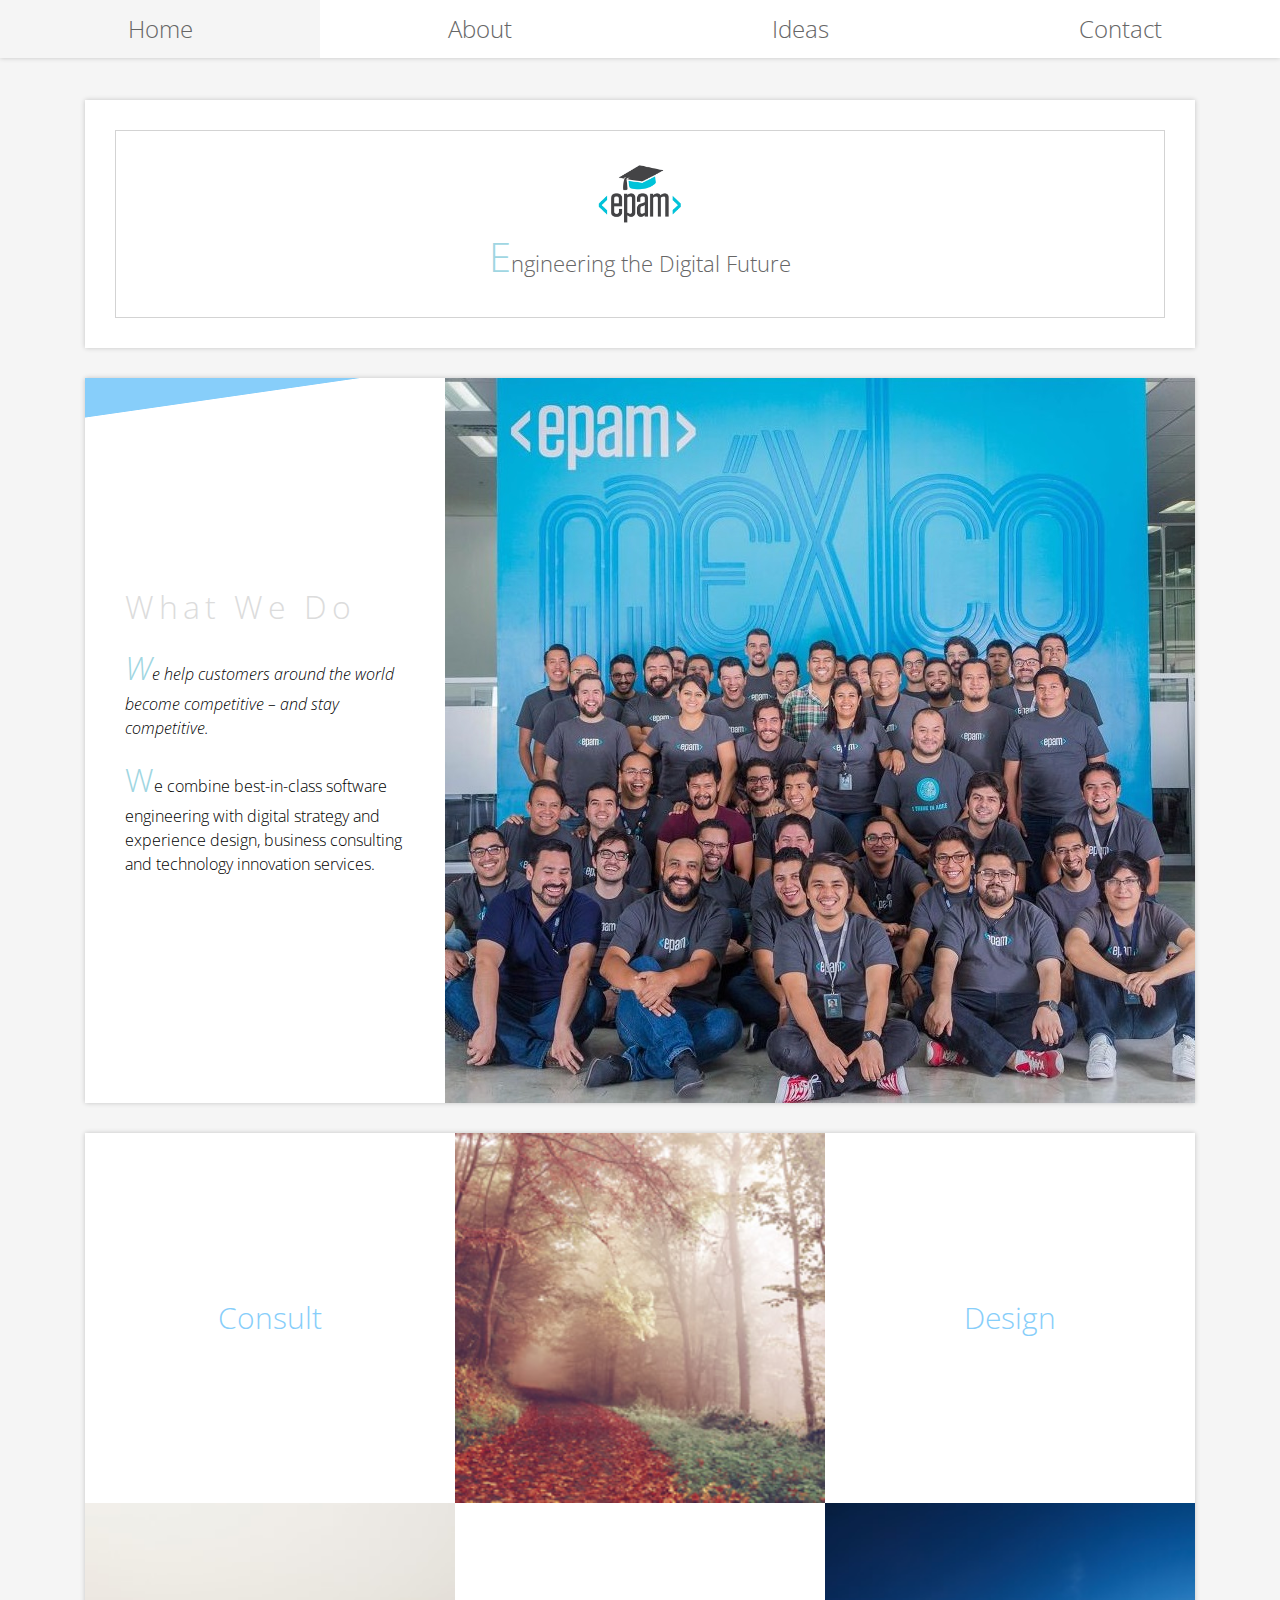
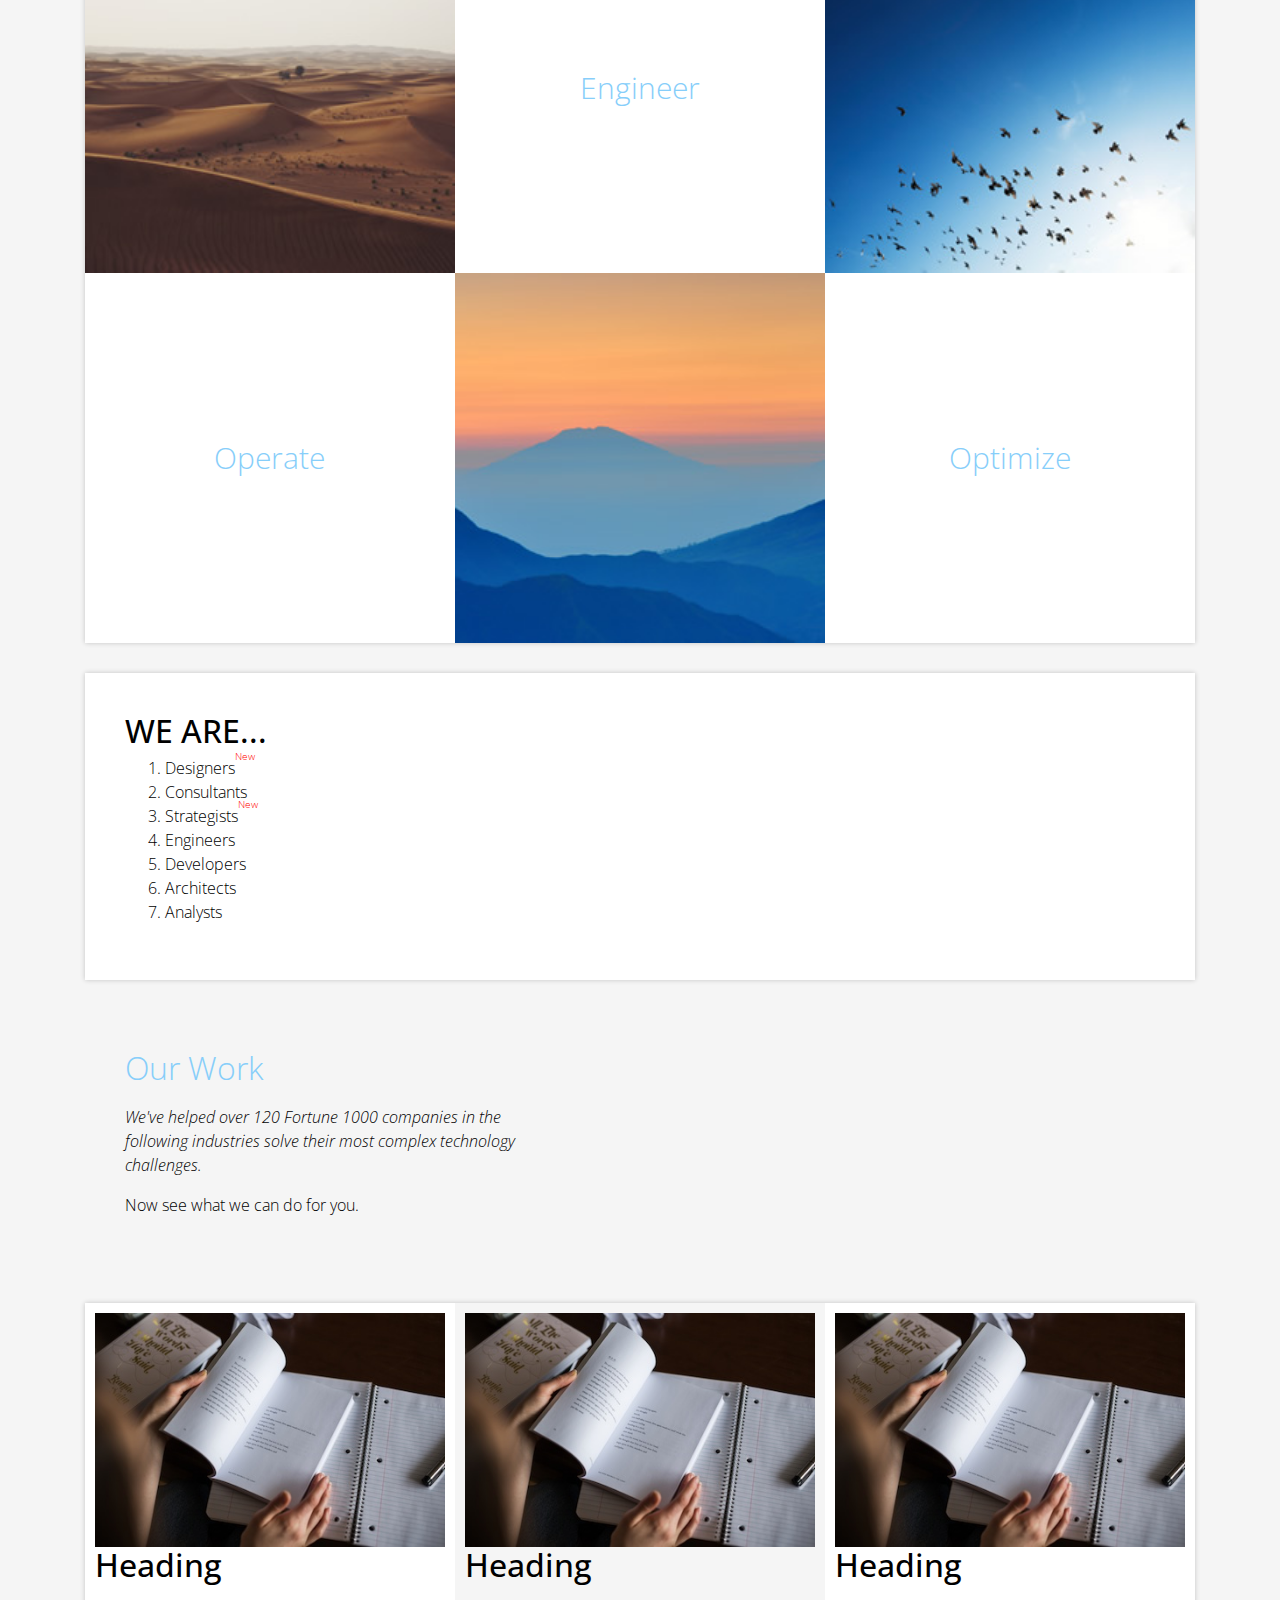
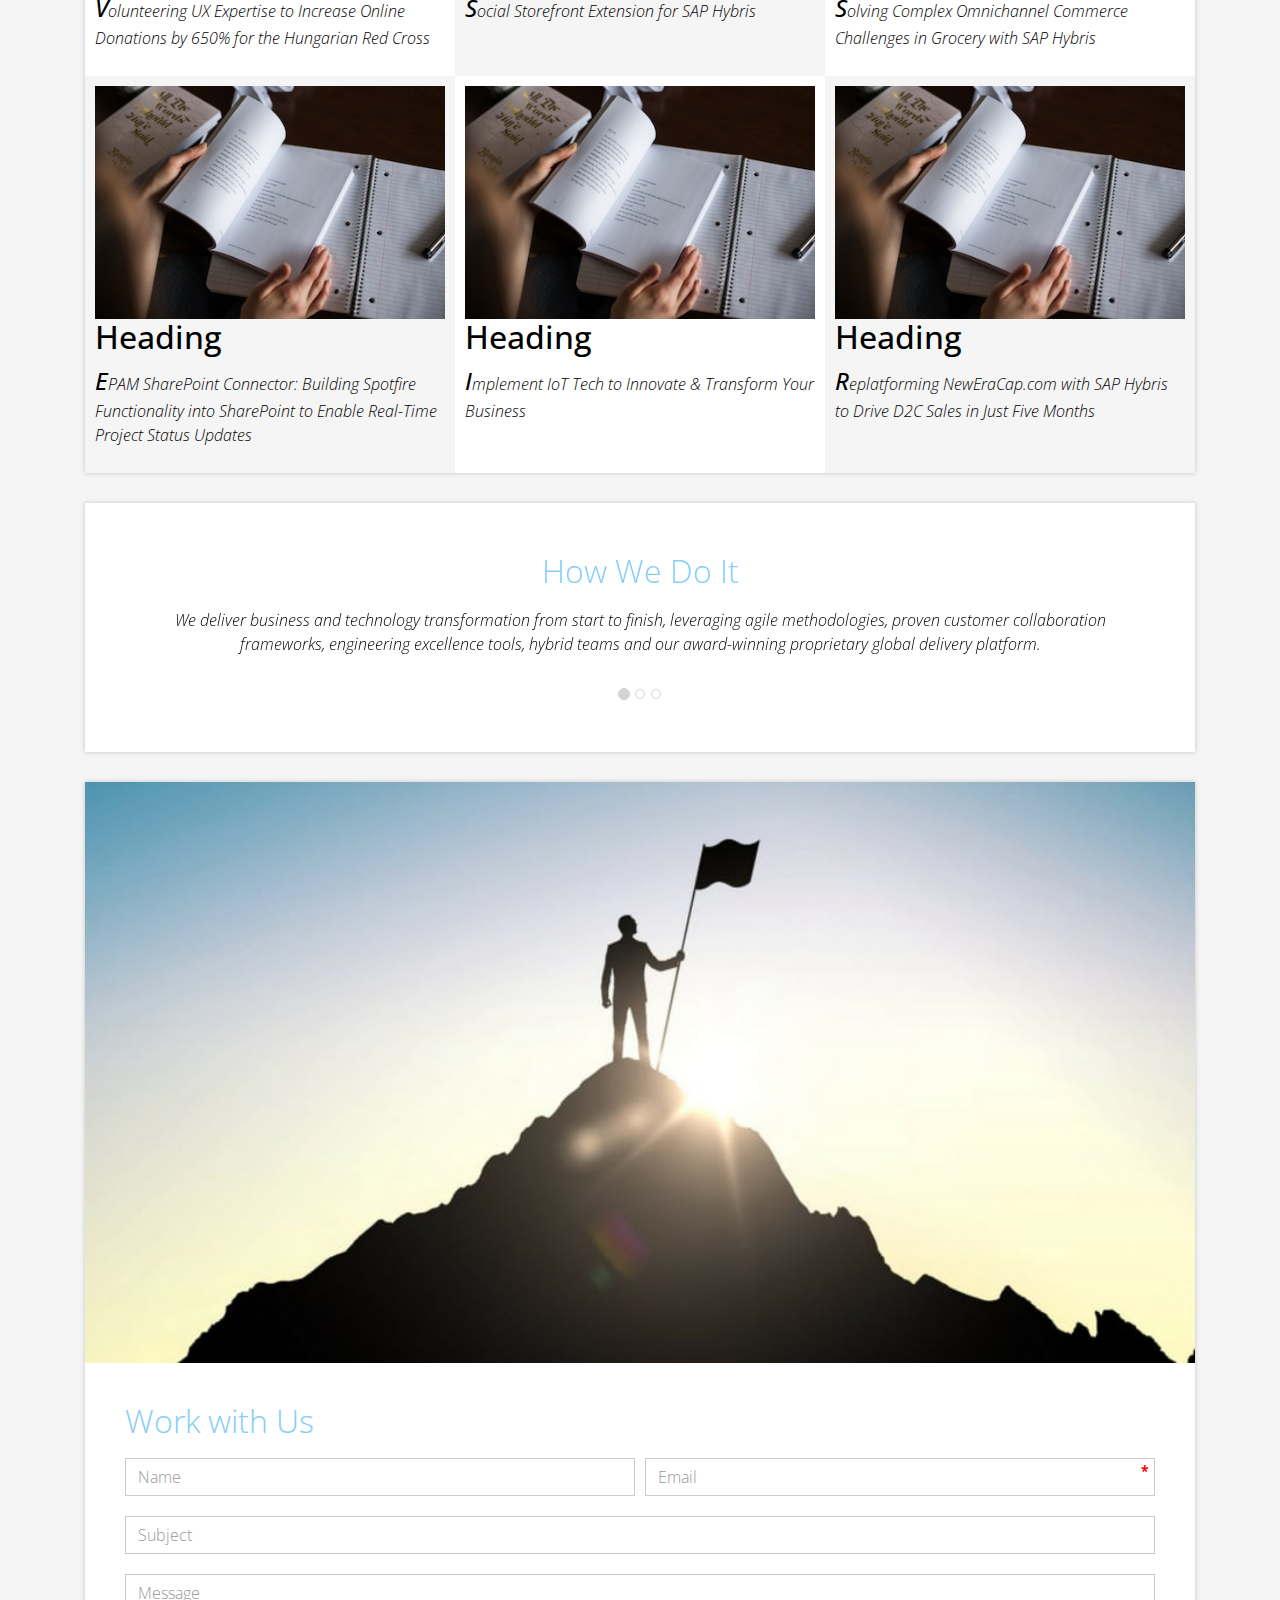
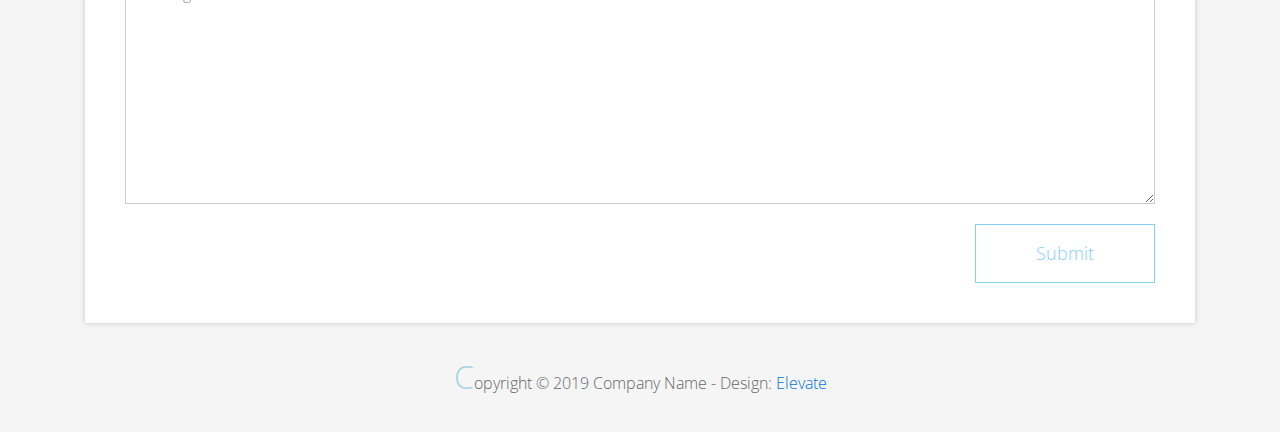
<file: FLX_homework_2/index.html>
<!DOCTYPE html>
<html lang="en">
<head>
  <meta charset="utf-8">
  <meta http-equiv="X-UA-Compatible" content="IE=edge">
  <meta name="viewport" content="width=device-width, initial-scale=1">

  <title>CSS Basics HW</title>



  <!-- load stylesheets -->
  <link rel="stylesheet" href="http://fonts.googleapis.com/css?family=Open+Sans:300,400">
  <!-- Google web font "Open Sans" -->
  <link rel="stylesheet" href="css/bootstrap.min.css">
  <!-- Bootstrap style -->
  <link rel="stylesheet" href="css/general.css">
  <link rel="stylesheet" href="css/style.css">
  <!-- Templatemo style -->
</head>

<body>
<div class="container">

  <div class="tm-sidebar">
    <nav class="tm-main-nav">
      <ul>
        <li class="tm-nav-item"><a href="#home" class="tm-nav-item-link">Home</a></li>
        <li class="tm-nav-item"><a href="#about" class="tm-nav-item-link">About</a></li>
        <li class="tm-nav-item"><a href="#ideas" class="tm-nav-item-link">Ideas</a></li>
        <li class="tm-nav-item"><a href="#contact" class="tm-nav-item-link">Contact</a></li>
      </ul>
    </nav>
  </div>

  <div class="tm-main-content">

    <div id="home" class="tm-content-box tm-content-header margin-b-10">
      <div class="tm-banner">
        <div class="tm-banner-inner">
          <img src="img/epam_logo.png" width="100" alt="">
          <p class="tm-banner-text">Engineering the Digital Future</p>
        </div>
      </div>
    </div>

    <section>
      <div class="tm-content-box flex-2-col">

        <div class="padding-medium flex-item tm-team-description-container flex-item">
          <h2 class="tm-section-title">What We Do</h2>
          <p class="tm-section-description">We help customers around the world become competitive – and stay competitive.</p>
          <p class="tm-section-description"> We combine best-in-class software engineering with digital strategy and experience design, business consulting and technology innovation services.</p>
        </div>
        <div class="flex-item">
          <img src="img/epam-mexico.jpg" alt="epam-mexico">
        </div>

      </div>

      <div id="about" class="tm-content-box">

        <ul class="boxes gallery-container">
          <li class="box box-bg">
            <h2 class="tm-section-title tm-section-title-box tm-box-bg-title">Consult</h2>
          </li>
          <li class="box">
            <a href="img/idea-large-01.jpg">
              <img src="img/idea-01.jpg" alt="Image" class="img-fluid thumbnail box-img">
            </a>
          </li>
          <li class="box box-bg">
            <h2 class="tm-section-title tm-section-title-box tm-box-bg-title">Design</h2>
          </li>
          <li class="box">
            <a href="img/idea-large-02.jpg">
              <img src="img/idea-02.jpg" alt="Image" class="img-fluid thumbnail box-img">
            </a>
          </li>
          <li class="box box-bg">
            <h2 class="tm-section-title tm-section-title-box tm-box-bg-title">Engineer</h2>
          </li>
          <li class="box">
            <a href="img/idea-large-03.jpg">
              <img src="img/idea-03.jpg" alt="Image" class="img-fluid thumbnail box-img">
            </a>
          </li>
          <li class="box box-bg">
            <h2 class="tm-section-title tm-section-title-box tm-box-bg-title">Operate</h2>
          </li>
          <li class="box">
            <a href="img/idea-large-04.jpg">
              <img src="img/idea-04.jpg" alt="Image" class="img-fluid thumbnail box-img">
            </a>
          </li>
          <li class="box box-bg">
            <h2 class="tm-section-title tm-section-title-box tm-box-bg-title">Optimize</h2>
          </li>
        </ul>

      </div>

    </section>

    <!-- slider -->
    <section class="heading tm-content-box">
      <div class="padding-medium">
        <h2> WE ARE...</h2>
        <ol>
          <li><a href="index.html" class="text">Designers<sup>New</sup></a></li>
          <li><a href="index.html">Consultants</a></li>
          <li><a href="#" class="text">Strategists<sup>New</sup></a></li>
          <li><a href="#">Engineers</a></li>
          <li><a href="#">Developers</a></li>
          <li><a href="#">Architects</a></li>
          <li><a href="#">Analysts</a></li>
        </ol>
      </div>
    </section>

    <section class="blocks">
      <div class="padding-medium flex-item tm-team-description-container">
        <h2 class="tm-section-title">Our Work</h2>
        <p class="tm-section-description">We've helped over 120 Fortune 1000 companies in the following industries solve their most complex technology challenges. </p>
        <p class="tm-section-description"> Now see what we can do for you.</p>
      </div>
      <div class="tm-content-box flex-2-col">
      </div>
      <div  class="tm-content-box">
        <ul class="boxes gallery-container">
          <li class="box box-work">
            <img src="img/study.jpeg" alt="Image" class="img-fluid">
            <div>
              <h2>Heading</h2>
              <p>Volunteering UX Expertise to Increase Online Donations by 650% for the Hungarian Red Cross</p>
            </div>
          </li>
          <li class="box box-work">
            <img src="img/study.jpeg" alt="Image" class="img-fluid">
            <div>
              <h2>Heading</h2>
              <p>Social Storefront Extension for SAP Hybris</p>
            </div>
          </li>
          <li class="box box-work">
            <img src="img/study.jpeg" alt="Image" class="img-fluid">
            <div>
              <h2>Heading</h2>
              <p>Solving Complex Omnichannel Commerce Challenges in Grocery with SAP Hybris</p>
            </div>
          </li>
          <li class="box box-work">
            <img src="img/study.jpeg" alt="Image" class="img-fluid">
            <div>
              <h2>Heading</h2>
              <p>EPAM SharePoint Connector: Building Spotfire Functionality into SharePoint to Enable Real-Time Project Status Updates</p>
            </div>
          </li>
          <li class="box box-work">
            <img src="img/study.jpeg" alt="Image" class="img-fluid">
            <div>
              <h2>Heading</h2>
              <p>Implement IoT Tech to Innovate &amp; Transform Your Business</p>
            </div>
          </li>
          <li class="box box-work">
            <img src="img/study.jpeg" alt="Image" class="img-fluid">
            <div>
              <h2>Heading</h2>
              <p>Replatforming NewEraCap.com with SAP Hybris to Drive D2C Sales in Just Five Months</p>
            </div>
          </li>
        </ul>

      </div>
    </section>

    <section id="ideas">
      <div id="tmCarousel" class="carousel slide tm-content-box" data-ride="carousel">

        <ol class="carousel-indicators">
          <li data-target="#tmCarousel" data-slide-to="0" class="active"></li>
          <li data-target="#tmCarousel" data-slide-to="1" class=""></li>
          <li data-target="#tmCarousel" data-slide-to="2" class=""></li>
        </ol>

        <div class="carousel-inner" role="listbox">

          <div class="carousel-item active">
            <div class="carousel-content">
              <div class="flex-item">
                <h2 class="tm-section-title">How We Do It</h2>
                <p class="tm-section-description carousel-description">We deliver business and technology transformation from start to finish, leveraging agile methodologies, proven customer collaboration frameworks, engineering excellence tools, hybrid teams and our award-winning proprietary global delivery platform.</p>
              </div>
            </div>
          </div>

          <div class="carousel-item">
            <div class="carousel-content">
              <div class="flex-item">
                <h2 class="tm-section-title">Our Clients</h2>
                <p class="tm-section-description carousel-description">Lorem ipsum dolor sit amet,
                  consectetur adipiscing elit. Quisque vel nisi pharetra nibh varius pharetra ac
                  sagittis nisi. Etiam pharetra vestibulum hendrerit. Pellentesque interdum metus
                  sed massa rutrum.</p>
              </div>
            </div>
          </div>

          <div class="carousel-item">
            <div class="carousel-content">
              <div class="flex-item">
                <h2 class="tm-section-title">Our Projects</h2>
                <p class="tm-section-description carousel-description">Donec ex libero, fringilla
                  vitae purus sit amet, rhoncus pharetra lorem. Pellentesque id sem id lacus
                  ultricies vehicula. Aliquam rutrum mi non. Pellentesque interdum metus sed massa
                  rutrum.</p>
              </div>
            </div>
          </div>

        </div>

      </div>
    </section>

    <section class="tm-content-box">
      <img src="img/contact-us.jpg" alt="Contact image" class="img-fluid img-contact-us">

      <div id="contact" class="padding-medium">
        <h2 class="tm-section-title">Work with Us</h2>
        <form action="#contact" method="get" class="contact-form">

          <div class="form-group col-xs-12 col-sm-12 col-md-6 col-lg-6 form-group-2-col-left">
            <input type="text" id="contact_name" name="contact_name" class="form-control"
                   placeholder="Name"/>
          </div>
          <div class="form-group col-xs-12 col-sm-12 col-md-6 col-lg-6 form-group-2-col-right mandatory-field">
            <input type="email" id="contact_email" name="contact_email" class="form-control"
                   placeholder="Email" required/>
          </div>
          <div class="form-group">
            <input type="text" id="contact_subject" name="contact_subject" class="form-control"
                   placeholder="Subject"/>
          </div>
          <div class="form-group">
            <textarea id="contact_message" name="contact_message" class="form-control" rows="9"
                      placeholder="Message"></textarea>
          </div>

          <button type="submit" class="btn btn-primary submit-btn">Submit</button>

        </form>
      </div>
    </section>

    <footer class="tm-footer">
      <p class="text-xs-center">Copyright &copy; 2019 Company Name

        - Design: <a rel="nofollow" href="http://www.templatemo.com/tm-481-elevate"
                     target="_parent">Elevate</a></p>
    </footer>

  </div>

</div>

</body>
</html>
</file>
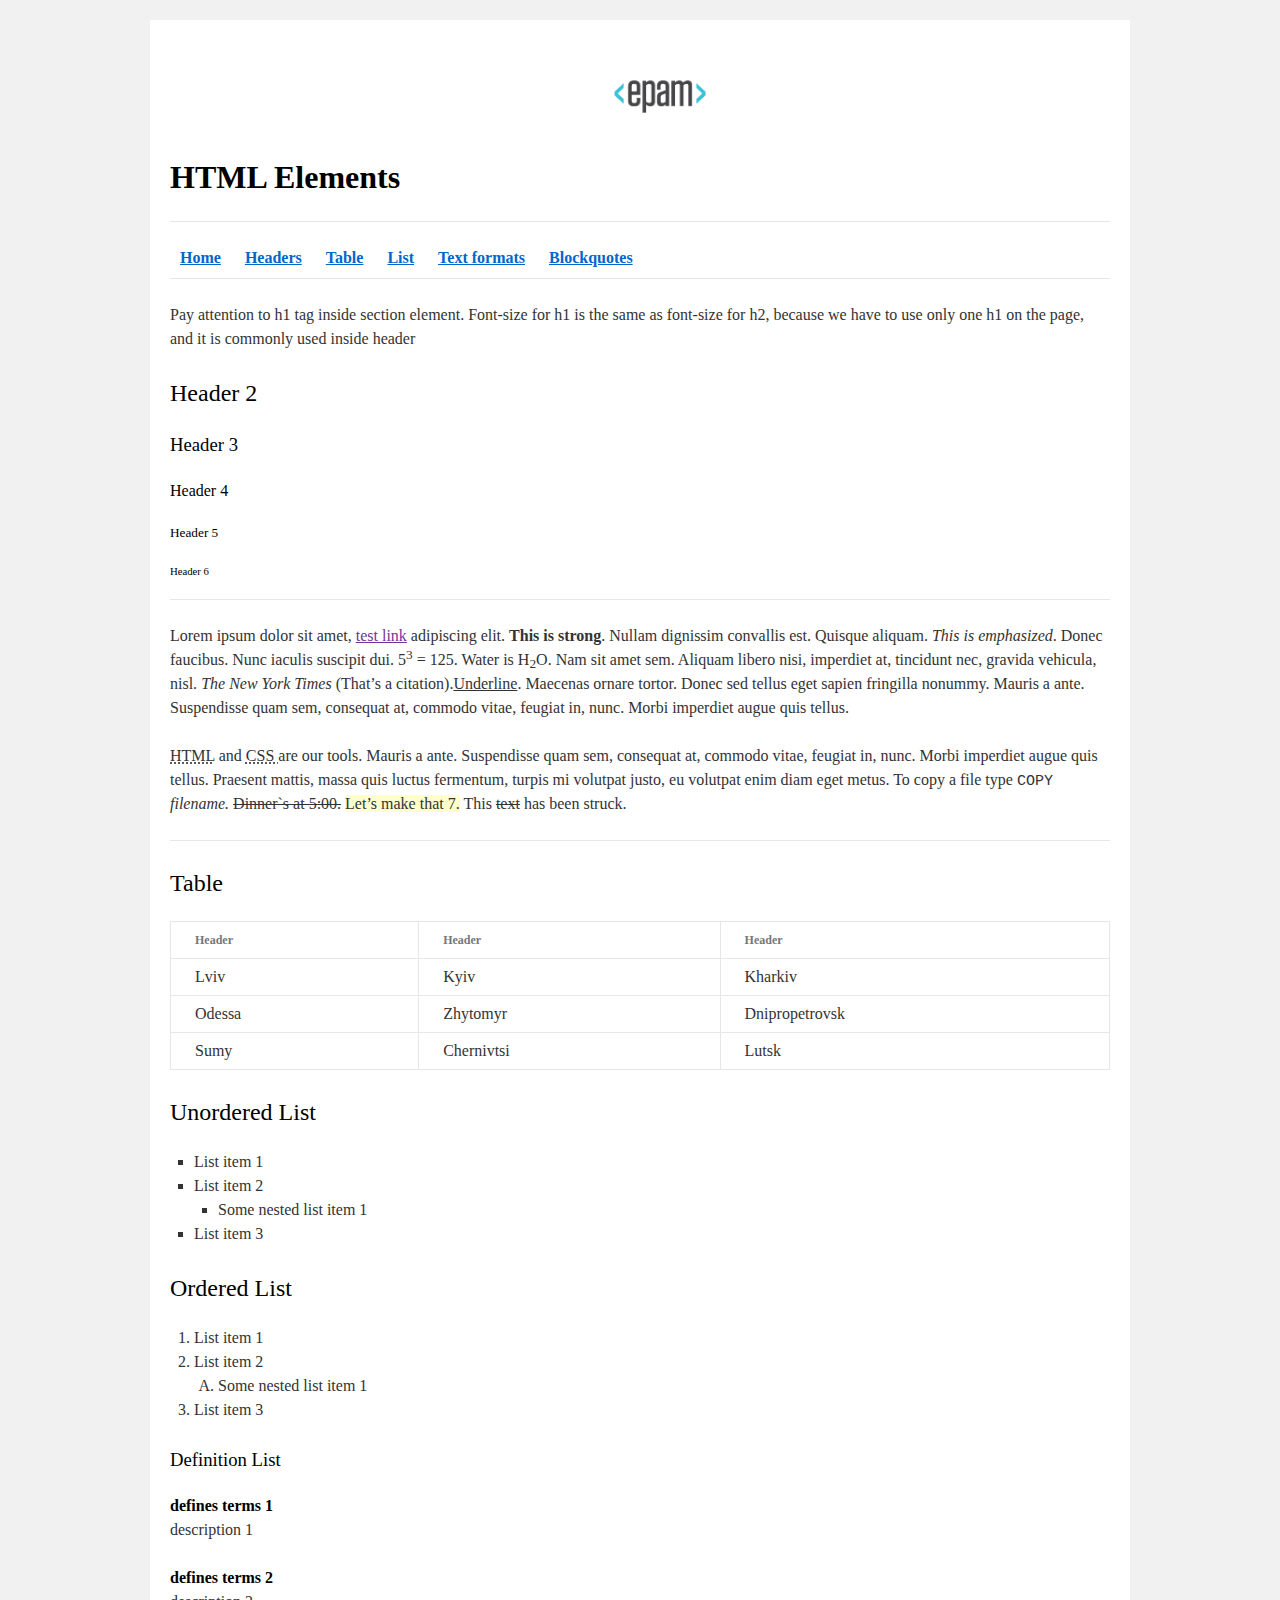
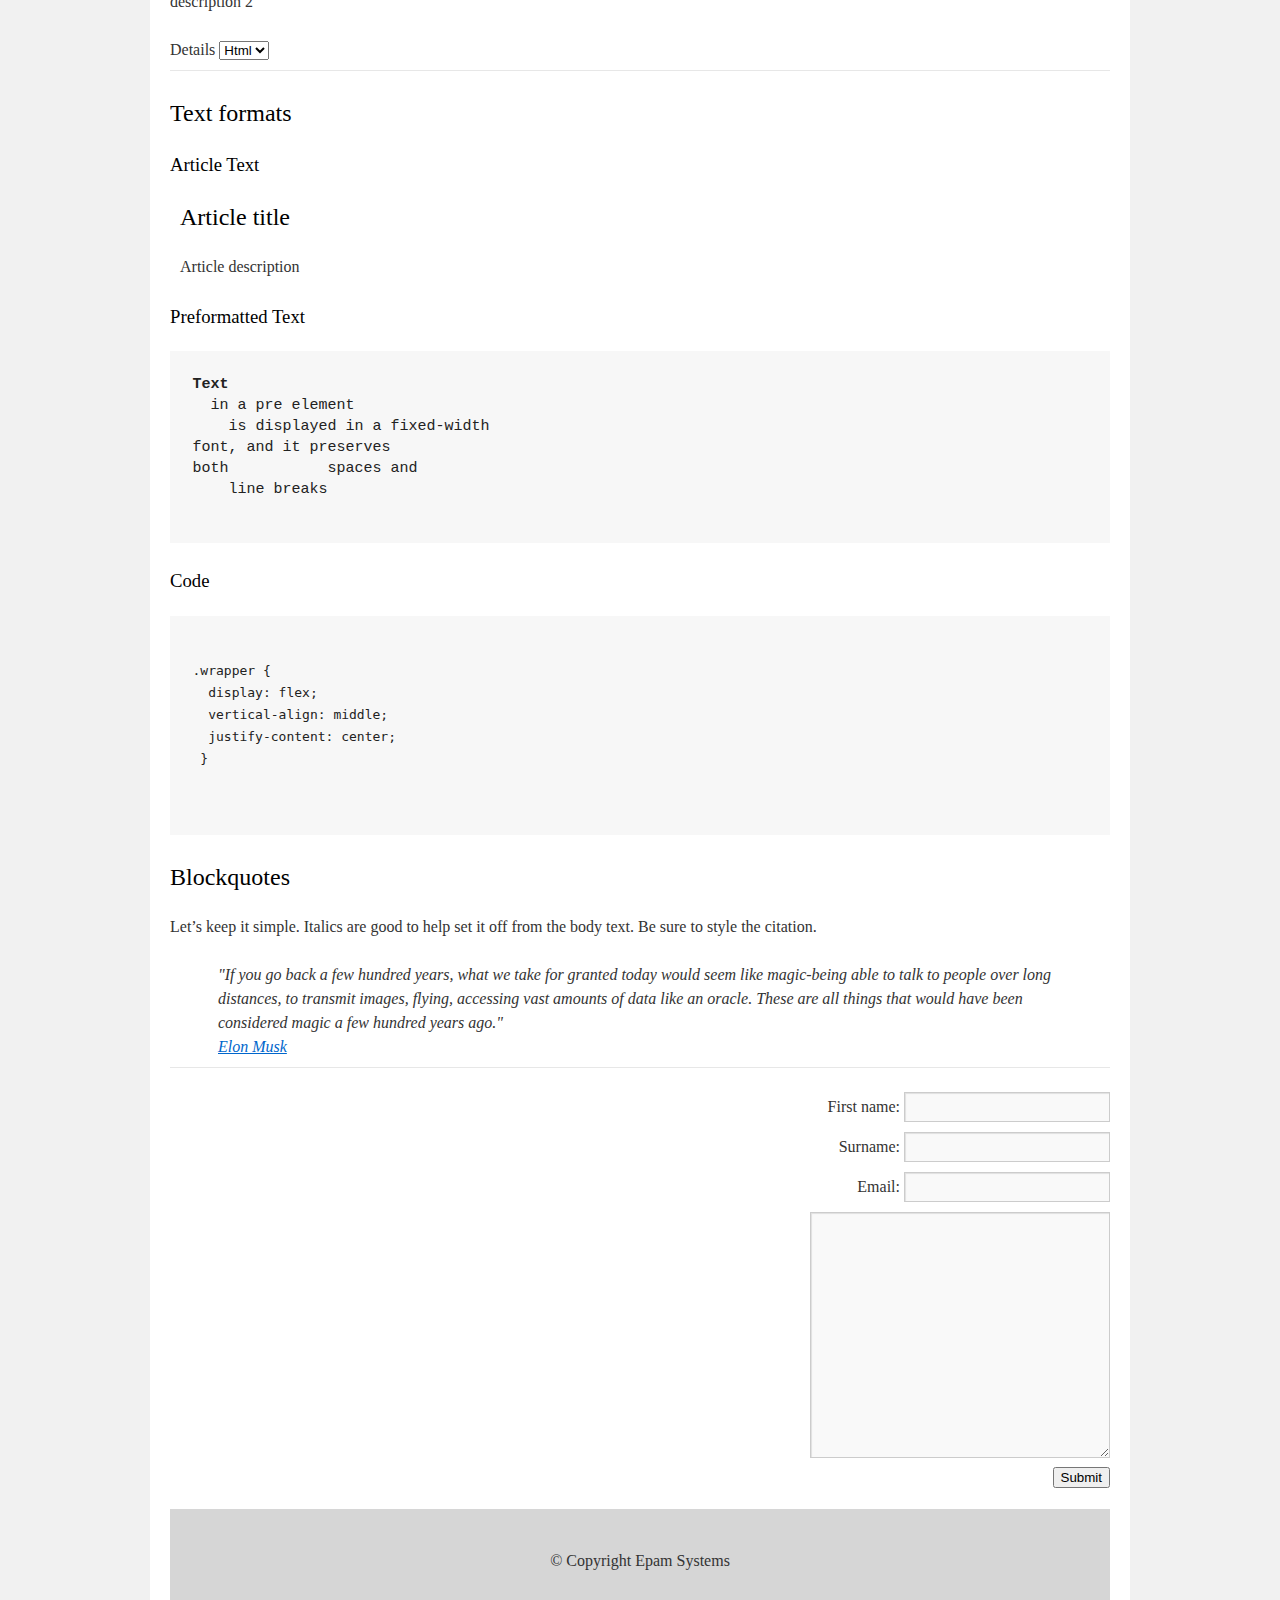
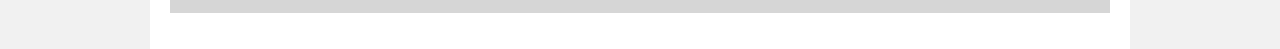
<file: FLX_homework_1/homework/index.html>
<!DOCTYPE html>
<html lang="en">

<head>
  <meta charset="utf-8">
  <title>HTML Basics</title>
  <link rel="stylesheet" href="style.css">
</head>

<body>
  <div id="wrapper">
    <div id="main">
      <div id="container">
        <div id="content" role="main">
          <header>
            <img src="logo.png" alt="logo Epam">
            <h1><strong>HTML Elements</strong></h1>
          </header>
          <hr>

          <nav>
            <a href="#"><b>Home</b></a>
            <a href="#headers"><b>Headers</b></a>
            <a href="#table"><b>Table</b></a>
            <a href="#list"><b>List</b></a>
            <a href="#text-formats"><b>Text formats</b></a>
            <a href="#blockquotes"><b>Blockquotes</b></a>
          </nav>
          <section id="headers">
            <hr>

            <p>
              Pay attention to h1 tag inside section element. Font-size for h1 is the same as font-size for h2, because we have to use only one h1 on the page, and it is commonly used inside header
            </p>

            <h2>Header 2</h2>
            <h3>Header 3</h3>
            <h4>Header 4</h4>
            <h5>Header 5</h5>
            <h6>Header 6</h6>
            <hr>
              <p>
                Lorem ipsum dolor sit amet, <a href="">test link</a> adipiscing elit. <strong>This is strong</strong>. Nullam dignissim convallis est. Quisque aliquam. <em>This is emphasized</em>. Donec faucibus. Nunc iaculis suscipit dui. 5<sup>3</sup>                = 125. Water is H<sub>2</sub>O. Nam sit amet sem. Aliquam libero nisi, imperdiet at, tincidunt nec, gravida vehicula, nisl. <i>The New York Times</i> (That’s a citation).<u>Underline</u>. Maecenas ornare tortor. Donec sed tellus eget sapien
                fringilla nonummy. Mauris a ante. Suspendisse quam sem, consequat at, commodo vitae, feugiat in, nunc. Morbi imperdiet augue quis tellus.
              </p>
              <p>
                <abbr title="Hypertext Markup Language">HTML</abbr> and <abbr title="Cascading Style Sheets">CSS </abbr> are our tools. Mauris a ante. Suspendisse quam sem, consequat at, commodo vitae, feugiat in, nunc. Morbi imperdiet augue quis tellus.
                Praesent mattis, massa quis luctus fermentum, turpis mi volutpat justo, eu volutpat enim diam eget metus. To copy a file type <kbd>COPY</kbd>
                <i>filename.</i> <s>Dinner`s at 5:00.</s> <ins>Let’s make that 7.</ins> This <del>text</del> has been struck.
              </p>
              <hr>
          </section>


          <section id="table">
            <h2> Table</h2>

            <table>
              <thead>
                <tr>
                  <th>Header</th>
                  <th>Header</th>
                  <th>Header</th>
                </tr>
              </thead>
              <tbody>
                <tr>
                  <td>Lviv</td>
                  <td>Kyiv</td>
                  <td>Kharkiv</td>
                </tr>
                <tr>
                  <td>Odessa</td>
                  <td>Zhytomyr</td>
                  <td>Dnipropetrovsk</td>
                </tr>
                <tr>
                  <td>Sumy</td>
                  <td>Chernivtsi</td>
                  <td>Lutsk</td>
                </tr>
              </tbody>
            </table>
          </section>

          <section id="list">
            <h2>Unordered List</h2>
            <ul>
              <li>
                List item 1
              </li>
              <li>
                List item 2
                <ul>
                  <li>Some nested list item 1</li>
                </ul>
              </li>
              <li>
                List item 3
              </li>
            </ul>
            <h2>Ordered List</h2>
            <ol>
              <li>
                List item 1
              </li>
              <li>
                List item 2
                <ol>
                  <li>Some nested list item 1</li>
                </ol>
              </li>
              <li>
                List item 3
              </li>
            </ol>
            <h3> Definition List</h3>
            <dl>
              <dt>defines terms 1</dt>
              <dd>description 1</dd>
              <dt>defines terms 2</dt>
              <dd>description 2</dd>
            </dl>

            <span> Details</span>
            <select>
            <option>Html</option>
            <option>CSS</option>
            <option>JS</option>
          </select>
            <hr>
          </section>

          <section id="text-formats">
            <h2>Text formats</h2>

            <h3> Article Text</h3>
            <article>
              <h2> Article title </h2>
              <p>Article description</p>
            </article>


            <h3>Preformatted Text</h3>
            <pre>
<b>Text</b>
  in a pre element
    is displayed in a fixed-width
font, and it preserves
both           spaces and
    line breaks
            </pre>

            <h3>Code</h3>
            <pre>
<code>
.wrapper {
  display: flex;
  vertical-align: middle;
  justify-content: center;
 }
</code>
            </pre>
          </section>

          <section id="blockquotes">
            <h2>Blockquotes</h2>
            <p>Let’s keep it simple. Italics are good to help set it off from the body text. Be sure to style the citation.</p>
            <blockquote>"If you go back a few hundred years, what we take for granted today would seem like magic-being able to talk to people over long distances, to transmit images, flying, accessing vast amounts of data like an oracle. These are all things that
              would have been considered magic a few hundred years ago."
              <br>
              <a href="#">Elon Musk</a>
            </blockquote>
            <hr>
          </section>

          <div id="feedback">
            <form action="#">
              <label for="fname">First name:</label>
              <input type="text" name="firstname" id="fname" value="">
              <br>
              <label for="sname">Surname:</label>
              <input type="text" name="surname" id="sname" value="">
              <br>
              <label for="email">Email:</label>
              <input type="email" name="emailaddress" id="email">
              <br>
              <textarea cols="31" rows="10"></textarea>
              <br>
              <button type="submit">Submit</button>
            </form>
          </div>

          <footer>&copy; Copyright Epam Systems</footer>

        </div>
      </div>
    </div>
  </div>
</body>

</html>
</file>
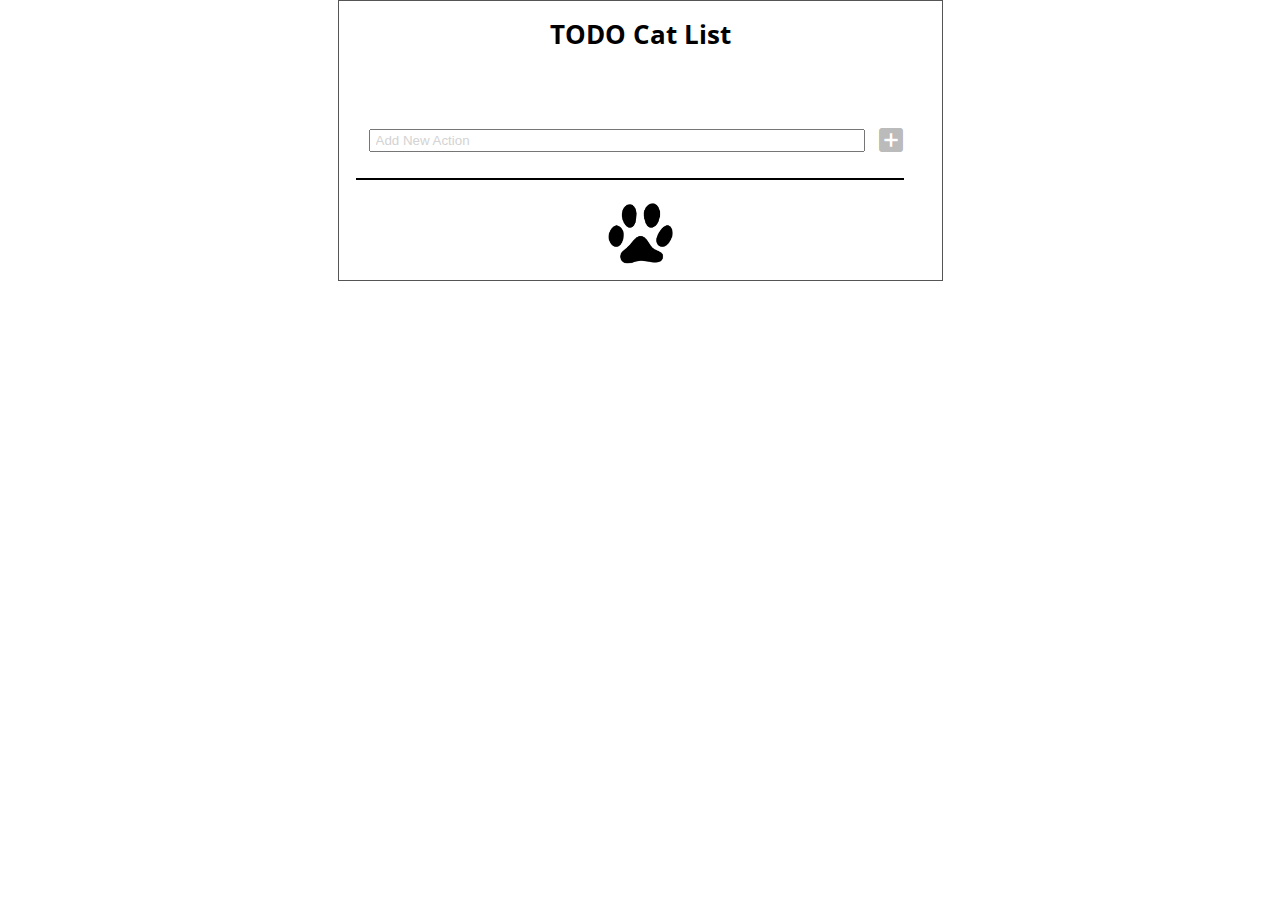
<file: FLX_homework_11/homework/index.html>
<!DOCTYPE html>
<html lang="en">
<head>
    <meta charset="UTF-8">
    <title>Homework 11 - TODO Cat List</title>
    <link href="https://fonts.googleapis.com/css?family=Open+Sans" rel="stylesheet">
    <link rel="stylesheet" href="./assets/material-icons/material-icons.css">
    <link rel="stylesheet" href="./assets/styles.css">
</head>
<body>
<div class="todo-wrap">
    <header>
        <h1>TODO Cat List</h1>
        <p class="message">Maximum item per list are created</p>
    </header>

    <main class="todo">
        <div class="todo-add">
            <input type="text" class="todo-add__input" name="addNewAction" placeholder="Add New Action">
            <button class="todo-add__btn" disabled><i class="material-icons">add_box</i></button>
        </div>
        <ul class="todo-list">
        </ul>

    </main>
    <footer class="footer">
        <img class="footer-icon" src="assets/img/cat.png" alt="Cat Paw Image">
    </footer>
</div>
<script src="./src/app.js"></script>
</body>
</html>
</file>
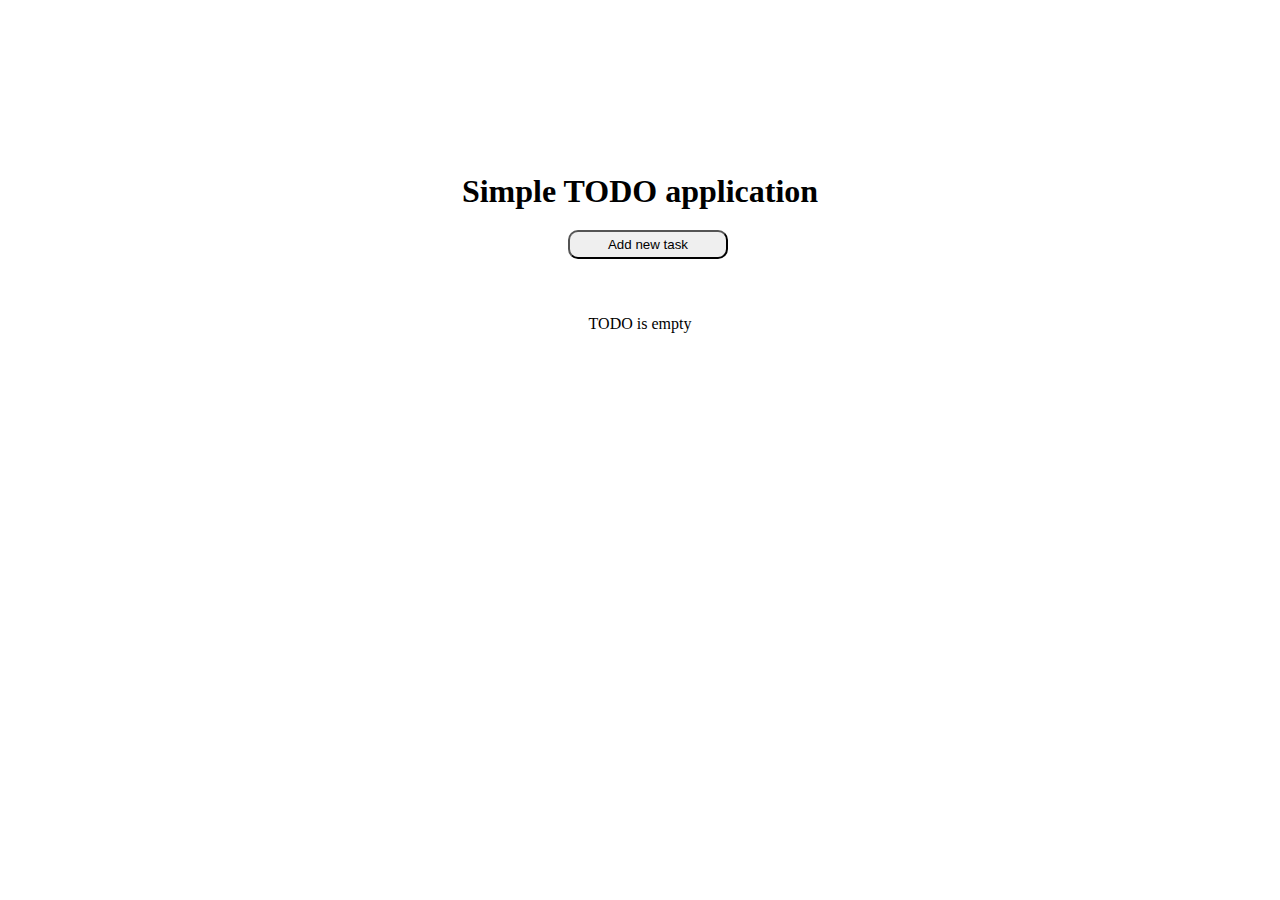
<file: FLX_homework_12/homework/index.html>
<!DOCTYPE html>
<html lang="en">
<head>
  <meta charset="UTF-8">
  <title>Homework 12 - Simple TODO List</title>
  <link rel="stylesheet" href="./assets/styles.css">
</head>
<body>
  <div id="root"></div>

  <script src="./src/app.js"></script>
</body>
</html>
</file>
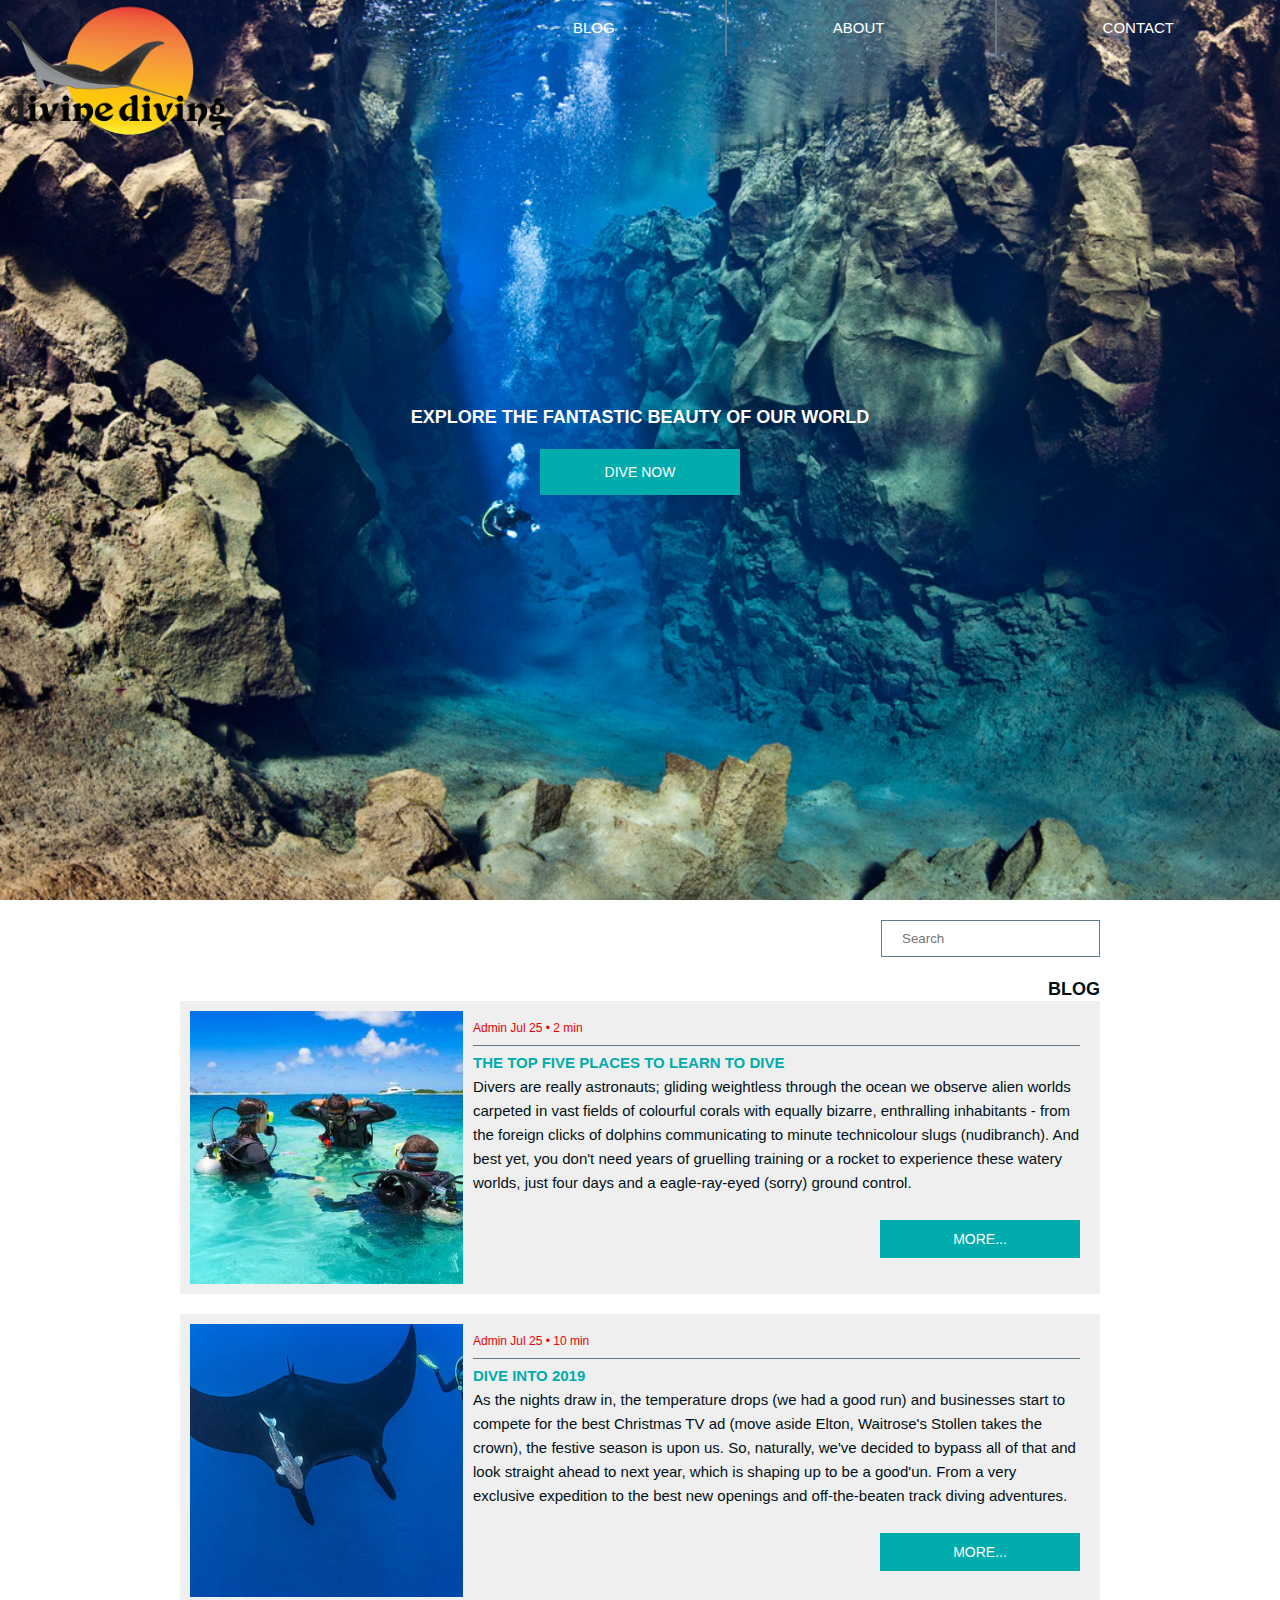
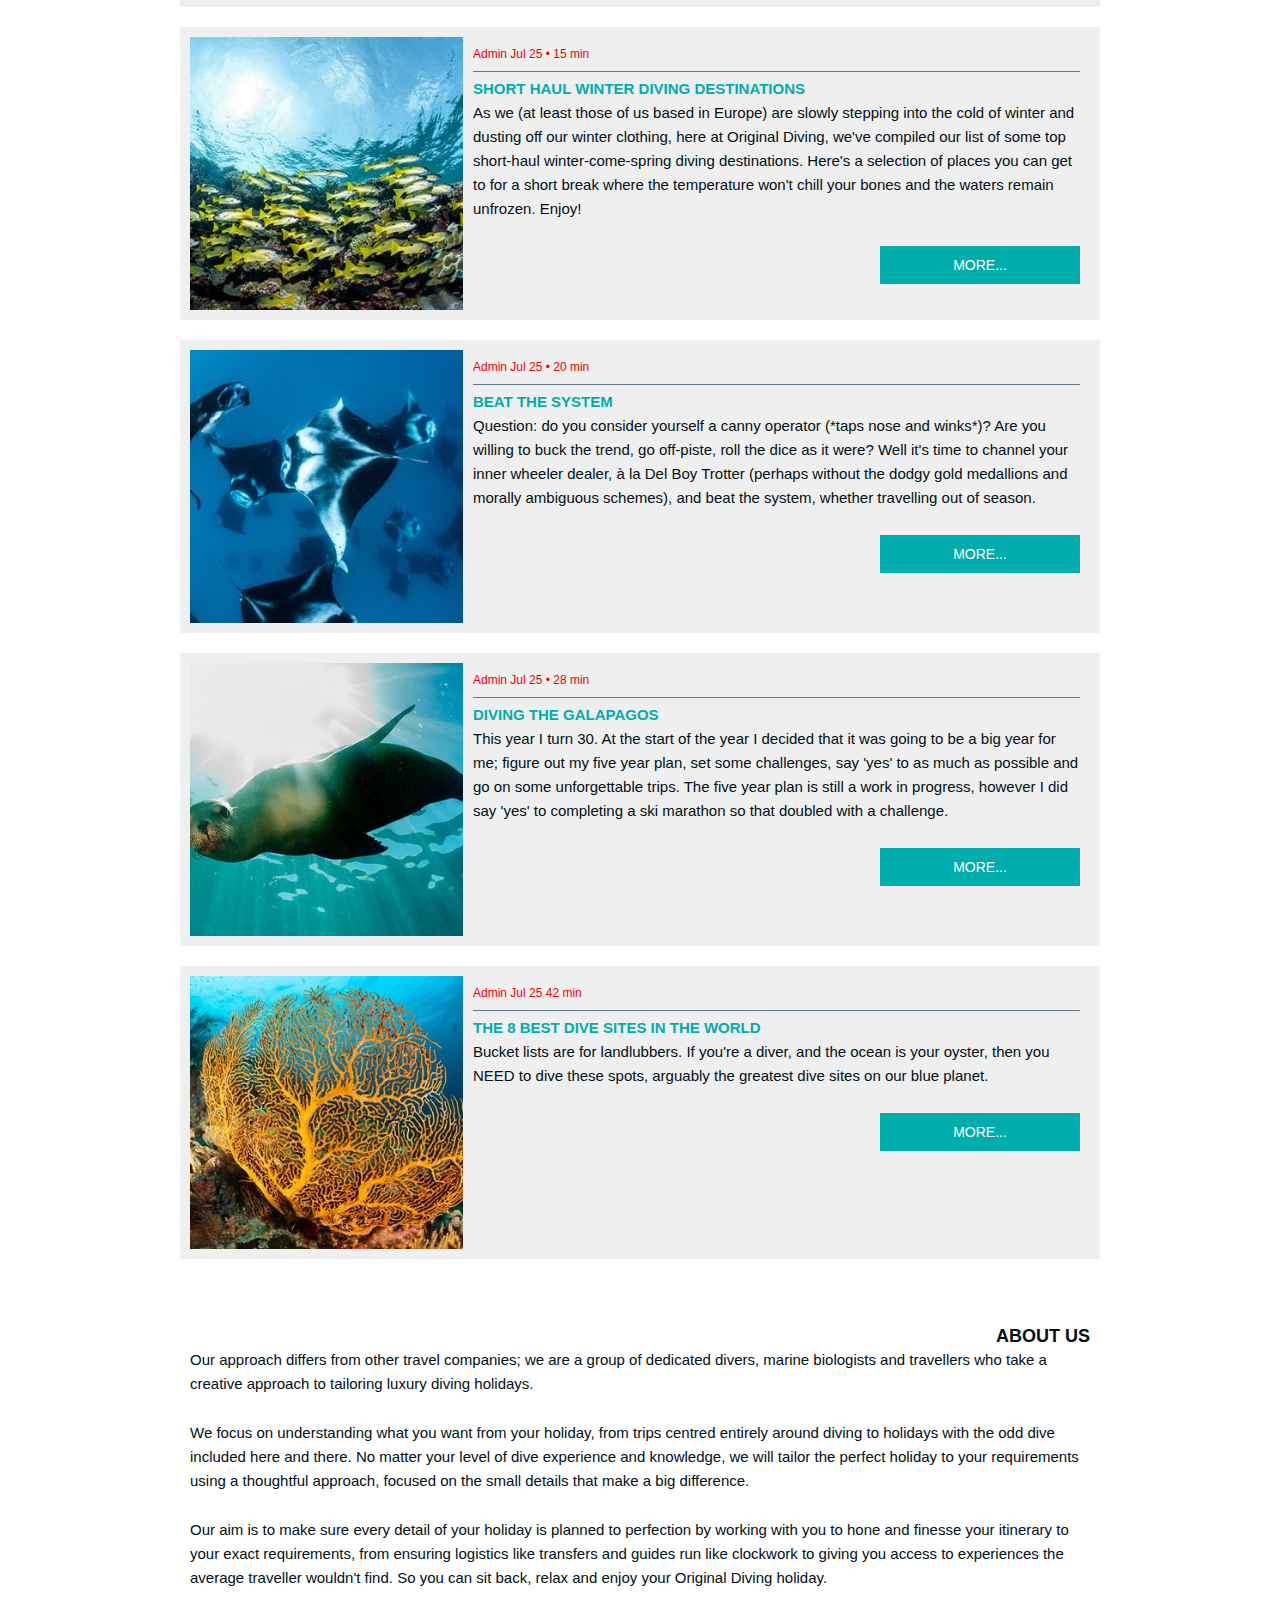
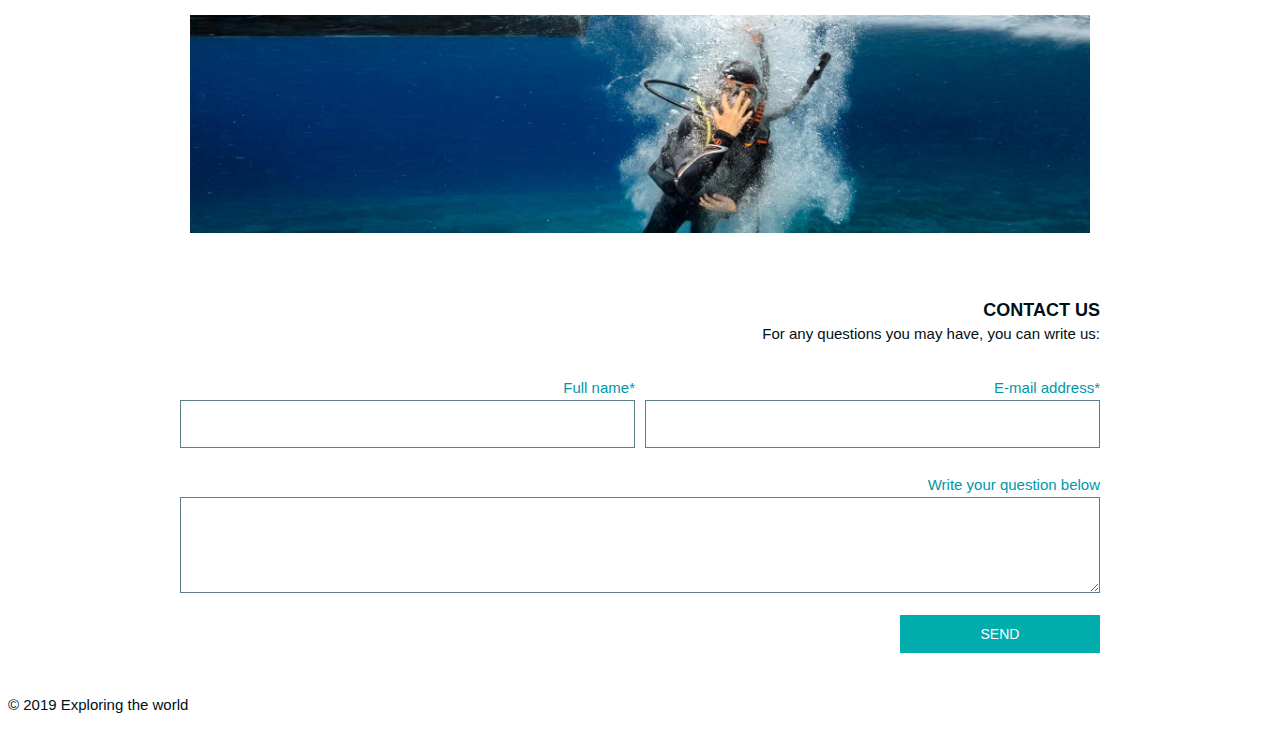
<file: FLX_homework_3/homework/index.html>
<!DOCTYPE html>
<html lang="en">

<head>
  <meta charset="UTF-8">
  <meta name="viewport" content="width=device-width, initial-scale=1.0">
  <meta http-equiv="X-UA-Compatible" content="ie=edge">

  <!-- Styles should be switched here: -->

  <link rel="stylesheet" type="text/css" href="css/style1.css">
  <!-- <link rel="stylesheet" type="text/css" href="css/style2.css"> -->

  <title>Explore the world of ocean</title>
</head>

<body>
  <div class="main-wrapper">
    <header>
      <div class="top-wrapper">
        <div class="logo">
          <img src="img/logo.png" alt="">
        </div>

        <nav>
          <a role="button" href="#list" target="_self">Blog</a>
          <a role="button" href="#about" target="_self">About</a>
          <a role="button" href="#contact" target="_self">Contact</a>
        </nav>
      </div>
      <section>
        <h1>
          Explore the fantastic beauty of our world
        </h1>
        <a class="btn btn-top" href="#list" target="_self">Dive now</a>
      </section>
    </header>
    <main>
      <div class="toolbar">
        <input type="text" placeholder="Search">
      </div>
      <section class="post-list" id="list">
        <h1>Blog</h1>
        <article>
          <img src="img/post-1.jpg" alt="">
          <div>
            <div class="post">
              <div class="post-description">
                Admin Jul 25 &#8226; 2 min
              </div>
              <h3>The Top Five Places To Learn To Dive</h3>
              <p>
                Divers are really astronauts; gliding weightless through the ocean we observe alien worlds carpeted in vast fields of colourful corals with equally bizarre, enthralling inhabitants - from the foreign clicks of dolphins communicating to minute technicolour
                slugs (nudibranch). And best yet, you don't need years of gruelling training or a rocket to experience these watery worlds, just four days and a eagle-ray-eyed (sorry) ground control.
              </p>
            </div>
            <button class="btn">More...</button>
          </div>
        </article>
        <article>
          <img src="img/post-2.jpg" alt="">
          <div>
            <div class="post">
              <div class="post-description">
                Admin Jul 25 &#8226; 10 min
              </div>
              <h3>Dive Into 2019</h3>
              <p>
                As the nights draw in, the temperature drops (we had a good run) and businesses start to compete for the best Christmas TV ad (move aside Elton, Waitrose's Stollen takes the crown), the festive season is upon us. So, naturally, we've decided to bypass
                all of that and look straight ahead to next year, which is shaping up to be a good'un. From a very exclusive expedition to the best new openings and off-the-beaten track diving adventures.
              </p>
            </div>
            <button class="btn">More...</button>
          </div>
        </article>
        <article>
          <img src="img/post-3.jpg" alt="">
          <div>
            <div class="post">
              <div class="post-description">
                Admin Jul 25 &#8226; 15 min
              </div>
              <h3>Short Haul Winter Diving Destinations</h3>
              <p>
                As we (at least those of us based in Europe) are slowly stepping into the cold of winter and dusting off our winter clothing, here at Original Diving, we've compiled our list of some top short-haul winter-come-spring diving destinations. Here's a selection
                of places you can get to for a short break where the temperature won't chill your bones and the waters remain unfrozen. Enjoy!
              </p>
            </div>
            <button class="btn">More...</button>
          </div>
        </article>
        <article>
          <img src="img/post-4.jpg" alt="">
          <div>
            <div class="post">
              <div class="post-description">
                Admin Jul 25 &#8226; 20 min
              </div>
              <h3>Beat the System</h3>
              <p>
                Question: do you consider yourself a canny operator (*taps nose and winks*)? Are you willing to buck the trend, go off-piste, roll the dice as it were? Well it's time to channel your inner wheeler dealer, à la Del Boy Trotter (perhaps without the dodgy
                gold medallions and morally ambiguous schemes), and beat the system, whether travelling out of season.
              </p>
            </div>
            <button class="btn">More...</button>
          </div>
        </article>
        <article>
          <img src="img/post-5.jpg" alt="">
          <div>
            <div class="post">
              <div class="post-description">
                Admin Jul 25 &#8226; 28 min
              </div>
              <h3>Diving The Galapagos</h3>
              <p>
                This year I turn 30. At the start of the year I decided that it was going to be a big year for me; figure out my five year plan, set some challenges, say 'yes' to as much as possible and go on some unforgettable trips. The five year plan is still a work
                in progress, however I did say 'yes' to completing a ski marathon so that doubled with a challenge.
              </p>
            </div>
            <button class="btn">More...</button>
          </div>
        </article>
        <article>
          <img src="img/post-6.jpg" alt="">
          <div>
            <div class="post">
              <div class="post-description">
                Admin Jul 25 42 min
              </div>
              <h3>The 8 Best Dive Sites in the World</h3>
              <p>Bucket lists are for landlubbers. If you're a diver, and the ocean is your oyster, then you NEED to dive these spots, arguably the greatest dive sites on our blue planet.</p>
            </div>
            <button class="btn">More...</button>
          </div>
        </article>
      </section>

      <section class="about" id="about">
        <div>
          <h1>About Us</h1>
          <p>
            Our approach differs from other travel companies; we are a group of dedicated divers, marine biologists and travellers who take a creative approach to tailoring luxury diving holidays.
          </p>
          <p>
            We focus on understanding what you want from your holiday, from trips centred entirely around diving to holidays with the odd dive included here and there. No matter your level of dive experience and knowledge, we will tailor the perfect holiday to your
            requirements using a thoughtful approach, focused on the small details that make a big difference.
          </p>
          <p>
            Our aim is to make sure every detail of your holiday is planned to perfection by working with you to hone and finesse your itinerary to your exact requirements, from ensuring logistics like transfers and guides run like clockwork to giving you access
            to experiences the average traveller wouldn't find. So you can sit back, relax and enjoy your Original Diving holiday.
          </p>
        </div>
        <div>
          <img src="img/about-section.jpg" alt="">
        </div>
      </section>

      <section class="contact-form" id="contact">
        <h1>CONTACT US</h1>
        <h4>For any questions you may have, you can write us:</h4>

        <form>
          <div class="row m-row">
            <div class="form-group column col-md-6">
              <label class="form-group__label" for="fullname">Full name*</label>
              <input type="text" name="fullName" id="fullname" class="form-group__input" placeholder="" required>
            </div>
            <div class="form-group column col-md-6 ">
              <label class="form-group__label" for="email">E-mail address*</label>
              <input type="email" name="email" id="email" class="form-group__input" placeholder="" required>
            </div>
            <div class="form-group column col-md-12">
              <label class="form-group__label" for="message">Write your question below</label>
              <textarea name="message" id="message" class="form-group__area" rows="4" placeholder=""></textarea>
              
              <input type="submit" class="btn" value="Send">
              
            </div>
          </div>
        </form>

      </section>
    </main>
    <footer>
      <span>&#169; 2019 Exploring the world</span>
    </footer>
  </div>
</body>

</html>
</file>
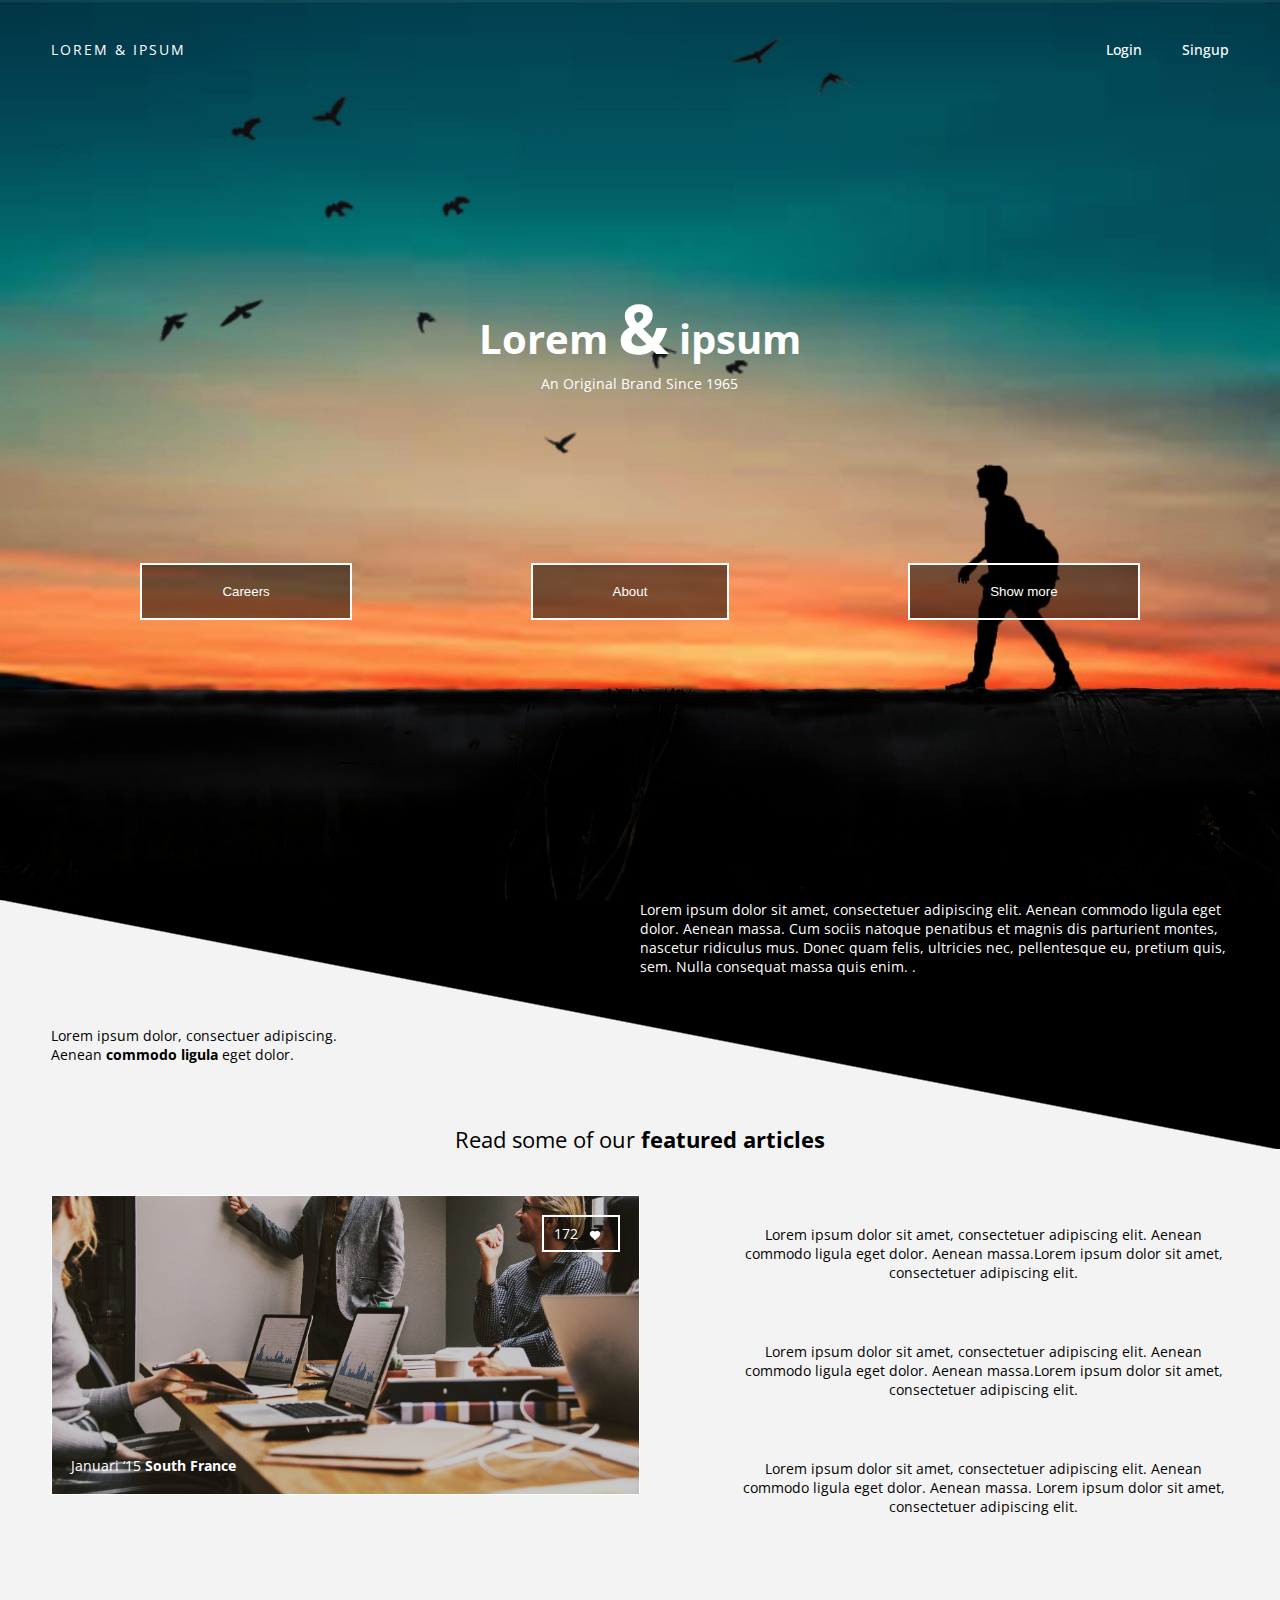
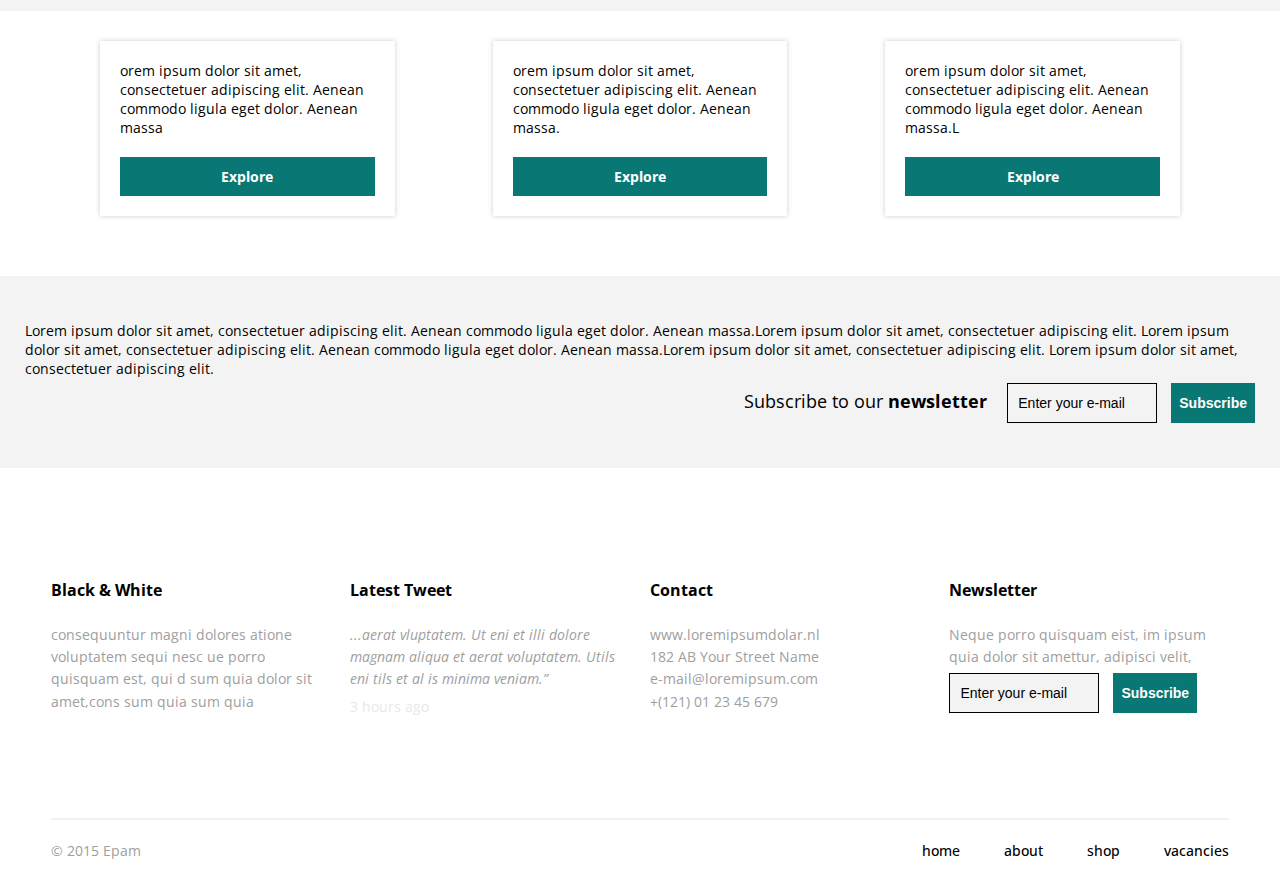
<file: FLX_homework_4/homework/index.html>
<!DOCTYPE html>
<html lang="zxx">

<head>
    <meta charset="utf-8">
    <meta http-equiv="X-UA-Compatible" content="IE=edge">
    <meta name="viewport" content="width=device-width, initial-scale=1">
    <meta name="format-detection" content="telephone=no">

    <title>Home work 4</title>
    <meta name="description" content="">
    <link href="https://fonts.googleapis.com/css?family=Open+Sans:400,700,800" rel="stylesheet">
    <link href="css/style.css" rel="stylesheet">

</head>

<body>

    <header>
        <nav class="navbar">
            <div class="container">
                <div class="row navbar__row align-middle align-justify">
                    <div class="navbar__column d-flex align-middle">
                        <a href="#" class="navbar__logo">
                        Lorem & ipsum
                    </a>
                    </div>
                    <div class="navbar__column d-flex align-left">
                        <ul class="navbar-main text-center d-flex align-middle">
                            <li class="navbar-item">
                                <a href="#Login" class="navbar-item__link">Login</a>
                            </li>
                            <li class="navbar-item">
                                <a href="#singup" class="navbar-item__link">Singup</a>
                            </li>
                        </ul>
                    </div>
                </div>
            </div>
        </nav>
        <section class="main-banner">
            <div class="container">
                <div class="row full-height d-flex align-center text-center align-middle">
                    <div class="col-lg-12 col-md-12 col-xs-12">
                        <div class="main-banner-content">
                            <h1 class="main-banner__title">Lorem <span>&</span> ipsum</h1>
                            <p class="main-banner__subtitle">An Original Brand Since 1965</p>

                            <div class="btn-block d-flex align-spaced">
                                <button class="btn btn-light">Careers</button>
                                <button class="btn btn-light">About</button>
                                <button class="btn btn-light">Show more</button>
                            </div>
                        </div>
                    </div>
                </div>
            </div>
        </section>
    </header>
    <main>
        <article>
            <div class="container">
                <div class="row align-right">
                    <div class="col-lg-6 col-md-6 col-xs-12">
                        <div class="app__description">
                            Lorem ipsum dolor sit amet, consectetuer adipiscing elit. Aenean commodo ligula eget dolor. Aenean massa. Cum sociis natoque penatibus et magnis dis parturient montes, nascetur ridiculus mus. Donec quam felis, ultricies nec, pellentesque eu, pretium quis,
                            sem. Nulla consequat massa quis enim. .
                        </div>
                    </div>
                </div>
                <div class="row ">
                    <div class="col-lg-6 col-md-6 col-xs-12">
                        <h5 class="app__description">
                            Lorem ipsum dolor, consectuer adipiscing. <br>Aenean <strong>commodo ligula</strong> eget dolor.
                        </h5>
                    </div>
                </div>

            </div>
        </article>
        <section class="featured-article">
            <div class="container">
                <h3 class="app-screen-title text-center">Read some of our <strong>featured articles</strong></h3>
                <div class="row align-justify">
                    <div class="col-lg-6 col-md-6 col-xs-12">
                        <figure class="article-item">
                            <div class="article-item__icon default-icon">
                                <img src="./img/sample.jpg" alt="article icon">
                            </div>

                            <figcaption class="article-item__content">
                                <div class="btn-like ">172 <span class="heart"></span></div>
                                <div class="article-item__title">
                                    Januari ‘15 <strong>South France</strong>
                                </div>
                            </figcaption>
                        </figure>

                    </div>
                    <div class="col-lg-5 col-md-5 col-xs-12">

                        <p class="article-item__description">Lorem ipsum dolor sit amet, consectetuer adipiscing elit. Aenean commodo ligula eget dolor. Aenean massa.Lorem ipsum dolor sit amet, consectetuer adipiscing elit. </p>
                        <p class="article-item__description">Lorem ipsum dolor sit amet, consectetuer adipiscing elit. Aenean commodo ligula eget dolor. Aenean massa.Lorem ipsum dolor sit amet, consectetuer adipiscing elit. </p>
                        <p class="article-item__description"> Lorem ipsum dolor sit amet, consectetuer adipiscing elit. Aenean commodo ligula eget dolor. Aenean massa. Lorem ipsum dolor sit amet, consectetuer adipiscing elit.
                        </p>

                    </div>
                </div>
            </div>
        </section>
        <div class="news">
            <div class="container">
                <div class="row align-spaced">
                    <div class="col-lg-3 col-md-3 col-xs-12">
                        <div class="news-item">
                            <div class="news-item__description">
                                orem ipsum dolor sit amet, consectetuer adipiscing elit. Aenean commodo ligula eget dolor. Aenean massa
                            </div>
                            <a href="#" class="btn btn-primary">Explore</a>
                        </div>

                    </div>
                    <div class=" col-lg-3 col-md-3 col-xs-12">
                        <div class="news-item">
                            <div class="news-item__description">
                                orem ipsum dolor sit amet, consectetuer adipiscing elit. Aenean commodo ligula eget dolor. Aenean massa.
                            </div>
                            <a href="#" class="btn btn-primary">Explore</a>
                        </div>

                    </div>
                    <div class="col-lg-3 col-md-3 col-xs-12">
                        <div class="news-item">
                            <div class="news-item__description">
                                orem ipsum dolor sit amet, consectetuer adipiscing elit. Aenean commodo ligula eget dolor. Aenean massa.L
                            </div>
                            <a href="#" class="btn btn-primary">Explore</a>
                        </div>

                    </div>
                </div>
            </div>
        </div>

        <section class="subscribe">
            <div class="container">
                <div class="row ">
                    <div class="col-lg-12 col-md-12 col-xs-12">
                        <div class="app__description">
                            Lorem ipsum dolor sit amet, consectetuer adipiscing elit. Aenean commodo ligula eget dolor. Aenean massa.Lorem ipsum dolor sit amet, consectetuer adipiscing elit. Lorem ipsum dolor sit amet, consectetuer adipiscing elit. Aenean commodo ligula eget dolor.
                            Aenean massa.Lorem ipsum dolor sit amet, consectetuer adipiscing elit. Lorem ipsum dolor sit amet, consectetuer adipiscing elit.

                        </div>

                    </div>
                </div>
                <div class="row">
                    <div class="col-lg-12  col-md-12 col-xs-12 d-flex align-right align-middle">
                        <h4 class="subscribe-block__title">Subscribe to our <strong>newsletter</strong></h4>
                        <form>
                            <div class="subscribe-block">
                                <input placeholder="Enter your e-mail" type="email" value="" class="form-input subscribe-block__input">
                                <button class="subscribe-block__btn " type="submit">Subscribe</button>
                            </div>
                        </form>

                    </div>
                </div>
            </div>
        </section>

    </main>

    <footer class="footer">
        <div class="container">
            <div class="row m-row contact">
                <div class="column col-lg-3 col-md-3 col-xs-12">
                    <div class="footer-item">
                        <h4 class="footer-item__title">Black & White</h4>
                        <div class="footer-item__description">
                            consequuntur magni dolores atione voluptatem sequi nesc ue porro quisquam est, qui d sum quia dolor sit amet,cons sum quia sum quia
                        </div>
                    </div>
                </div>
                <div class="column col-lg-3 col-md-3 col-xs-12">
                    <div class="footer-item">
                        <h4 class="footer-item__title">Latest Tweet</h4>
                        <div class="footer-item__description">
                            <blockquote>
                                ...aerat vluptatem. Ut eni et illi dolore magnam aliqua et aerat voluptatem. Utils eni tils et al is minima veniam.”
                            </blockquote>
                            <div class="time-publication">3 hours ago</div>
                        </div>
                    </div>
                </div>
                <div class="column col-lg-3 col-md-3 col-xs-12">
                    <div class="footer-item">
                        <h4 class="footer-item__title">Contact</h4>
                        <ul class="contacts-list">
                            <li class="contacts-list__link"><a href="www.loremipsumdolar.nl">www.loremipsumdolar.nl</a></li>
                            <li class="contacts-list__link">182 AB Your Street Name</li>
                            <li><a class="contacts-list__link" href="mailto:e-mail@loremipsum.com">e-mail@loremipsum.com</a>
                            </li>
                            <li><a class="contacts-list__link" href="tel:121012345679"> +(121) 01 23 45 679</a></li>
                        </ul>
                    </div>
                </div>
                <div class="column col-lg-3 col-md-3 col-xs-12">
                    <div class="footer-item">
                        <h4 class="footer-item__title">Newsletter</h4>
                        <div class="footer-item__description">
                            Neque porro quisquam eist, im ipsum quia dolor sit amettur, adipisci velit,
                        </div>

                        <form>
                            <div class="subscribe-block">
                                <input placeholder="Enter your e-mail" type="email" value="" class="form-input subscribe-block__input">
                                <button class="subscribe-block__btn " type="submit">Subscribe</button>
                            </div>
                        </form>
                    </div>
                </div>
            </div>

            <div class="row navigation">
                <div class="col-lg-6 col-md-6 col-xs-12">
                    <a href="http://letarget.com.ua/" class="copyright-link">© 2015 Epam</a>
                </div>
                <div class="col-lg-6 col-md-6 col-xs-12 text-right">
                    <ul class="navbar-footer text-right">
                        <li class="navbar-item">
                            <a href="#home" class="navbar-item__link">home</a>
                        </li>
                        <li class="navbar-item">
                            <a href="#about" class="navbar-item__link">about</a>
                        </li>
                        <li class="navbar-item">
                            <a href="#shop" class="navbar-item__link ">shop</a>
                        </li>
                        <li class="navbar-item">
                            <a href="#vacancies" class="navbar-item__link">vacancies</a>
                        </li>
                    </ul>
                </div>
            </div>
        </div>
    </footer>


</body>

</html>
</file>
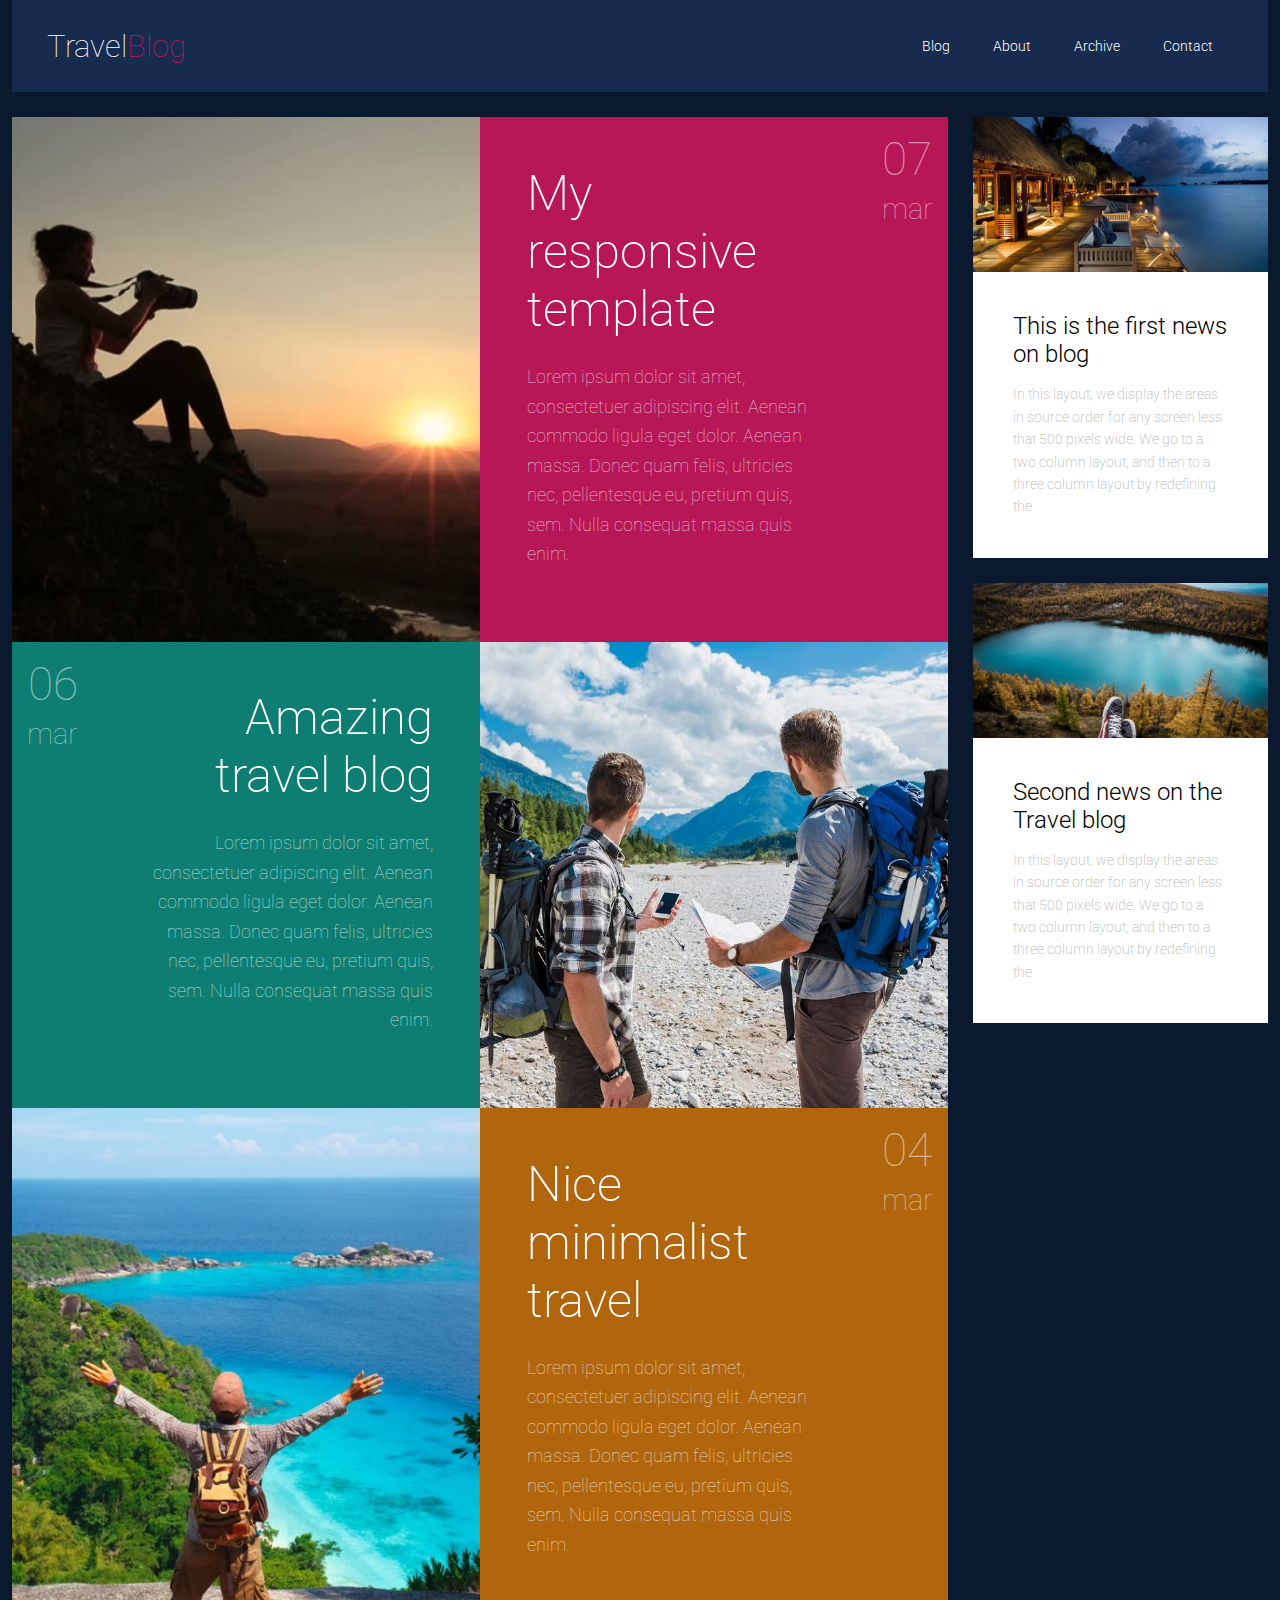
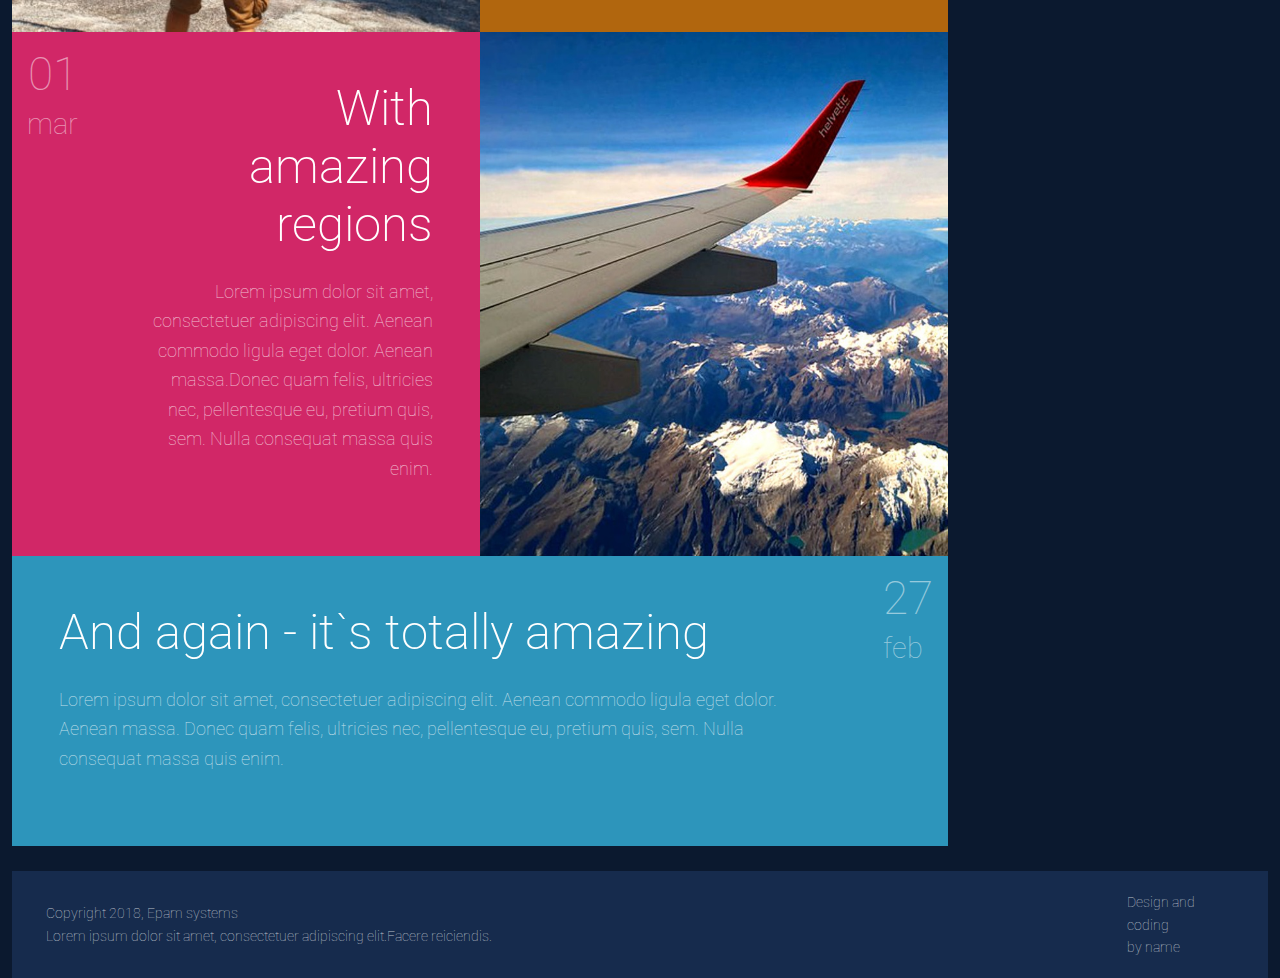
<file: FLX_homework_5/homework/src/index.html>
<!DOCTYPE html>
<html lang="zxx">

<head>
    <meta charset="UTF-8">
    <meta name="viewport" content="width=device-width, initial-scale=1.0">
    <meta http-equiv="X-UA-Compatible" content="ie=edge">
    <link rel="stylesheet" href="styles.css">
    <link href='https://fonts.googleapis.com/css?family=Roboto:400,100,300,700&subset=latin,latin-ext' rel='stylesheet' type='text/css'>
    <title>Responsive</title>
</head>

<body>

    <div class="wrapper">
        <header class="head">
            <div id="nav-icon">
                <span></span>
                <span></span>
                <span></span>
            </div>
            <div class="head-logo">
                Travel<span>Blog</span>
            </div>
            <nav class="head-navbar">
                <a href="blog">Blog</a>
                <a href="about">About</a>
                <a href="archive">Archive</a>
                <a href="contact">Contact</a>
            </nav>
        </header>
        <main class="content">
            <article class="article-item post-1">
                <div class="article-item__icon column">
                    <img src="../assets/post1.jpg" alt="news icon" class="default-icon">
                </div>
                <div class="article-item__content column">
                    <h1 class="article-item__content-title">My responsive template</h1>
                    <p class="article-item__content-description">Lorem ipsum dolor sit amet, consectetuer adipiscing elit. Aenean commodo ligula eget dolor. Aenean massa. Donec quam felis, ultricies nec, pellentesque eu, pretium quis, sem. Nulla consequat massa quis enim.</p>
                    <div class="article-item__time">
                        <div class="article-item__time-date">07</div>
                        <div class="article-item__time-month">mar</div>
                    </div>
                </div>

            </article>

            <article class="article-item post-2">
                <div class="article-item__icon column">
                    <img src="../assets/post2.jpg" alt="news icon" class="default-icon">
                </div>
                <div class="article-item__content column">
                    <h1 class="article-item__content-title">Amazing travel blog</h1>
                    <p class="article-item__content-description">Lorem ipsum dolor sit amet, consectetuer adipiscing elit. Aenean commodo ligula eget dolor. Aenean massa. Donec quam felis, ultricies nec, pellentesque eu, pretium quis, sem. Nulla consequat massa quis enim.</p>

                    <div class="article-item__time">
                        <div class="article-item__time-date">06</div>
                        <div class="article-item__time-month">mar</div>
                    </div>
                </div>

            </article>
            <article class="article-item post-3">
                <div class="article-item__icon column">
                    <img src="../assets/post3.jpg" alt="news icon" class="default-icon">
                </div>
                <div class="article-item__content column">
                    <h1 class="article-item__content-title">Nice minimalist travel</h1>
                    <p class="article-item__content-description">Lorem ipsum dolor sit amet, consectetuer adipiscing elit. Aenean commodo ligula eget dolor. Aenean massa. Donec quam felis, ultricies nec, pellentesque eu, pretium quis, sem. Nulla consequat massa quis enim.</p>

                    <div class="article-item__time">
                        <div class="article-item__time-date">04</div>
                        <div class="article-item__time-month">mar</div>
                    </div>
                </div>

            </article>
            <article class="article-item post-4">
                <div class="article-item__icon column">
                    <img src="../assets/post4.jpg" alt="news icon" class="default-icon">
                </div>
                <div class="article-item__content column">
                    <h1 class="article-item__content-title">With amazing regions</h1>
                    <p class="article-item__content-description">Lorem ipsum dolor sit amet, consectetuer adipiscing elit. Aenean commodo ligula eget dolor. Aenean massa.Donec quam felis, ultricies nec, pellentesque eu, pretium quis, sem. Nulla consequat massa quis enim.</p>

                    <div class="article-item__time">
                        <div class="article-item__time-date">01</div>
                        <div class="article-item__time-month">mar</div>
                    </div>
                </div>

            </article>
            <article class="article-item post-5">
                <div class="article-item__content">
                    <h1 class="article-item__content-title">And again - it`s totally amazing</h1>
                    <p class="article-item__content-description">Lorem ipsum dolor sit amet, consectetuer adipiscing elit. Aenean commodo ligula eget dolor. Aenean massa. Donec quam felis, ultricies nec, pellentesque eu, pretium quis, sem. Nulla consequat massa quis enim.</p>

                    <div class="article-item__time">
                        <div class="article-item__time-date">27</div>
                        <div class="article-item__time-month">feb</div>
                    </div>
                </div>

            </article>

        </main>
        <aside class="news">
            <div class="news-item">
                <div class="news-item__icon column">
                    <img src="../assets/news1.jpg" alt="news icon" class="default-icon">
                </div>
                <div class="news-item__content column">
                    <h1 class="news-item__content-title">This is the first news on blog</h1>
                    <p class="news-item__content-description">In this layout, we display the areas in source order for any screen less that 500 pixels wide. We go to a two column layout, and then to a three column layout by redefining the</p>
                </div>
            </div>
            <div class="news-item">
                <div class="news-item__icon column">
                    <img src="../assets/news2.jpg" alt="news icon" class="default-icon">
                </div>
                <div class="news-item__content column">
                    <h1 class="news-item__content-title">Second news on the Travel blog</h1>
                    <p class="news-item__content-description">In this layout, we display the areas in source order for any screen less that 500 pixels wide. We go to a two column layout, and then to a three column layout by redefining the</p>
                </div>
            </div>
        </aside>
        <footer class="footer">
            <div class="footer-column">
                <div class="">Copyright 2018, Epam systems</div>
                <div class="">Lorem ipsum dolor sit amet, consectetuer adipiscing elit.Facere reiciendis.</div>
            </div>
            <div class="footer-column">
                <div class="">Design and coding</div>
                <div class="">by name</div>
            </div>
        </footer>
    </div>

</body>

</html>
</file>
<file: FLX_homework_2/css/general.css>
/* 

please don't edit this styles

*/

h2.tm-section-title {
    color: lightskyblue;
}

a:focus {
    color: #666;
    outline: 0
}

ul {
    padding: 0;
    margin: 0
}

body {
    background-color: #f5f5f5;
    color: #000;
    font-family: 'Open Sans', Helvetica, Arial, sans-serif;
    font-size: 16px;
    font-weight: 300;
    padding-top: 30px;
    overflow-x: hidden
}

section:before {
    position: absolute;
    z-index: 1
}

.box,
.tm-content-box,
.tm-main-nav {
    background-color: #fff
}

.tm-sidebar {
    z-index: 10;
    position: fixed;
    left: 0;
    right: 0;
    top: 0;
    width: 100%;
}

.tm-sidebar ul{
    margin: 0px;
    display: flex;
}

.tm-main-nav {
    font-size: 1.5em;
    text-align: center
}

.tm-nav-item {
    list-style: none;
    width: 100%;
}

.tm-nav-item-link {
    border: 1px solid transparent;
    color: #666;
    display: block;
    padding: 10px;
    width: 100%;
    -webkit-transition: all .3s ease;
    transition: all .3s ease
}

.carousel-indicators li,
.tm-banner-inner {
    border: 1px solid lightgrey
}


.tm-nav-item-link.active,
.tm-nav-item-link:hover {
    color: #666;
    text-decoration: none;
}

.tm-nav-item-link:focus {
    text-decoration: none
}

.tm-banner-text,
.tm-banner-title,
.tm-section-title {
    color: #666;
    font-weight: 300;
    margin: 0
}

.tm-section-title {
    margin-bottom: 20px
}

.tm-section-title-box {
    margin-bottom: 0
}

.tm-banner-title {
    font-size: 3.3em;
    letter-spacing: 2px;
    text-transform: uppercase
}

.tm-main-content {
    padding-top: 70px;
}

.tm-content-box {
    overflow: hidden;
    margin-bottom: 30px
}

.padding-medium {
    padding: 40px
}

.tm-banner {
    padding: 30px
}

.tm-banner-inner {
    padding: 30px 0;
    height: 100%;
    text-align: center;
    display: flex;
    -webkit-box-orient: vertical;
    -webkit-box-direction: normal;
    -webkit-flex-direction: column;
    -ms-flex-direction: column;
    flex-direction: column;
    -webkit-box-align: center;
    -webkit-align-items: center;
    -ms-flex-align: center;
    align-items: center;
    -webkit-box-pack: center;
    -webkit-justify-content: center;
    -ms-flex-pack: center;
    justify-content: center
}

.tm-banner-inner img{
    width: 120px;
}

.tm-banner-text {
    font-size: 1.4em
}

.boxes,
.tm-box-bg-title {
    display: -webkit-box;
    display: -webkit-flex;
    display: -ms-flexbox
}

/*.flex-item {*/
    /*-webkit-box-flex: 0 1 auto;*/
    /*-webkit-flex: 0 1 auto;*/
    /*-ms-flex: 0 1 auto;*/
    /*flex: 0 1 auto*/
/*}*/

.section-description {
    line-height: 1.8;
    margin-bottom: 25px
}

.section-description:last-child {
    margin-bottom: 0
}

.tm-team-description-container {
    max-width: 500px
}

.tm-team-info {
    display: flex
}

.box {
    list-style: none;
    width: 33.3333%;
    height: auto;
}

.box-bg {
    position: relative
}

.box-img {
    width: 100%;
}

.tm-box-bg-title {
    position: absolute;
    top: 0;
    right: 0;
    bottom: 0;
    left: 0;
    display: flex;
    -webkit-box-align: center;
    -webkit-align-items: center;
    -ms-flex-align: center;
    align-items: center;
    -webkit-box-pack: center;
    -webkit-justify-content: center;
    -ms-flex-pack: center;
    justify-content: center
}

.boxes {
    display: flex;
    -webkit-flex-wrap: wrap;
    -ms-flex-wrap: wrap;
    flex-wrap: wrap
}

.gallery-container a {
    cursor: -webkit-zoom-in;
    cursor: zoom-in
}

.carousel {
    position: relative;
    height: auto;
    padding: 50px 50px 80px;
    text-align: center
}

.carousel-indicators {
    bottom: 30px
}

.carousel-content {
    color: #000;
    display: -webkit-box;
    display: -webkit-flex;
    display: -ms-flexbox;
    display: flex;
    -webkit-box-align: center;
    -webkit-align-items: center;
    -ms-flex-align: center;
    align-items: center
}

.carousel-indicators .active {
    background-color: lightgrey
}

.contact-form {
    overflow: hidden
}

.form-control {
    border-radius: 0;
    font-size: 1em
}

.form-control:focus {
    border-color: lightgrey;
    box-shadow: inset 0 1px 1px rgba(0, 0, 0, .075), 0 0 8px rgba(153, 153, 153, .45)
}

.form-group {
    margin-bottom: 20px
}

.form-group-2-col-left {
    padding-left: 0;
    padding-right: 5px
}

.form-group-2-col-right {
    padding-right: 0;
    padding-left: 5px
}

.mandatory-field:after {
    position: absolute;
    top: 0;
    right: 7px
}

.carousel-inner>.carousel-item>a>img, .carousel-inner>.carousel-item>img, .img-contact-us {
    width: 100%;
}

.tm-footer {
    color: #666;
    padding-bottom: 15px
}
</file>
<file: FLX_homework_2/css/style.css>
.tm-banner-text::first-letter {
    font-weight: 300;
    font-size: 40px;
    color: #a0d6e2;
}

.tm-sidebar {
    box-shadow: 0 0 5px rgba(0, 0, 0, 0.2);
}

.tm-nav-item-link.active,
.tm-nav-item-link:hover {
    background: #f5f5f5;
}

.text {
    position: relative;
}

.text sup {
    position: absolute;
    left: 100%;
    font-size: 0.6rem;
    top: 0;
    color: red;
}

.heading a {
    position: relative;
    color: black;
    transition: all ease-out .3s;
}

.heading a:visited {
    color: gray;
}

.heading a:after,
.heading a:before {
    content: '';
    position: absolute;
    height: 1px;
    width: 0;
    background: #87CEFA;
    transition: all ease-out .3s;
}

.heading a:after {
    content: '';
    left: 0;
    bottom: -5px;
}

.heading a:before {
    content: '';
    right: 0;
    bottom: -2px;
}

.heading a:hover {
    color: #87CEFA;
    text-decoration: none;
}

.heading a:hover:after,
.heading a:hover:before {
    width: 100%;
}

.heading a:hover:before {
    left: 0;
}

section:not(#ideas)>.tm-content-box {
    position: relative;
}

section:not(#ideas):not(.blocks)>.tm-content-box:before {
    content: '';
    position: absolute;
    top: 0;
    width: 25%;
    height: 40px;
    background: #87cefa;
    background: linear-gradient(to bottom right, #87cefa 49%, transparent 50%);
}

section h2+p {
    font-style: italic;
}

section:not(.blocks) .tm-team-description-container h2 {
    color: gainsboro;
    letter-spacing: 5px;
}

section:not(.blocks):not(#ideas) .tm-section-description:first-letter {
    font-weight: 300;
    font-size: 2rem;
    color: #a0d6e2;
}

.tm-content-box {
    box-shadow: 0 0 5px rgba(0, 0, 0, 0.2);
}

.tm-content-box.flex-2-col {
    display: flex;
    align-items: center;
}

.box-bg {
    transition: all ease-out .3s;
}

.box-bg:hover {
    background: #87CEFA;
    color: #fff;
    transition: all ease-out .3s;
}

.box-bg .tm-section-title {
    transition: all ease-out .3s;
    font-size: 30px;
}

.box-bg:hover .tm-section-title {
    color: #fff;
}

.box-work {
    padding: 10px;
}

.box-work:nth-child(even) {
    background: #f5f5f5;
}

.box-work div>p:first-letter {
    font-weight: 500;
    font-size: 1.5rem;
}

.mandatory-field {
    position: relative;
}

.mandatory-field:before {
    content: '*';
    color: red;
    position: absolute;
    right: 6px;
    top: 2px;
    font-size: 14px;
    font-weight: bold;
    z-index: 1;
}

.submit-btn {
    border-radius: 0;
    background: transparent;
    border: 1px solid #87CEFA;
    color: #87CEFA;
    font-size: 18px;
    font-weight: 300;
    padding: 15px 60px;
    margin-left: auto;
    display: block;
    transition: all 0.3s ease;
}

.submit-btn:hover {
    background: #87CEFA;
    border-color: #87CEFA;
    color: #ffffff;
}

footer.tm-footer p::first-letter {
    font-weight: 300;
    font-size: 2rem;
    color: #a0d6e2;
}

@media print {
    section:not(#ideas):not(.blocks)>.tm-content-box:before {
        content: '';
        display: none;
    }
    section:not(#ideas):not(.blocks)>.tm-content-box .flex-item:first-child {
        width: 60%;
        float: left;
    }
    section:not(#ideas):not(.blocks)>.tm-content-box .flex-item:last-child {
        width: 30%;
        float: left;
    }

    section,
    .tm-content-box:last-child {
        display: none;
    }

    .tm-main-content {
        margin-left: 0;
    }
    .tm-content-box {
        margin-bottom: 0;
    }
    .tm-banner {
        height: 240px;
    }
    section:nth-child(2),
    #home,
    .tm-content-box:first-child,
    .flex-2-col {
        display: block;
    }
    .tm-team-description-container {
        max-width: 100%;
        padding: 0 50px;
    }
    .tm-section-title {
        color: blue!important;
    }
    .flex-item img {
        display: block;
        margin: 0 auto;
    }
    .tm-footer {
        margin-top: 25px;
    }
}
</file>
<file: FLX_homework_1/homework/style.css>
html,
body,
div,
span,
applet,
object,
iframe,
h1,
h2,
h3,
h4,
h5,
h6,
p,
blockquote,
pre,
a,
abbr,
acronym,
address,
big,
cite,
code,
del,
dfn,
em,
font,
img,
ins,
kbd,
q,
s,
samp,
small,
strike,
strong,
sub,
sup,
tt,
var,
b,
u,
i,
center,
dl,
dt,
dd,
ol,
ul,
li,
fieldset,
form,
label,
legend,
table,
caption,
tbody,
tfoot,
thead,
tr,
th,
td {
    background: transparent;
    border: 0;
    margin: 0;
    padding: 0;
    vertical-align: baseline
}

body {
    line-height: 1
}

h1,
h2,
h3,
h4,
h5,
h6 {
    clear: both;
    font-weight: normal
}

ol,
ul {
    list-style: none
}

blockquote {
    quotes: none
}

blockquote:before,
blockquote:after {
    content: '';
    content: none
}

del {
    text-decoration: line-through
}

table {
    border-collapse: collapse;
    border-spacing: 0
}

a img {
    border: 0
}

#container {
    float: left;
    margin: 0 -240px 0 0;
    width: 100%
}

#primary,
#secondary {
    float: right;
    overflow: hidden;
    width: 220px
}

#secondary {
    clear: right
}

#footer {
    clear: both;
    width: 100%
}

.one-column #content {
    margin: 0 auto;
    width: 640px
}

.single-attachment #content {
    margin: 0 auto;
    width: 900px
}

body,
input,
textarea,
.page-title span,
.pingback a.url {
    font-family: Georgia, "Bitstream Charter", serif
}

h3#comments-title,
h3#reply-title,
#access .menu,
#access div.menu ul,
#cancel-comment-reply-link,
.form-allowed-tags,
#site-info,
#site-title,
#wp-calendar,
.comment-meta,
.comment-body tr th,
.comment-body thead th,
.entry-content label,
.entry-content tr th,
.entry-content thead th,
.entry-meta,
.entry-title,
.entry-utility,
#respond label,
.navigation,
.page-title,
.pingback p,
.reply,
.widget-title,
.wp-caption-text {
    font-family: "Helvetica Neue", Arial, Helvetica, "Nimbus Sans L", sans-serif
}

input[type="submit"] {
    font-family: "Helvetica Neue", Arial, Helvetica, "Nimbus Sans L", sans-serif
}

pre {
    font-family: "Courier 10 Pitch", Courier, monospace
}

code {
    font-family: Monaco, Consolas, "Andale Mono", "DejaVu Sans Mono", monospace
}

#access .menu-header,
div.menu,
#colophon,
#branding,
#main,
#wrapper {
    margin: 0 auto;
    width: 940px
}

#wrapper {
    background: #fff;
    margin-top: 20px;
    padding: 0 20px
}

#footer-widget-area {
    overflow: hidden
}

#footer-widget-area .widget-area {
    float: left;
    margin-right: 20px;
    width: 220px
}

#footer-widget-area #fourth {
    margin-right: 0
}

#site-info {
    float: left;
    font-size: 14px;
    font-weight: bold;
    width: 700px
}

#site-generator {
    float: right;
    width: 220px
}

body {
    background: #f1f1f1
}

body,
input,
textarea {
    color: #666;
    font-size: 12px;
    line-height: 18px
}

hr {
    background-color: #e7e7e7;
    border: 0;
    clear: both;
    height: 1px;
    margin-bottom: 18px
}

p {
    margin-bottom: 18px
}

ul {
    list-style: square;
    margin: 0 0 18px 1.5em
}

ol {
    list-style: decimal;
    margin: 0 0 18px 1.5em
}

ol ol {
    list-style: upper-alpha
}

ol ol ol {
    list-style: lower-roman
}

ol ol ol ol {
    list-style: lower-alpha
}

ul ul,
ol ol,
ul ol,
ol ul {
    margin-bottom: 0
}

dl {
    margin: 0 0 24px 0
}

dt {
    font-weight: bold
}

dd {
    margin-bottom: 18px
}

strong {
    font-weight: bold
}

cite,
em,
i {
    font-style: italic
}

big {
    font-size: 131.25%
}

ins {
    background: #ffc;
    text-decoration: none
}

blockquote {
    font-style: italic;
    padding: 0 3em
}

blockquote cite,
blockquote em,
blockquote i {
    font-style: normal
}

pre {
    background: #f7f7f7;
    color: #222;
    line-height: 18px;
    margin-bottom: 18px;
    overflow: auto;
    padding: 1.5em
}

abbr,
acronym {
    cursor: help
}

sup,
sub {
    height: 0;
    line-height: 1;
    position: relative;
    vertical-align: baseline
}

sup {
    bottom: 1ex
}

sub {
    top: .5ex
}

small {
    font-size: smaller
}

input {
    margin-bottom: 10px
}

input[type="text"],
input[type="password"],
input[type="email"],
input[type="url"],
input[type="number"],
textarea {
    background: #f9f9f9;
    border: 1px solid #ccc;
    box-shadow: inset 1px 1px 1px rgba(0, 0, 0, 0.1);
    -moz-box-shadow: inset 1px 1px 1px rgba(0, 0, 0, 0.1);
    -webkit-box-shadow: inset 1px 1px 1px rgba(0, 0, 0, 0.1);
    padding: 2px
}

a:link {
    color: #06c
}

a:visited {
    color: #743399
}

a:active,
a:hover {
    color: #ff4b33
}

.screen-reader-text {
    clip: rect(1px, 1px, 1px, 1px);
    overflow: hidden;
    position: absolute !important;
    height: 1px;
    width: 1px
}

#header {
    padding: 30px 0 0 0
}

#site-title {
    float: left;
    font-size: 30px;
    line-height: 36px;
    margin: 0 0 18px 0;
    width: 700px
}

#site-title a {
    color: #000;
    font-weight: bold;
    text-decoration: none
}

#site-description {
    color: #000;
    clear: right;
    float: right;
    font-style: italic;
    margin: 15px 0 18px 0;
    opacity: .65;
    width: 220px
}

#branding img {
    border-top: 4px solid #000;
    border-bottom: 1px solid #000;
    display: block;
    float: left
}

#access {
    background: #000;
    display: block;
    float: left;
    margin: 0 auto;
    width: 940px
}

#access .menu-header,
div.menu {
    font-size: 13px;
    margin-left: 12px;
    width: 928px
}

#access .menu-header ul,
div.menu ul {
    list-style: none;
    margin: 0
}

#access .menu-header li,
div.menu li {
    float: left;
    position: relative
}

#access a {
    color: #aaa;
    display: block;
    line-height: 38px;
    padding: 0 10px;
    text-decoration: none
}

#access ul ul {
    box-shadow: 0 3px 3px rgba(0, 0, 0, 0.2);
    -moz-box-shadow: 0 3px 3px rgba(0, 0, 0, 0.2);
    -webkit-box-shadow: 0 3px 3px rgba(0, 0, 0, 0.2);
    display: none;
    position: absolute;
    top: 38px;
    left: 0;
    float: left;
    width: 180px;
    z-index: 99999
}

#access ul ul li {
    min-width: 180px
}

#access ul ul ul {
    left: 100%;
    top: 0
}

#access ul ul a {
    background: #333;
    line-height: 1em;
    padding: 10px;
    width: 160px;
    height: auto
}

#access li:hover>a,
#access ul ul:hover>a {
    background: #333;
    color: #fff
}

#access ul li:hover>ul {
    display: block
}

#access ul li.current_page_item>a,
#access ul li.current_page_ancestor>a,
#access ul li.current-menu-ancestor>a,
#access ul li.current-menu-item>a,
#access ul li.current-menu-parent>a {
    color: #fff
}

* html #access ul li.current_page_item a,
* html #access ul li.current_page_ancestor a,
* html #access ul li.current-menu-ancestor a,
* html #access ul li.current-menu-item a,
* html #access ul li.current-menu-parent a,
* html #access ul li a:hover {
    color: #fff
}

#main {
    clear: both;
    overflow: hidden;
    padding: 40px 0 0 0
}

#content {
    margin-bottom: 36px
}

#content,
#content input,
#content textarea {
    color: #333;
    font-size: 16px;
    line-height: 24px
}

#content p,
#content ul,
#content ol,
#content dd,
#content pre,
#content hr {
    margin-bottom: 24px
}

#content ul ul,
#content ol ol,
#content ul ol,
#content ol ul {
    margin-bottom: 0
}

#content pre,
#content kbd,
#content tt,
#content var {
    font-size: 15px;
    line-height: 21px
}

#content code {
    font-size: 13px
}

#content dt,
#content th {
    color: #000
}

#content h1,
#content h2,
#content h3,
#content h4,
#content h5,
#content h6 {
    color: #000;
    line-height: 1.5em;
    margin: 0 0 20px 0
}

#content table {
    border: 1px solid #e7e7e7;
    margin: 0 -1px 24px 0;
    text-align: left;
    width: 100%
}

#content tr th,
#content thead th {
    color: #777;
    font-size: 12px;
    font-weight: bold;
    line-height: 18px;
    padding: 9px 24px;
    border-right: 1px solid #e7e7e7
}

#content tr td {
    border-top: 1px solid #e7e7e7;
    padding: 6px 24px;
    border-right: 1px solid #e7e7e7
}

#content tr.odd td {
    background: #f2f7fc
}

.hentry {
    margin: 0 0 48px 0
}

.home .sticky {
    background: #f2f7fc;
    border-top: 4px solid #000;
    margin-left: -20px;
    margin-right: -20px;
    padding: 18px 20px
}

.single .hentry {
    margin: 0 0 36px 0
}

.page-title {
    color: #000;
    font-size: 14px;
    font-weight: bold;
    margin: 0 0 36px 0
}

.page-title span {
    color: #333;
    font-size: 16px;
    font-style: italic;
    font-weight: normal
}

.page-title a:link,
.page-title a:visited {
    color: #777;
    text-decoration: none
}

.page-title a:active,
.page-title a:hover {
    color: #ff4b33
}

#content .entry-title {
    color: #000;
    font-size: 21px;
    font-weight: bold;
    line-height: 1.3em;
    margin-bottom: 0
}

.entry-title a:link,
.entry-title a:visited {
    color: #000;
    text-decoration: none
}

.entry-title a:active,
.entry-title a:hover {
    color: #ff4b33
}

.entry-meta {
    color: #777;
    font-size: 12px
}

.entry-meta abbr,
.entry-utility abbr {
    border: 0
}

.entry-meta abbr:hover,
.entry-utility abbr:hover {
    border-bottom: 1px dotted #666
}

.single-author .by-author {
    position: absolute !important;
    clip: rect(1px 1px 1px 1px);
    clip: rect(1px, 1px, 1px, 1px)
}

.entry-content,
.entry-summary {
    clear: both;
    padding: 12px 0 0 0
}

.entry-content .more-link {
    white-space: nowrap
}

#content .entry-summary p:last-child {
    margin-bottom: 12px
}

.entry-content fieldset {
    border: 1px solid #e7e7e7;
    margin: 0 0 24px 0;
    padding: 24px
}

.entry-content fieldset legend {
    background: #fff;
    color: #000;
    font-weight: bold;
    padding: 0 24px
}

.entry-content input {
    margin: 0 0 24px 0
}

.entry-content input.file,
.entry-content input.button {
    margin-right: 24px
}

.entry-content label {
    color: #777;
    font-size: 12px
}

.entry-content select {
    margin: 0 0 24px 0
}

.entry-content sup,
.entry-content sub {
    font-size: 10px
}

.entry-content blockquote.left {
    float: left;
    margin-left: 0;
    margin-right: 24px;
    text-align: right;
    width: 33%
}

.entry-content blockquote.right {
    float: right;
    margin-left: 24px;
    margin-right: 0;
    text-align: left;
    width: 33%
}

.page-link {
    clear: both;
    color: #000;
    font-weight: bold;
    line-height: 48px;
    word-spacing: .5em
}

.page-link a:link,
.page-link a:visited {
    background: #f1f1f1;
    color: #333;
    font-weight: normal;
    padding: .5em .75em;
    text-decoration: none
}

.home .sticky .page-link a {
    background: #d9e8f7
}

.page-link a:active,
.page-link a:hover {
    color: #ff4b33
}

body.page .edit-link {
    clear: both;
    display: block
}

#entry-author-info {
    background: #f2f7fc;
    border-top: 4px solid #000;
    clear: both;
    font-size: 14px;
    line-height: 20px;
    margin: 24px 0;
    overflow: hidden;
    padding: 18px 20px
}

#entry-author-info #author-avatar {
    background: #fff;
    border: 1px solid #e7e7e7;
    float: left;
    height: 60px;
    margin: 0 -104px 0 0;
    padding: 11px
}

#entry-author-info #author-description {
    float: left;
    margin: 0 0 0 104px
}

#entry-author-info h2 {
    color: #000;
    font-size: 100%;
    font-weight: bold;
    margin-bottom: 0
}

.entry-utility {
    clear: both;
    color: #777;
    font-size: 12px;
    line-height: 18px
}

.entry-meta a,
.entry-utility a {
    color: #777
}

.entry-meta a:hover,
.entry-utility a:hover {
    color: #ff4b33
}

#content .video-player {
    padding: 0
}

.format-standard .wp-video,
.format-standard .wp-audio-shortcode,
.format-audio .wp-audio-shortcode,
.format-standard .video-player {
    margin-bottom: 24px
}

.home #content .format-aside p,
.home #content .category-asides p {
    font-size: 14px;
    line-height: 20px;
    margin-bottom: 10px;
    margin-top: 0
}

.format-gallery .size-thumbnail img,
.category-gallery .size-thumbnail img {
    border: 10px solid #f1f1f1;
    margin-bottom: 0
}

.format-gallery .gallery-thumb,
.category-gallery .gallery-thumb {
    float: left;
    margin-right: 20px;
    margin-top: -4px
}

.home #content .format-gallery .entry-utility,
.home #content .category-gallery .entry-utility {
    padding-top: 4px
}

.attachment .entry-content .entry-caption {
    font-size: 140%;
    margin-top: 24px
}

.attachment .entry-content .nav-previous a:before {
    content: '\2190\00a0'
}

.attachment .entry-content .nav-next a:after {
    content: '\00a0\2192'
}

#content img.size-auto,
#content img.size-full,
#content img.size-large,
#content img.size-medium,
#content .entry-attachment img,
#content .widget-container img {
    max-width: 100%;
    height: auto
}

#ie8 #content img.size-auto,
#ie8 #content img.size-full,
#ie8 #content img.size-large,
#ie8 #content img.size-medium,
#ie8 #content .entry-attachment img {
    width: auto
}

.alignleft,
img.alignleft {
    display: inline;
    float: left;
    margin-right: 24px;
    margin-top: 4px
}

.alignright,
img.alignright {
    display: inline;
    float: right;
    margin-left: 24px;
    margin-top: 4px
}

.aligncenter,
img.aligncenter {
    clear: both;
    display: block;
    margin-left: auto;
    margin-right: auto
}

img.alignleft,
img.alignright,
img.aligncenter {
    margin-bottom: 12px
}

.wp-caption {
    background: #f1f1f1;
    line-height: 18px;
    margin-bottom: 20px;
    max-width: 100%;
    padding: 4px;
    text-align: center
}

.wp-caption img {
    margin: 5px 5px 0;
    max-width: 622px
}

.wp-caption p.wp-caption-text {
    color: #777;
    font-size: 12px;
    margin: 5px
}

.wp-smiley {
    margin: 0
}

.gallery {
    margin: 0 auto 18px
}

.gallery .gallery-item {
    float: left;
    margin-top: 0;
    text-align: center
}

.gallery-columns-1 .gallery-item {
    width: 100%
}

.gallery-columns-2 .gallery-item {
    width: 50%
}

.gallery-columns-3 .gallery-item {
    width: 33%
}

.gallery-columns-4 .gallery-item {
    width: 25%
}

.gallery-columns-5 .gallery-item {
    width: 20%
}

.gallery-columns-6 .gallery-item {
    width: 16%
}

.gallery-columns-7 .gallery-item {
    width: 14%
}

.gallery-columns-8 .gallery-item {
    width: 12%
}

.gallery-columns-9 .gallery-item {
    width: 11%
}

.gallery-columns-1 img {
    max-width: 620px
}

.gallery-columns-2 img {
    max-width: 288px
}

.gallery-columns-3 img {
    max-width: 177px
}

.gallery-columns-4 img {
    max-width: 122px
}

.gallery-columns-5 img {
    max-width: 88px
}

.gallery-columns-6 img {
    max-width: 66px
}

.gallery-columns-7 img {
    max-width: 50px
}

.gallery-columns-8 img {
    max-width: 39px
}

.gallery-columns-9 img {
    max-width: 29px
}

.gallery-item img {
    height: auto
}

.gallery-columns-2 .attachment-medium {
    max-width: 92%;
    height: auto
}

.gallery-columns-4 .attachment-thumbnail {
    max-width: 84%;
    height: auto
}

.gallery .gallery-caption {
    color: #777;
    font-size: 12px;
    margin: 0 0 12px
}

.gallery dl {
    margin: 0
}

.gallery img {
    border: 10px solid #f1f1f1
}

.gallery br+br {
    display: none
}

#content .entry-attachment img {
    display: block;
    margin: 0 auto
}

.navigation {
    color: #777;
    font-size: 12px;
    line-height: 18px;
    overflow: hidden
}

.navigation a:link,
.navigation a:visited {
    color: #777;
    text-decoration: none
}

.navigation a:active,
.navigation a:hover {
    color: #ff4b33
}

.nav-previous {
    float: left;
    width: 50%
}

.nav-next {
    float: right;
    text-align: right;
    width: 50%
}

#nav-above {
    margin: 0 0 18px 0
}

#nav-above {
    display: none
}

.paged #nav-above,
.single #nav-above {
    display: block
}

#nav-below {
    margin: -18px 0 0 0
}

#comments {
    clear: both
}

#comments .navigation {
    padding: 0 0 18px 0
}

h3#comments-title,
h3#reply-title {
    color: #000;
    font-size: 20px;
    font-weight: bold;
    margin-bottom: 0
}

h3#comments-title {
    padding: 24px 0
}

.commentlist {
    list-style: none;
    margin: 0
}

.commentlist li.comment {
    border-bottom: 1px solid #e7e7e7;
    line-height: 24px;
    margin: 0 0 24px 0;
    padding: 0 0 0 56px;
    position: relative
}

.commentlist li:last-child {
    border-bottom: 0;
    margin-bottom: 0
}

#comments .comment-body ul,
#comments .comment-body ol {
    margin-bottom: 18px
}

#comments .comment-body p:last-child {
    margin-bottom: 6px
}

#comments .comment-body blockquote p:last-child {
    margin-bottom: 24px
}

.commentlist ol {
    list-style: decimal
}

.commentlist .avatar {
    position: absolute;
    top: 4px;
    left: 0
}

.comment-author cite {
    color: #000;
    font-style: normal;
    font-weight: bold
}

.comment-author .says {
    font-style: italic
}

.comment-meta {
    font-size: 12px;
    margin: 0 0 18px 0
}

.comment-meta a:link,
.comment-meta a:visited {
    color: #777;
    text-decoration: none
}

.comment-meta a:active,
.comment-meta a:hover {
    color: #ff4b33
}

.commentlist .bypostauthor>div {
    background: #f2f7fc;
    border-top: 4px solid #000;
    margin-bottom: 10px;
    padding: 10px 0 0 20px
}

.reply {
    font-size: 12px;
    padding: 0 0 24px 0
}

.reply a,
a.comment-edit-link {
    color: #777
}

.reply a:hover,
a.comment-edit-link:hover {
    color: #ff4b33
}

.commentlist .children {
    list-style: none;
    margin: 0
}

.commentlist .children li {
    border: 0;
    margin: 0
}

.nopassword,
.nocomments {
    display: none
}

#comments .pingback {
    border-bottom: 1px solid #e7e7e7;
    margin-bottom: 18px;
    padding-bottom: 18px
}

.commentlist li.comment+li.pingback {
    margin-top: -6px
}

#comments .pingback p {
    color: #777;
    display: block;
    font-size: 12px;
    line-height: 18px;
    margin: 0
}

#comments .pingback .url {
    font-size: 13px;
    font-style: italic
}

input[type="submit"] {
    color: #333
}

form {
    text-align: right
}

input {
    width: 200px
}

#respond {
    border-top: 1px solid #e7e7e7;
    margin: 24px 0;
    overflow: hidden;
    position: relative
}

#respond p {
    margin: 0
}

#respond .comment-notes {
    margin-bottom: 1em
}

.form-allowed-tags {
    line-height: 1em
}

.children #respond {
    margin: 0 48px 0 0
}

h3#reply-title {
    margin: 18px 0
}

#comments-list #respond {
    margin: 0 0 18px 0
}

#comments-list ul #respond {
    margin: 0
}

#cancel-comment-reply-link {
    font-size: 12px;
    font-weight: normal;
    line-height: 18px
}

#respond .required {
    color: #ff4b33;
    font-weight: bold
}

#respond label {
    color: #777;
    font-size: 12px
}

#respond input {
    margin: 0 0 9px;
    width: 98%
}

#respond textarea {
    width: 98%
}

#respond .form-allowed-tags {
    color: #777;
    font-size: 12px;
    line-height: 18px
}

#respond .form-allowed-tags code {
    font-size: 11px
}

#respond .form-submit {
    margin: 12px 0
}

#respond .form-submit input {
    font-size: 14px;
    width: auto
}

.widget-area ul {
    list-style: none;
    margin-left: 0
}

.widget-area ul ul {
    list-style: square;
    margin-left: 1.3em
}

.widget-area select {
    max-width: 100%
}

.widget_search #s {
    width: 60%
}

.widget_search label {
    display: none
}

.widget-container {
    word-wrap: break-word;
    -webkit-hyphens: auto;
    -moz-hyphens: auto;
    hyphens: auto;
    margin: 0 0 18px 0
}

.widget-container .wp-caption img {
    margin: auto
}

.widget-container.widget_image .wp-caption {
    width: auto
}

.widget-container.widget_image .wp-caption img {
    margin-left: -8px
}

.widget-title {
    color: #222;
    font-size: 14px;
    font-weight: bold
}

.widget-area a:link,
.widget-area a:visited {
    text-decoration: none
}

.widget-area a:active,
.widget-area a:hover {
    text-decoration: underline
}

.widget-area .entry-meta {
    font-size: 11px
}

#wp_tag_cloud div {
    line-height: 1.6em
}

#wp-calendar {
    width: 100%
}

#wp-calendar caption {
    color: #222;
    font-size: 14px;
    font-weight: bold;
    padding-bottom: 4px;
    text-align: left
}

#wp-calendar thead {
    font-size: 11px
}

#wp-calendar tbody {
    color: #aaa
}

#wp-calendar tbody td {
    background: #f5f5f5;
    border: 1px solid #fff;
    padding: 3px 0 2px;
    text-align: center
}

#wp-calendar tbody .pad {
    background: 0
}

#wp-calendar tfoot #next {
    text-align: right
}

.widget_rss a.rsswidget {
    color: #000
}

.widget_rss a.rsswidget:hover {
    color: #ff4b33
}

.widget_rss .widget-title img {
    width: 11px;
    height: 11px
}

#main .widget-area ul {
    margin-left: 0;
    padding: 0 20px 0 0
}

#main .widget-area ul ul {
    border: 0;
    margin-left: 1.3em;
    padding: 0
}

#main .widget-container.music-player ul {
    margin: 0
}

#footer {
    margin-bottom: 20px
}

#colophon {
    border-top: 4px solid #000;
    margin-top: -4px;
    overflow: hidden;
    padding: 18px 0
}

#site-info {
    font-weight: bold
}

#site-info a {
    color: #000;
    text-decoration: none
}

#site-generator {
    font-style: italic;
    position: relative
}

#site-generator a {
    background: url(images/wordpress.png) center left no-repeat;
    color: #666;
    display: inline-block;
    line-height: 16px;
    padding-left: 20px;
    text-decoration: none
}

#site-generator a:hover {
    text-decoration: underline
}

img#wpstats {
    display: block;
    margin: 0 auto 10px
}

pre {
    -webkit-text-size-adjust: 140%
}

code {
    -webkit-text-size-adjust: 160%
}

#access,
.entry-meta,
.entry-utility,
.navigation,
.widget-area {
    -webkit-text-size-adjust: 120%
}

#site-description {
    -webkit-text-size-adjust: none
}

@media print {
    body {
        background: none !important
    }
    #wrapper {
        clear: both !important;
        display: block !important;
        float: none !important;
        position: relative !important
    }
    #header {
        border-bottom: 2pt solid #000;
        padding-bottom: 18pt
    }
    #colophon {
        border-top: 2pt solid #000
    }
    #site-title,
    #site-description {
        float: none;
        line-height: 1.4em;
        margin: 0;
        padding: 0
    }
    #site-title {
        font-size: 13pt
    }
    .entry-content {
        font-size: 14pt;
        line-height: 1.6em
    }
    .entry-title {
        font-size: 21pt
    }
    #access,
    #branding img,
    #respond,
    .comment-edit-link,
    .edit-link,
    .navigation,
    .page-link,
    .widget-area {
        display: none !important
    }
    #container,
    #header,
    #footer {
        margin: 0;
        width: 100%
    }
    #content,
    .one-column #content {
        margin: 24pt 0 0;
        width: 100%
    }
    .wp-caption p {
        font-size: 11pt
    }
    #site-info,
    #site-generator {
        float: none;
        width: auto
    }
    #colophon {
        width: auto
    }
    img#wpstats {
        display: none
    }
    #site-generator a {
        margin: 0;
        padding: 0
    }
    #entry-author-info {
        border: 1px solid #e7e7e7
    }
    #main {
        display: inline
    }
    .home .sticky {
        border: 0
    }
}

img {
    width: 140px;
    vertical-align: middle;
    display: block;
    margin: 0 auto;
    margin-left: calc(50% - 50px);
    margin-bottom: 20px
}

nav>a {
    padding: 10px;
    color: #0279c1
}

nav>a b:hover {
    color: #00527a
}

nav>a:visited {
    color: #0279c1
}

article {
    padding-left: 10px
}

footer {
    margin-top: 20px;
    padding: 40px 20px;
    text-align: center;
    background: #3333
}
</file>
<file: FLX_homework_11/homework/assets/material-icons/material-icons.css>
@font-face {
  font-family: 'Material Icons';
  font-style: normal;
  font-weight: 400;
  src: url(MaterialIcons-Regular.eot); /* For IE6-8 */
  src: local('Material Icons'),
       local('MaterialIcons-Regular'),
       url(MaterialIcons-Regular.woff2) format('woff2'),
       url(MaterialIcons-Regular.woff) format('woff'),
       url(MaterialIcons-Regular.ttf) format('truetype');
}

.material-icons {
  font-family: 'Material Icons';
  font-weight: normal;
  font-style: normal;
  font-size: 24px;  /* Preferred icon size */
  display: inline-block;
  line-height: 1;
  text-transform: none;
  letter-spacing: normal;
  word-wrap: normal;
  white-space: nowrap;
  direction: ltr;

  /* Support for all WebKit browsers. */
  -webkit-font-smoothing: antialiased;
  /* Support for Safari and Chrome. */
  text-rendering: optimizeLegibility;

  /* Support for Firefox. */
  -moz-osx-font-smoothing: grayscale;

  /* Support for IE. */
  font-feature-settings: 'liga';
}
</file>
<file: FLX_homework_11/homework/assets/styles.css>
* {
    box-sizing: border-box;
    margin: 0;
    padding: 0;
}

[disabled] {
    cursor: not-allowed;
}

button {
    align-items: center;
    background: none;
    border: 0;
    cursor: pointer;
    display: flex;
    padding: 0;
    font-family: 'Open Sans', sans-serif;
}

button:disabled {
    cursor: not-allowed;
}

::placeholder {
    color: #D3D3D3;
}

.todo-wrap {
    display: block;
    width: 605px;
    margin: 0 auto;
    border: 1px solid #555555;
    font-family: 'Open Sans', sans-serif;
}

header {
    text-align: center;
}

header h1 {
    margin: 15px 0 25px 0;
    font-size: 26px;
}

header p.message {
    visibility: hidden;
    color: red;
    font-size: 16px;
    margin: 25px 0;
}


.todo {
    margin: 15px 35px 0 30px;
}

.todo-add {
    display: -webkit-box;
    display: -ms-flexbox;
    display: flex;
    -webkit-box-pack: justify;
    -ms-flex-pack: justify;
    justify-content: space-between;
    -webkit-box-align: center;
    -ms-flex-align: center;
    align-items: center;
    padding-bottom: 24px;
    margin-bottom: 20px;
    position: relative;
}

.todo-add:after {
    content: '';
    height: 2px;
    background: #000;
    width: calc(100% + 10px);
    position: absolute;
    right: 3px;
    bottom: 0;
}

.todo-add__input {
    width: calc(100% - 32px);
    height: 100%;
    padding: 2px 5px;
}

.todo-add__btn {
    width: 32px;
    height: 32px;
    margin-left: 10px;
}

.todo-list {
    list-style-type: none;
}

.todo-list-item {
    align-items: center;
    cursor: move;
    display: flex;
    margin-bottom: 5px;
    justify-content: space-between;
}

.material-icons {
    font-size: xx-large;
}


.footer {
    align-items: flex-end;
    display: flex;
    flex: 1;
    justify-content: center;
}

.footer-icon {
    height: 65px;
    margin-bottom: 15px;
    width: 65px;
}
</file>
<file: FLX_homework_12/homework/assets/styles.css>
#root {
    align-items: center;
    display: flex;
    flex-direction: column;
    justify-content: center;
    margin: 100px auto;
    min-height: 400px;
    width: 400px;
}

h1 {
    margin-bottom: 20px;
    text-align: center;
}

section {
    display: flex;
    flex-direction: column;
    justify-content: center;
    margin-bottom: 100px;
    width: 100%;
}

ul {
    list-style-type: none;
    margin: 20px 0;
    padding: 0;
}

li {
    align-items: center;
    display: flex;
    justify-content: space-around;
    margin: 10px 0;
}

ul:empty+p {
    display: block;
}

input {
    border-radius: 10px;
    padding: 5px;
    outline: none;
    width: 100%;
}

#add-new-task {
    margin-left: 32%;
    width: 40%;
}

button {
    border-radius: 10px;
    padding: 5px;
    cursor: pointer;
}

:disabled {
    cursor: not-allowed;
}

.checkbox-empty {
    background-image: url("./img/todo-s.png");
    border: 0;
    background-color: unset;
    height: 35px;
    width: 35px;
}

.checkbox-done {
    background-image: url("./img/done-s.png");
    cursor: not-allowed;
    border: 0;
    background-color: unset;
    height: 35px;
    width: 35px;
}

.remove {
    background-image: url("./img/remove-s.jpg");
    border: 0;
    background-color: unset;
    height: 35px;
    width: 35px;
}

.todo-text {
    flex: 1;
    border: 0;
    background-color: unset;
    height: 35px;
    width: 35px;
}

.todo-empty {
    text-align: center;
    display: none;
}

footer {
    display: flex;
    justify-content: space-between;
    padding: 10px 0;
}
</file>
<file: FLX_homework_3/homework/css/style1.css>
html, body, div, span, applet, object, iframe,
h1, h2, h3, h4, h5, h6, p, blockquote, pre,
a, abbr, acronym, address, big, cite, code,
del, dfn, em, img, ins, kbd, q, s, samp,
small, strike, strong, sub, sup, tt, var,
b, u, i, center,
dl, dt, dd, ol, ul, li,
fieldset, form, label, legend,
table, caption, tbody, tfoot, thead, tr, th, td,
article, aside, canvas, details, embed,
figure, figcaption, footer, header, hgroup,
menu, nav, output, ruby, section, summary,
time, mark, audio, video {
  margin: 0;
  padding: 0;
  border: 0;
  font-size: 100%;
  font: inherit;
  vertical-align: baseline; }

article, aside, details, figcaption, figure,
footer, header, hgroup, menu, nav, section {
  display: block; }

*, *:before, *:after {
  -webkit-box-sizing: border-box;
  -moz-box-sizing: border-box;
  box-sizing: border-box; }

img {
  display: block;
  max-width: 100%;
  display: block; }

body {
  position: relative;
  font: 15px/24px Roboto, Ubuntu, Cantarell, Helvetica, sans-serif;
  font-weight: normal;
  font-style: normal;
  font-stretch: normal;
  color: #010f16;
  overflow-x: hidden;
  background: #fff; }

.row {
  display: -webkit-box;
  display: -webkit-flex;
  display: -ms-flexbox;
  display: flex;
  -webkit-flex-flow: row wrap;
  flex-flow: row wrap;
  -webkit-flex-flow: row wrap;
  flex-flow: row wrap; }

.m-row {
  margin: 0 -5px; }

.col-md-6 {
  -webkit-box-flex: 0;
  -webkit-flex: 0 0 49.999998%;
  -ms-flex: 0 0 49.999998%;
  flex: 0 0 49.999998%;
  max-width: 49.999998%; }
  @media (max-width: 767px) {
    .col-md-6 {
      -webkit-box-flex: 0;
      -webkit-flex: 0 0 99.999996%;
      -ms-flex: 0 0 99.999996%;
      flex: 0 0 99.999996%;
      max-width: 99.999996%; } }

.col-md-12 {
  -webkit-box-flex: 0;
  -webkit-flex: 0 0 99.999996%;
  -ms-flex: 0 0 99.999996%;
  flex: 0 0 99.999996%;
  max-width: 99.999996%; }

a {
  text-decoration: none;
  color: inherit;
  cursor: pointer;
  -webkit-font-smoothing: antialiased; }

h1, h3 {
  text-transform: uppercase;
  font-weight: bold; }

h1 {
  font-size: 18px;
  text-align: right;
  color: #010f16; }

h3 {
  color: #01acac; }

main {
  max-width: 940px;
  margin: auto;
  padding: 0 10px; }

.btn {
  background: #01acac;
  border: none;
  display: inline-block;
  vertical-align: bottom;
  text-align: center;
  text-transform: uppercase;
  position: relative;
  cursor: pointer;
  font-size: 14px;
  color: #ffffff;
  padding: 11px 0;
  width: 200px;
  -webkit-transition: all 0.3s ease-out;
  -moz-transition: all 0.3s ease-out;
  -o-transition: all 0.3s ease-out;
  transition: all 0.3s ease-out; }

.top-wrapper {
  position: absolute;
  top: 0;
  left: 0;
  right: 0;
  width: 100%;
  -webkit-box-pack: justify;
  -webkit-justify-content: space-between;
  -ms-flex-pack: justify;
  justify-content: space-between;
  display: flex; }
  .top-wrapper .logo {
    width: 230px; }
    @media (min-width: 767px) and (max-width: 1100px) {
      .top-wrapper .logo {
        width: 120px; } }
    @media (max-width: 767px) {
      .top-wrapper .logo {
        width: 60%;
        margin: 0 auto; } }
  @media (max-width: 767px) {
    .top-wrapper {
      display: block; } }

header {
  background: url("../img/header_background_v1.jpg") no-repeat bottom center;
  background-size: cover;
  height: 100vh;
  width: 100%;
  display: -webkit-box;
  display: -webkit-flex;
  display: -ms-flexbox;
  display: flex;
  -webkit-flex-flow: row wrap;
  flex-flow: row wrap;
  -webkit-box-align: center;
  -webkit-align-items: center;
  -ms-flex-align: center;
  align-items: center;
  -webkit-box-pack: center;
  -webkit-justify-content: center;
  -ms-flex-pack: center;
  justify-content: center; }
  header section {
    text-align: center; }
    header section h1 {
      color: #fff;
      margin-bottom: 20px;
      text-align: center; }

@media (max-width: 767px) {
  nav {
    text-align: center; } }
nav a {
  text-transform: uppercase;
  padding: 16px 106px;
  color: #fff;
  display: inline-flex; }
  nav a + a {
    border-left: 2px solid #607d8b; }
  @media (min-width: 767px) and (max-width: 1100px) {
    nav a {
      padding: 15px 70px; } }
  @media (max-width: 767px) {
    nav a {
      padding: 5px 10px;
      color: #ff5722;
      display: inline-block; } }

.toolbar {
  display: -webkit-box;
  display: -webkit-flex;
  display: -ms-flexbox;
  display: flex;
  -webkit-flex-flow: row wrap;
  flex-flow: row wrap;
  -webkit-box-pack: end;
  -ms-flex-pack: end;
  justify-content: flex-end;
  padding: 20px 0; }
  .toolbar input {
    background: transparent;
    border: 1px solid #607d8b;
    padding: 10px 20px; }

.post-list article {
  background: #efefef;
  padding: 10px;
  display: -webkit-box;
  display: -webkit-flex;
  display: -ms-flexbox;
  display: flex;
  -webkit-flex-flow: row wrap;
  flex-flow: row wrap;
  -webkit-box-pack: justify;
  -webkit-justify-content: space-between;
  -ms-flex-pack: justify;
  justify-content: space-between; }
  .post-list article img {
    -webkit-box-flex: 0;
    -webkit-flex: 0 0 30.333332%;
    -ms-flex: 0 0 30.333332%;
    flex: 0 0 30.333332%;
    max-width: 30.333332%;
    max-height: 282px; }
    @media (max-width: 767px) {
      .post-list article img {
        -webkit-box-flex: 0;
        -webkit-flex: 0 0 99.999996%;
        -ms-flex: 0 0 99.999996%;
        flex: 0 0 99.999996%;
        max-width: 99.999996%; } }
  .post-list article > div {
    -webkit-box-flex: 0;
    -webkit-flex: 0 0 696.666664%;
    -ms-flex: 0 0 69.666664%;
    flex: 0 0 69.666664%;
    max-width: 69.666664%;
    padding: 0 10px; }
    @media (max-width: 767px) {
      .post-list article > div {
        -webkit-box-flex: 0;
        -webkit-flex: 0 0 99.999996%;
        -ms-flex: 0 0 99.999996%;
        flex: 0 0 99.999996%;
        max-width: 99.999996%; } }
  .post-list article .btn {
    margin: 25px 0 0 auto;
    display: block; }
  .post-list article + article {
    margin-top: 20px; }
.post-description {
  padding: 5px 0;
  font-size: 12px;
  color: #e90303;
  border-bottom: 1px solid #607d8b;
  margin-bottom: 5px; }

.about > div {
  padding: 0 10px; }
.about p {
  padding-bottom: 25px; }

.contact-form, .about {
  padding-top: 65px; }

.contact-form h4 {
  text-align: right;
  margin-bottom: 30px; }
.contact-form__column {
  -webkit-box-flex: 0;
  -webkit-flex: 0 0 49.999998%;
  -ms-flex: 0 0 49.999998%;
  flex: 0 0 49.999998%;
  max-width: 49.999998%; }
.contact-form .column {
  padding: 0 5px; }
.contact-form .btn {
  margin-top: 15px;
  margin-right: 0;
  margin-left: auto;
  margin: 15px 0 0 auto;
  display: block; }

.form-group {
  width: 100%;
  margin-bottom: 25px; }
  .form-group__label {
    display: block;
    text-align: right;
    margin-bottom: 0;
    color: #0097a7; }
  .form-group__input, .form-group__area {
    width: 100%;
    padding: 15px;
    border-radius: 0;
    background-color: transparent;
    border: solid 1px #607d8b;
    outline: none;
    font-size: 14px;
    font-weight: normal;
    line-height: normal;
    color: #a09e9e; }
  .form-group input:disabled {
    cursor: not-allowed; }

footer {
  padding: 15px 8px; }
</file>
<file: FLX_homework_3/homework/css/style2.css>
html, body, div, span, applet, object, iframe,
h1, h2, h3, h4, h5, h6, p, blockquote, pre,
a, abbr, acronym, address, big, cite, code,
del, dfn, em, img, ins, kbd, q, s, samp,
small, strike, strong, sub, sup, tt, var,
b, u, i, center,
dl, dt, dd, ol, ul, li,
fieldset, form, label, legend,
table, caption, tbody, tfoot, thead, tr, th, td,
article, aside, canvas, details, embed,
figure, figcaption, footer, header, hgroup,
menu, nav, output, ruby, section, summary,
time, mark, audio, video {
  margin: 0;
  padding: 0;
  border: 0;
  font-size: 100%;
  font: inherit;
  vertical-align: baseline; }

article, aside, details, figcaption, figure,
footer, header, hgroup, menu, nav, section {
  display: block; }

*, *:before, *:after {
  -webkit-box-sizing: border-box;
  -moz-box-sizing: border-box;
  box-sizing: border-box; }

img {
  display: block;
  max-width: 100%;
  display: block; }

body {
  position: relative;
  font: 18px/26px "Palatino Linotype", "Book Antiqua", Palatino, serif;
  font-weight: normal;
  font-style: normal;
  font-stretch: normal;
  color: #757575;
  overflow-x: hidden;
  background: #efefef; }

.row {
  display: -webkit-box;
  display: -webkit-flex;
  display: -ms-flexbox;
  display: flex;
  -webkit-flex-flow: row wrap;
  flex-flow: row wrap;
  -webkit-flex-flow: row wrap;
  flex-flow: row wrap; }

.m-row {
  margin: 0 -5px; }

.col-md-6 {
  -webkit-box-flex: 0;
  -webkit-flex: 0 0 49.999998%;
  -ms-flex: 0 0 49.999998%;
  flex: 0 0 49.999998%;
  max-width: 49.999998%; }
  @media (max-width: 767px) {
    .col-md-6 {
      -webkit-box-flex: 0;
      -webkit-flex: 0 0 99.999996%;
      -ms-flex: 0 0 99.999996%;
      flex: 0 0 99.999996%;
      max-width: 99.999996%; } }

.col-md-12 {
  -webkit-box-flex: 0;
  -webkit-flex: 0 0 99.999996%;
  -ms-flex: 0 0 99.999996%;
  flex: 0 0 99.999996%;
  max-width: 99.999996%; }

a {
  text-decoration: none;
  color: inherit;
  cursor: pointer;
  -webkit-font-smoothing: antialiased; }

h1, h3 {
  text-transform: uppercase;
  font-weight: bold; }

h1 {
  font-size: 18px;
  text-align: right;
  color: #757575; }

h3 {
  color: #607d8b; }

main {
  max-width: 940px;
  margin: auto;
  padding: 0 10px; }

.btn {
  background: #0401ac;
  border: none;
  display: inline-block;
  vertical-align: bottom;
  text-align: center;
  text-transform: uppercase;
  position: relative;
  cursor: pointer;
  font-size: 14px;
  color: #ffffff;
  padding: 11px 0;
  width: 200px;
  -webkit-transition: all 0.3s ease-out;
  -moz-transition: all 0.3s ease-out;
  -o-transition: all 0.3s ease-out;
  transition: all 0.3s ease-out; }

.top-wrapper {
  position: absolute;
  top: 0;
  left: 0;
  right: 0;
  width: 100%;
  -webkit-box-pack: justify;
  -webkit-justify-content: space-between;
  -ms-flex-pack: justify;
  justify-content: space-between;
  display: flex; }
  .top-wrapper .logo {
    width: 230px; }
    @media (min-width: 767px) and (max-width: 1100px) {
      .top-wrapper .logo {
        width: 120px; } }
    @media (max-width: 767px) {
      .top-wrapper .logo {
        width: 60%;
        margin: 0 auto; } }
  @media (max-width: 767px) {
    .top-wrapper {
      display: block; } }

header {
  background: url("../img/header_background_v2.jpg") no-repeat bottom center;
  background-size: cover;
  height: 100vh;
  width: 100%;
  display: -webkit-box;
  display: -webkit-flex;
  display: -ms-flexbox;
  display: flex;
  -webkit-flex-flow: row wrap;
  flex-flow: row wrap;
  -webkit-box-align: center;
  -webkit-align-items: center;
  -ms-flex-align: center;
  align-items: center;
  -webkit-box-pack: center;
  -webkit-justify-content: center;
  -ms-flex-pack: center;
  justify-content: center; }
  header section {
    text-align: center; }
    header section h1 {
      color: #ff5722;
      margin-bottom: 20px;
      text-align: center; }

@media (max-width: 767px) {
  nav {
    text-align: center; } }
nav a {
  text-transform: uppercase;
  padding: 16px 106px;
  color: #ff5722;
  display: inline-flex; }
  nav a + a {
    border-left: 2px solid #cfd8dc; }
  @media (min-width: 767px) and (max-width: 1100px) {
    nav a {
      padding: 15px 70px; } }
  @media (max-width: 767px) {
    nav a {
      padding: 5px 10px;
      color: #ff5722;
      display: inline-block; } }

.toolbar {
  display: -webkit-box;
  display: -webkit-flex;
  display: -ms-flexbox;
  display: flex;
  -webkit-flex-flow: row wrap;
  flex-flow: row wrap;
  -webkit-box-pack: end;
  -ms-flex-pack: end;
  justify-content: flex-end;
  padding: 20px 0; }
  .toolbar input {
    background: transparent;
    border: 1px solid #cfd8dc;
    padding: 10px 20px; }

.post-list article {
  background: #ffffff;
  padding: 10px;
  display: -webkit-box;
  display: -webkit-flex;
  display: -ms-flexbox;
  display: flex;
  -webkit-flex-flow: row wrap;
  flex-flow: row wrap;
  -webkit-box-pack: justify;
  -webkit-justify-content: space-between;
  -ms-flex-pack: justify;
  justify-content: space-between; }
  .post-list article img {
    -webkit-box-flex: 0;
    -webkit-flex: 0 0 30.333332%;
    -ms-flex: 0 0 30.333332%;
    flex: 0 0 30.333332%;
    max-width: 30.333332%;
    max-height: 282px; }
    @media (max-width: 767px) {
      .post-list article img {
        -webkit-box-flex: 0;
        -webkit-flex: 0 0 99.999996%;
        -ms-flex: 0 0 99.999996%;
        flex: 0 0 99.999996%;
        max-width: 99.999996%; } }
  .post-list article > div {
    -webkit-box-flex: 0;
    -webkit-flex: 0 0 696.666664%;
    -ms-flex: 0 0 69.666664%;
    flex: 0 0 69.666664%;
    max-width: 69.666664%;
    padding: 0 10px; }
    @media (max-width: 767px) {
      .post-list article > div {
        -webkit-box-flex: 0;
        -webkit-flex: 0 0 99.999996%;
        -ms-flex: 0 0 99.999996%;
        flex: 0 0 99.999996%;
        max-width: 99.999996%; } }
  .post-list article .btn {
    margin: 25px 0 0 auto;
    display: block; }
  .post-list article + article {
    margin-top: 20px; }
.post-description {
  padding: 5px 0;
  font-size: 12px;
  color: #bdc3d4;
  border-bottom: 1px solid #cfd8dc;
  margin-bottom: 5px; }

.about > div {
  padding: 0 10px; }
.about p {
  padding-bottom: 25px; }

.contact-form, .about {
  padding-top: 65px; }

.contact-form h4 {
  text-align: right;
  margin-bottom: 30px; }
.contact-form__column {
  -webkit-box-flex: 0;
  -webkit-flex: 0 0 49.999998%;
  -ms-flex: 0 0 49.999998%;
  flex: 0 0 49.999998%;
  max-width: 49.999998%; }
.contact-form .column {
  padding: 0 5px; }
.contact-form .btn {
  margin-top: 15px;
  margin-right: 0;
  margin-left: auto;
  margin: 15px 0 0 auto;
  display: block; }

.form-group {
  width: 100%;
  margin-bottom: 25px; }
  .form-group__label {
    display: block;
    text-align: right;
    margin-bottom: 0;
    color: #607d8b; }
  .form-group__input, .form-group__area {
    width: 100%;
    padding: 15px;
    border-radius: 0;
    background-color: transparent;
    border: solid 1px #cfd8dc;
    outline: none;
    font-size: 14px;
    font-weight: normal;
    line-height: normal;
    color: #a09e9e; }
  .form-group input:disabled {
    cursor: not-allowed; }

footer {
  padding: 15px 8px; }
</file>
<file: FLX_homework_4/homework/css/style.css>
html,
body,
div,
span,
applet,
object,
iframe,
h1,
h2,
h3,
h4,
h5,
h6,
p,
blockquote,
pre,
a,
abbr,
acronym,
address,
big,
cite,
code,
del,
dfn,
em,
img,
ins,
kbd,
q,
s,
samp,
small,
strike,
sub,
sup,
tt,
var,
u,
i,
center,
dl,
dt,
dd,
ol,
ul,
li,
fieldset,
form,
label,
legend,
table,
caption,
tbody,
tfoot,
thead,
tr,
th,
td,
article,
aside,
canvas,
details,
embed,
figure,
figcaption,
footer,
header,
hgroup,
menu,
nav,
output,
ruby,
section,
summary,
time,
mark,
audio,
video {
    margin: 0;
    padding: 0;
    border: 0;
    font-size: 100%;
    font: inherit;
    vertical-align: baseline;
}

article,
aside,
details,
figcaption,
figure,
footer,
header,
hgroup,
menu,
nav,
section {
    display: block;
}

body {
    position: relative;
    font-family: 'Open Sans', sans-serif;
    font-size: 14px;
    font-weight: normal;
    font-style: normal;
    font-stretch: normal;
    color: #000000;
    overflow-x: hidden;
    background: #F3F3F3;
}

ol,
ul {
    list-style: none;
}

blockquote,
q {
    quotes: none;
}

blockquote:before,
blockquote:after,
q:before,
q:after {
    content: '';
}

table {
    border-collapse: collapse;
    border-spacing: 0;
}

*,
*:before,
*:after {
    -webkit-box-sizing: border-box;
    -moz-box-sizing: border-box;
    box-sizing: border-box;
}

.container {
    max-width: 1920px;
    width: 100%;
    margin: auto;
    padding: 0 51px;
}

@media (max-width: 991px) {
    .container {
        padding: 0 10px !important;
    }
}

.row {
    display: -webkit-box;
    display: -webkit-flex;
    display: -ms-flexbox;
    display: flex;
    -webkit-flex-flow: row wrap;
    flex-flow: row wrap;
}

.m-row {
    margin: 0 -10px;
}

.p-0 {
    padding: 0 !important;
}

@media (max-width: 991px) {
    .p-0 {
        padding: 0 10px !important;
    }
}

.m-0 {
    margin: 0 !important;
}

.column {
    padding: 0 10px;
    position: relative;
}

.d-flex {
    display: -webkit-box;
    display: -webkit-flex;
    display: -ms-flexbox;
    display: flex;
    -webkit-flex-flow: row wrap;
    flex-flow: row wrap;
}

.align-self-middle {
    -webkit-align-self: center;
    align-self: center;
}

.align-self-end {
    -webkit-align-self: flex-end;
    align-self: flex-end;
}

.align-center {
    -webkit-box-pack: center;
    -webkit-justify-content: center;
    -ms-flex-pack: center;
    justify-content: center;
}

.align-spaced {
    -webkit-justify-content: space-around;
    justify-content: space-around;
}

.align-middle {
    -webkit-box-align: center;
    -webkit-align-items: center;
    -ms-flex-align: center;
    align-items: center;
}

.align-justify {
    -webkit-box-pack: justify;
    -webkit-justify-content: space-between;
    -ms-flex-pack: justify;
    justify-content: space-between;
}

.align-right {
    -webkit-box-pack: end;
    -webkit-justify-content: flex-end;
    -ms-flex-pack: end;
    justify-content: flex-end;
}

.align-left {
    -webkit-box-pack: start;
    -webkit-justify-content: flex-start;
    -ms-flex-pack: start;
    justify-content: flex-start;
}

.align-end {
    -webkit-box-align: end;
    -ms-flex-align: end;
    align-items: flex-end;
}

.align-start {
    -webkit-box-align: end;
    -ms-flex-align: end;
    align-items: flex-start;
}

.align-self-bottom {
    -webkit-align-self: flex-end;
    -ms-flex-item-align: end;
    align-self: flex-end;
}

.col-xs-1 {
    -webkit-box-flex: 0;
    -webkit-flex: 0 0 8.333333%;
    -ms-flex: 0 0 8.333333%;
    flex: 0 0 8.333333%;
    max-width: 8.333333%;
}

.col-xs-2 {
    -webkit-box-flex: 0;
    -webkit-flex: 0 0 16.666666%;
    -ms-flex: 0 0 16.666666%;
    flex: 0 0 16.666666%;
    max-width: 16.666666%;
}

.col-xs-3 {
    -webkit-box-flex: 0;
    -webkit-flex: 0 0 24.999999%;
    -ms-flex: 0 0 24.999999%;
    flex: 0 0 24.999999%;
    max-width: 24.999999%;
}

.col-xs-4 {
    -webkit-box-flex: 0;
    -webkit-flex: 0 0 33.333332%;
    -ms-flex: 0 0 33.333332%;
    flex: 0 0 33.333332%;
    max-width: 33.333332%;
}

.col-xs-5 {
    -webkit-box-flex: 0;
    -webkit-flex: 0 0 41.666665%;
    -ms-flex: 0 0 41.666665%;
    flex: 0 0 41.666665%;
    max-width: 41.666665%;
}

.col-xs-6 {
    -webkit-box-flex: 0;
    -webkit-flex: 0 0 49.999998%;
    -ms-flex: 0 0 49.999998%;
    flex: 0 0 49.999998%;
    max-width: 49.999998%;
}

.col-xs-7 {
    -webkit-box-flex: 0;
    -webkit-flex: 0 0 58.333331%;
    -ms-flex: 0 0 58.333331%;
    flex: 0 0 58.333331%;
    max-width: 58.333331%;
}

.col-xs-8 {
    -webkit-box-flex: 0;
    -webkit-flex: 0 0 66.666664%;
    -ms-flex: 0 0 66.666664%;
    flex: 0 0 66.666664%;
    max-width: 66.666664%;
}

.col-xs-9 {
    -webkit-box-flex: 0;
    -webkit-flex: 0 0 74.999997%;
    -ms-flex: 0 0 74.999997%;
    flex: 0 0 74.999997%;
    max-width: 74.999997%;
}

.col-xs-10 {
    -webkit-box-flex: 0;
    -webkit-flex: 0 0 83.33333%;
    -ms-flex: 0 0 83.33333%;
    flex: 0 0 83.33333%;
    max-width: 83.33333%;
}

.col-xs-11 {
    -webkit-box-flex: 0;
    -webkit-flex: 0 0 91.666663%;
    -ms-flex: 0 0 91.666663%;
    flex: 0 0 91.666663%;
    max-width: 91.666663%;
}

.col-xs-12 {
    -webkit-box-flex: 0;
    -webkit-flex: 0 0 99.999996%;
    -ms-flex: 0 0 99.999996%;
    flex: 0 0 99.999996%;
    max-width: 99.999996%;
}

@media (min-width: 576px) {
    .col-sm-1 {
        -webkit-box-flex: 0;
        -webkit-flex: 0 0 8.333333%;
        -ms-flex: 0 0 8.333333%;
        flex: 0 0 8.333333%;
        max-width: 8.333333%;
    }

    .col-sm-2 {
        -webkit-box-flex: 0;
        -webkit-flex: 0 0 16.666666%;
        -ms-flex: 0 0 16.666666%;
        flex: 0 0 16.666666%;
        max-width: 16.666666%;
    }

    .col-sm-3 {
        -webkit-box-flex: 0;
        -webkit-flex: 0 0 24.999999%;
        -ms-flex: 0 0 24.999999%;
        flex: 0 0 24.999999%;
        max-width: 24.999999%;
    }

    .col-sm-4 {
        -webkit-box-flex: 0;
        -webkit-flex: 0 0 33.333332%;
        -ms-flex: 0 0 33.333332%;
        flex: 0 0 33.333332%;
        max-width: 33.333332%;
    }

    .col-sm-5 {
        -webkit-box-flex: 0;
        -webkit-flex: 0 0 41.666665%;
        -ms-flex: 0 0 41.666665%;
        flex: 0 0 41.666665%;
        max-width: 41.666665%;
    }

    .col-sm-6 {
        -webkit-box-flex: 0;
        -webkit-flex: 0 0 49.999998%;
        -ms-flex: 0 0 49.999998%;
        flex: 0 0 49.999998%;
        max-width: 49.999998%;
    }

    .col-sm-7 {
        -webkit-box-flex: 0;
        -webkit-flex: 0 0 58.333331%;
        -ms-flex: 0 0 58.333331%;
        flex: 0 0 58.333331%;
        max-width: 58.333331%;
    }

    .col-sm-8 {
        -webkit-box-flex: 0;
        -webkit-flex: 0 0 66.666664%;
        -ms-flex: 0 0 66.666664%;
        flex: 0 0 66.666664%;
        max-width: 66.666664%;
    }

    .col-sm-9 {
        -webkit-box-flex: 0;
        -webkit-flex: 0 0 74.999997%;
        -ms-flex: 0 0 74.999997%;
        flex: 0 0 74.999997%;
        max-width: 74.999997%;
    }

    .col-sm-10 {
        -webkit-box-flex: 0;
        -webkit-flex: 0 0 83.33333%;
        -ms-flex: 0 0 83.33333%;
        flex: 0 0 83.33333%;
        max-width: 83.33333%;
    }

    .col-sm-11 {
        -webkit-box-flex: 0;
        -webkit-flex: 0 0 91.666663%;
        -ms-flex: 0 0 91.666663%;
        flex: 0 0 91.666663%;
        max-width: 91.666663%;
    }

    .col-sm-12 {
        -webkit-box-flex: 0;
        -webkit-flex: 0 0 99.999996%;
        -ms-flex: 0 0 99.999996%;
        flex: 0 0 99.999996%;
        max-width: 99.999996%;
    }
}

@media (min-width: 768px) {
    .col-md-1 {
        -webkit-box-flex: 0;
        -webkit-flex: 0 0 8.333333%;
        -ms-flex: 0 0 8.333333%;
        flex: 0 0 8.333333%;
        max-width: 8.333333%;
    }

    .col-md-2 {
        -webkit-box-flex: 0;
        -webkit-flex: 0 0 16.666666%;
        -ms-flex: 0 0 16.666666%;
        flex: 0 0 16.666666%;
        max-width: 16.666666%;
    }

    .col-md-3 {
        -webkit-box-flex: 0;
        -webkit-flex: 0 0 24.999999%;
        -ms-flex: 0 0 24.999999%;
        flex: 0 0 24.999999%;
        max-width: 24.999999%;
    }

    .col-md-4 {
        -webkit-box-flex: 0;
        -webkit-flex: 0 0 33.333332%;
        -ms-flex: 0 0 33.333332%;
        flex: 0 0 33.333332%;
        max-width: 33.333332%;
    }

    .col-md-5 {
        -webkit-box-flex: 0;
        -webkit-flex: 0 0 41.666665%;
        -ms-flex: 0 0 41.666665%;
        flex: 0 0 41.666665%;
        max-width: 41.666665%;
    }

    .col-md-6 {
        -webkit-box-flex: 0;
        -webkit-flex: 0 0 49.999998%;
        -ms-flex: 0 0 49.999998%;
        flex: 0 0 49.999998%;
        max-width: 49.999998%;
    }

    .col-md-7 {
        -webkit-box-flex: 0;
        -webkit-flex: 0 0 58.333331%;
        -ms-flex: 0 0 58.333331%;
        flex: 0 0 58.333331%;
        max-width: 58.333331%;
    }

    .col-md-8 {
        -webkit-box-flex: 0;
        -webkit-flex: 0 0 66.666664%;
        -ms-flex: 0 0 66.666664%;
        flex: 0 0 66.666664%;
        max-width: 66.666664%;
    }

    .col-md-9 {
        -webkit-box-flex: 0;
        -webkit-flex: 0 0 74.999997%;
        -ms-flex: 0 0 74.999997%;
        flex: 0 0 74.999997%;
        max-width: 74.999997%;
    }

    .col-md-10 {
        -webkit-box-flex: 0;
        -webkit-flex: 0 0 83.33333%;
        -ms-flex: 0 0 83.33333%;
        flex: 0 0 83.33333%;
        max-width: 83.33333%;
    }

    .col-md-11 {
        -webkit-box-flex: 0;
        -webkit-flex: 0 0 91.666663%;
        -ms-flex: 0 0 91.666663%;
        flex: 0 0 91.666663%;
        max-width: 91.666663%;
    }

    .col-md-12 {
        -webkit-box-flex: 0;
        -webkit-flex: 0 0 99.999996%;
        -ms-flex: 0 0 99.999996%;
        flex: 0 0 99.999996%;
        max-width: 99.999996%;
    }
}

@media (min-width: 992px) {
    .col-lg-1 {
        -webkit-box-flex: 0;
        -webkit-flex: 0 0 8.333333%;
        -ms-flex: 0 0 8.333333%;
        flex: 0 0 8.333333%;
        max-width: 8.333333%;
    }

    .col-lg-2 {
        -webkit-box-flex: 0;
        -webkit-flex: 0 0 16.666666%;
        -ms-flex: 0 0 16.666666%;
        flex: 0 0 16.666666%;
        max-width: 16.666666%;
    }

    .col-lg-3 {
        -webkit-box-flex: 0;
        -webkit-flex: 0 0 24.999999%;
        -ms-flex: 0 0 24.999999%;
        flex: 0 0 24.999999%;
        max-width: 24.999999%;
    }

    .col-lg-4 {
        -webkit-box-flex: 0;
        -webkit-flex: 0 0 33.333332%;
        -ms-flex: 0 0 33.333332%;
        flex: 0 0 33.333332%;
        max-width: 33.333332%;
    }

    .col-lg-5 {
        -webkit-box-flex: 0;
        -webkit-flex: 0 0 41.666665%;
        -ms-flex: 0 0 41.666665%;
        flex: 0 0 41.666665%;
        max-width: 41.666665%;
    }

    .col-lg-6 {
        -webkit-box-flex: 0;
        -webkit-flex: 0 0 49.999998%;
        -ms-flex: 0 0 49.999998%;
        flex: 0 0 49.999998%;
        max-width: 49.999998%;
    }

    .col-lg-7 {
        -webkit-box-flex: 0;
        -webkit-flex: 0 0 58.333331%;
        -ms-flex: 0 0 58.333331%;
        flex: 0 0 58.333331%;
        max-width: 58.333331%;
    }

    .col-lg-8 {
        -webkit-box-flex: 0;
        -webkit-flex: 0 0 66.666664%;
        -ms-flex: 0 0 66.666664%;
        flex: 0 0 66.666664%;
        max-width: 66.666664%;
    }

    .col-lg-9 {
        -webkit-box-flex: 0;
        -webkit-flex: 0 0 74.999997%;
        -ms-flex: 0 0 74.999997%;
        flex: 0 0 74.999997%;
        max-width: 74.999997%;
    }

    .col-lg-10 {
        -webkit-box-flex: 0;
        -webkit-flex: 0 0 83.33333%;
        -ms-flex: 0 0 83.33333%;
        flex: 0 0 83.33333%;
        max-width: 83.33333%;
    }

    .col-lg-11 {
        -webkit-box-flex: 0;
        -webkit-flex: 0 0 91.666663%;
        -ms-flex: 0 0 91.666663%;
        flex: 0 0 91.666663%;
        max-width: 91.666663%;
    }

    .col-lg-12 {
        -webkit-box-flex: 0;
        -webkit-flex: 0 0 99.999996%;
        -ms-flex: 0 0 99.999996%;
        flex: 0 0 99.999996%;
        max-width: 99.999996%;
    }
}

@media (min-width: 1200px) {
    .col-xl-1 {
        -webkit-box-flex: 0;
        -webkit-flex: 0 0 8.333333%;
        -ms-flex: 0 0 8.333333%;
        flex: 0 0 8.333333%;
        max-width: 8.333333%;
    }

    .col-xl-2 {
        -webkit-box-flex: 0;
        -webkit-flex: 0 0 16.666666%;
        -ms-flex: 0 0 16.666666%;
        flex: 0 0 16.666666%;
        max-width: 16.666666%;
    }

    .col-xl-3 {
        -webkit-box-flex: 0;
        -webkit-flex: 0 0 24.999999%;
        -ms-flex: 0 0 24.999999%;
        flex: 0 0 24.999999%;
        max-width: 24.999999%;
    }

    .col-xl-4 {
        -webkit-box-flex: 0;
        -webkit-flex: 0 0 33.333332%;
        -ms-flex: 0 0 33.333332%;
        flex: 0 0 33.333332%;
        max-width: 33.333332%;
    }

    .col-xl-5 {
        -webkit-box-flex: 0;
        -webkit-flex: 0 0 41.666665%;
        -ms-flex: 0 0 41.666665%;
        flex: 0 0 41.666665%;
        max-width: 41.666665%;
    }

    .col-xl-6 {
        -webkit-box-flex: 0;
        -webkit-flex: 0 0 49.999998%;
        -ms-flex: 0 0 49.999998%;
        flex: 0 0 49.999998%;
        max-width: 49.999998%;
    }

    .col-xl-7 {
        -webkit-box-flex: 0;
        -webkit-flex: 0 0 58.333331%;
        -ms-flex: 0 0 58.333331%;
        flex: 0 0 58.333331%;
        max-width: 58.333331%;
    }

    .col-xl-8 {
        -webkit-box-flex: 0;
        -webkit-flex: 0 0 66.666664%;
        -ms-flex: 0 0 66.666664%;
        flex: 0 0 66.666664%;
        max-width: 66.666664%;
    }

    .col-xl-9 {
        -webkit-box-flex: 0;
        -webkit-flex: 0 0 74.999997%;
        -ms-flex: 0 0 74.999997%;
        flex: 0 0 74.999997%;
        max-width: 74.999997%;
    }

    .col-xl-10 {
        -webkit-box-flex: 0;
        -webkit-flex: 0 0 83.33333%;
        -ms-flex: 0 0 83.33333%;
        flex: 0 0 83.33333%;
        max-width: 83.33333%;
    }

    .col-xl-11 {
        -webkit-box-flex: 0;
        -webkit-flex: 0 0 91.666663%;
        -ms-flex: 0 0 91.666663%;
        flex: 0 0 91.666663%;
        max-width: 91.666663%;
    }

    .col-xl-12 {
        -webkit-box-flex: 0;
        -webkit-flex: 0 0 99.999996%;
        -ms-flex: 0 0 99.999996%;
        flex: 0 0 99.999996%;
        max-width: 99.999996%;
    }
}

/* small phones grid*/

@media (max-width: 475px) {
    .col-exs-1 {
        -webkit-box-flex: 0;
        -webkit-flex: 0 0 8.333333%;
        -ms-flex: 0 0 8.333333%;
        flex: 0 0 8.333333%;
        max-width: 8.333333%;
    }

    .col-exs-2 {
        -webkit-box-flex: 0;
        -webkit-flex: 0 0 16.666666%;
        -ms-flex: 0 0 16.666666%;
        flex: 0 0 16.666666%;
        max-width: 16.666666%;
    }

    .col-exs-3 {
        -webkit-box-flex: 0;
        -webkit-flex: 0 0 24.999999%;
        -ms-flex: 0 0 24.999999%;
        flex: 0 0 24.999999%;
        max-width: 24.999999%;
    }

    .col-exs-4 {
        -webkit-box-flex: 0;
        -webkit-flex: 0 0 33.333332%;
        -ms-flex: 0 0 33.333332%;
        flex: 0 0 33.333332%;
        max-width: 33.333332%;
    }

    .col-exs-5 {
        -webkit-box-flex: 0;
        -webkit-flex: 0 0 41.666665%;
        -ms-flex: 0 0 41.666665%;
        flex: 0 0 41.666665%;
        max-width: 41.666665%;
    }

    .col-exs-6 {
        -webkit-box-flex: 0;
        -webkit-flex: 0 0 49.999998%;
        -ms-flex: 0 0 49.999998%;
        flex: 0 0 49.999998%;
        max-width: 49.999998%;
    }

    .col-exs-7 {
        -webkit-box-flex: 0;
        -webkit-flex: 0 0 58.333331%;
        -ms-flex: 0 0 58.333331%;
        flex: 0 0 58.333331%;
        max-width: 58.333331%;
    }

    .col-exs-8 {
        -webkit-box-flex: 0;
        -webkit-flex: 0 0 66.666664%;
        -ms-flex: 0 0 66.666664%;
        flex: 0 0 66.666664%;
        max-width: 66.666664%;
    }

    .col-exs-9 {
        -webkit-box-flex: 0;
        -webkit-flex: 0 0 74.999997%;
        -ms-flex: 0 0 74.999997%;
        flex: 0 0 74.999997%;
        max-width: 74.999997%;
    }

    .col-exs-10 {
        -webkit-box-flex: 0;
        -webkit-flex: 0 0 83.33333%;
        -ms-flex: 0 0 83.33333%;
        flex: 0 0 83.33333%;
        max-width: 83.33333%;
    }

    .col-exs-11 {
        -webkit-box-flex: 0;
        -webkit-flex: 0 0 91.666663%;
        -ms-flex: 0 0 91.666663%;
        flex: 0 0 91.666663%;
        max-width: 91.666663%;
    }

    .col-exs-12 {
        -webkit-box-flex: 0;
        -webkit-flex: 0 0 99.999996%;
        -ms-flex: 0 0 99.999996%;
        flex: 0 0 99.999996%;
        max-width: 99.999996%;
    }
}

.default-icon {
    width: 100%;
}

.default-icon img {
    height: 100%;
    width: 100%;
    object-fit: cover;
    object-position: top;
}

h1,
h2,
h3,
h4,
h5,
h6 {
    font-family: 'Open Sans', serif;
}

h1 {
    color: #FFFFFF;
}

h2,
h3,
h4,
h5,
h6 {
    color: #000000;
}

a {
    text-decoration: none;
    color: inherit;
    cursor: pointer;
    -webkit-font-smoothing: antialiased;
}

img {
    display: block;
    max-width: 100%;
    display: block;
}

.overlap {
    position: relative;
    z-index: 2;
}

.full-height,
body,
html {
    height: 100vh;
}

input:focus,
button:focus {
    outline: none;
}

.text-right {
    text-align: right;
}

.text-center {
    text-align: center;
}

.text-left {
    text-align: left;
}

.app-screen-title {
    font-size: 24px;
    font-size: -webkit-calc(20px + (24 - 20) * ((100vw - 300px) / 1600));
    font-size: -moz-calc(20px + (24 - 20) * ((100vw - 300px) / 1600));
    font-size: calc(20px + (24 - 20) * ((100vw - 300px) / 1600));
}

.m-auto {
    display: block;
    margin: auto;
}

/*scroll*/

html::-webkit-scrollbar-track,
.select-items::-webkit-scrollbar-track {
    -webkit-box-shadow: inset 0 0 6px rgba(0, 0, 0, 0.3);
    border-radius: 0;
    background-color: rgba(180, 152, 102, 0.25);
}

html::-webkit-scrollbar,
.select-items::-webkit-scrollbar {
    width: 5px;
    background-color: transparent;
}

html::-webkit-scrollbar-thumb,
.select-items::-webkit-scrollbar-thumb {
    border-radius: 0;
    -webkit-box-shadow: inset 0 0 6px rgba(0, 0, 0, 0.3);
    background-color: #fff;
}

::-webkit-input-placeholder {
    color: #000000;
    opacity: 1;
    transition: opacity 0.5s;
}

::-moz-placeholder {
    color: #000000;
    opacity: 1;
    transition: opacity 0.5s;
}

:-ms-input-placeholder {
    color: #000000;
    opacity: 1;
    transition: opacity 0.5s;
}

:focus::-webkit-input-placeholder {
    opacity: 0;
    transition: opacity 0.5s;
}

:focus::-moz-placeholder {
    opacity: 0;
    transition: opacity 0.5s;
}

:focus:-moz-placeholder {
    opacity: 0;
    transition: opacity 0.5s;
}

:focus:-ms-input-placeholder {
    opacity: 0;
    transition: opacity 0.5s;
}

.navbar {
    position: absolute;
    top: 0;
    left: 0;
    right: 0;
    padding: 40px 0;
    z-index: 5;
    -webkit-transition: all 0.3s ease-out;
    -moz-transition: all 0.3s ease-out;
    -o-transition: all 0.3s ease-out;
    transition: all 0.3s ease-out;
}

.navbar__logo {
    text-transform: uppercase;
    color: #FFFFFF;
    letter-spacing: 2px;
}

.navbar-item {
    display: inline-block;
}

@media (max-width: 767px) {
    .navbar-item {
        display: block;
        text-align: center;
        padding-bottom: 20px;
    }
}

.navbar-item+.navbar-item {
    margin-left: 40px;
}

@media (max-width: 1200px) {
    .navbar-item+.navbar-item {
        margin-left: 20px;
    }
}

.navbar-item__link {
    position: relative;
    display: inline-block;
    font-size: 14px;
    font-weight: 500;
    color: #FFFFFF;
    -webkit-transition: all 0.3s ease-out;
    -moz-transition: all 0.3s ease-out;
    -o-transition: all 0.3s ease-out;
    transition: all 0.3s ease-out;
}

.navbar-item__link:before,
.navbar-item__link.active:before {
    content: '';
    position: absolute;
    left: -10px;
    height: 1px;
    width: 0;
    right: 0;
    bottom: -5px;
    background-color: #f0f0f0;
    -webkit-transition: all 0.3s ease-out;
    -moz-transition: all 0.3s ease-out;
    -o-transition: all 0.3s ease-out;
    transition: all 0.3s ease-out;
}

.navbar-item__link:hover,
.navbar-item__link.active {
    color: #f0f0f0;
}

.navbar-item__link:hover:before,
.navbar-item__link.active:before {
    width: 100%;
}

.footer {
    position: relative;
    color: #9E9E9E;
    line-height: 1.6;
    background: #FFFFFF;
}

.footer-item__title {
    font-size: 16px;
    font-weight: bold;
    margin-bottom: 20px;
}

.footer-item__description blockquote {
    font-style: italic;
}

.footer-item__description .time-publication {
    color: #E8E8E8;
    margin-top: 5px;
}

.footer .contact {
    padding: 110px 0 100px 0;
}

@media (max-width: 991px) {
    .footer .contact {
        padding: 30px 0;
    }
}

.footer .navigation {
    padding: 20px 0 15px 0;
    border-top: 2px solid #f0f0f0;
}

.navbar-footer a {
    color: #000000;
}

.copyright-link {
    font-weight: normal;
    color: #9E9E9E;
    font-size: 14px;
    -webkit-transition: all 0.3s ease-out;
    -moz-transition: all 0.3s ease-out;
    -o-transition: all 0.3s ease-out;
    transition: all 0.3s ease-out;
}

.copyright-link:hover {
    color: #097774;
}

.main-banner {
    height: 100vh;
    width: 100%;
    position: relative;
    background: url("../img/sample2.jpg") no-repeat bottom center;
    background-size: cover;
    color: #FFFFFF;
}

@media (max-width: 767px) {
    .main-banner {
        height: auto;
    }
}

.main-banner__title {
    font-size: 50px;
    font-size: -webkit-calc(25px + (50 - 25) * ((100vw - 300px) / 1600));
    font-size: -moz-calc(25px + (50 - 25) * ((100vw - 300px) / 1600));
    font-size: calc(25px + (50 - 25) * ((100vw - 300px) / 1600));
    font-weight: bold;
    font-style: normal;
}

.main-banner__title span {
    font-size: 80px;
    font-size: -webkit-calc(50px + (80 - 50) * ((100vw - 300px) / 1600));
    font-size: -moz-calc(50px + (80 - 50) * ((100vw - 300px) / 1600));
    font-size: calc(50px + (80 - 50) * ((100vw - 300px) / 1600));
}

.main-banner__subtitle {
    font-weight: normal;
    font-style: normal;
}

@media (max-width: 991px) {
    .main-banner__subtitle {
        margin: 15px 0;
    }
}

.main-banner .btn-block {
    margin: 170px 0 0 0;
}

@media (max-width: 991px) {
    .main-banner .btn-block {
        margin: 30px 0 10px 0;
    }
}

main {
    position: relative;
}

main:before {
    top: -1px;
    background: linear-gradient(to right top, transparent 49.7%, #000 50%);
    content: '';
    position: absolute;
    left: 0;
    right: 0;
    width: 100%;
    height: 250px;
    z-index: -1;
}

@media (max-width: 767px) {
    main:before {
        background: #000;
    }
}

.featured-article h3 {
    padding: 10px 0 40px 0;
}

article .row {
    padding-bottom: 50px;
}

article .row:first-child .app__description {
    font-size: 14px;
    color: #fff;
}

.featured-article {
    padding: 0 0 65px 0;
}

.featured-article .article-item {
    position: relative;
}

.featured-article .article-item__content {
    position: absolute;
    top: 0;
    height: 100%;
    width: 100%;
    color: #FFFFFF;
}

.featured-article .article-item__icon {
    height: 300px;
    background: #000000;
    border: 1px solid #FFFFFF;
}

.featured-article .article-item__icon img {
    opacity: 0.8;
}

.featured-article .article-item__title,
.featured-article .article-item .btn-like {
    position: absolute;
}

.featured-article .article-item__title {
    bottom: 20px;
    left: 20px;
}

.featured-article .article-item .btn-like {
    position: absolute;
    padding: 7px 10px;
    border: 2px solid white;
    background: rgba(0, 0, 0, 0.3);
    right: 20px;
    top: 20px;
}

.featured-article .article-item__description {
    padding: 30px 0;
    text-align: center;
}

@media (max-width: 767px) {
    .featured-article .article-item__description {
        padding: 15px 0;
        text-align: left;
    }
}

.featured-article .heart {
    background-color: #FFFFFF;
    display: inline-block;
    height: 6px;
    margin: 0 10px;
    position: relative;
    top: 0;
    transform: rotate(-45deg);
    width: 6px;
}

.featured-article .heart:before,
.featured-article .heart:after {
    content: "";
    background-color: #FFFFFF;
    border-radius: 50%;
    height: 6px;
    position: absolute;
    width: 6px;
}

.featured-article .heart:before {
    top: -3px;
    left: 0;
}

.featured-article .heart:after {
    left: 3px;
    top: 0;
}

.news {
    padding: 30px 0 60px 0;
    background: #FFFFFF;
}

.news-item {
    box-shadow: 0 0 5px rgba(0, 0, 0, 0.2);
    max-width: 320px;
    margin: 0 auto;
    padding: 20px;
}

@media (max-width: 767px) {
    .news-item {
        margin: 0 auto 15px auto;
    }
}

.news .btn-primary {
    width: 100%;
    margin-top: 20px;
}

.subscribe {
    padding: 45px 0;
}

.subscribe .container {
    padding: 0 25px;
}

.subscribe-block {
    margin-top: 5px;
}

.subscribe-block__title {
    font-size: 20px;
    font-size: -webkit-calc(14px + (20 - 14) * ((100vw - 300px) / 1600));
    font-size: -moz-calc(14px + (20 - 14) * ((100vw - 300px) / 1600));
    font-size: calc(14px + (20 - 14) * ((100vw - 300px) / 1600));
    padding-right: 20px;
}

.subscribe-block__input {
    border: 1px solid #000000;
    background: #f3f3f3;
    border-radius: 0;
    font-size: 14px;
    padding: 11px 10px;
    max-width: 150px;
}

.subscribe-block__btn {
    background: #097774;
    border-radius: 0;
    border: none;
    color: #fff;
    font-size: 14px;
    font-weight: bold;
    padding: 12px 8px;
    text-align: center;
    margin-left: 10px;
}

@media (max-width: 1024px) {
    .subscribe-block__btn {
        margin: 10px 0 0 0;
    }
}

@media (max-width: 1024px) {
    .subscribe-block__btn,
    .subscribe-block__input {
        max-width: 100%;
        width: 100%;
    }
}

.btn {
    background: none;
    border: none;
    cursor: pointer;
    display: inline-block;
    vertical-align: bottom;
    text-align: center;
    position: relative;
    cursor: pointer;
    padding: 10px 80px;
}

.btn:focus {
    outline: none;
}

.btn-primary {
    font-size: 14px;
    background: #097774;
    color: #FFFFFF;
    font-weight: bold;
    border: none;
    border-radius: 0;
    -webkit-transition: all 0.3s ease-out;
    -moz-transition: all 0.3s ease-out;
    -o-transition: all 0.3s ease-out;
    transition: all 0.3s ease-out;
}

.btn-primary:hover {
    -webkit-box-shadow: 0px 0px 21px 0px rgba(0, 0, 0, 0.2);
    -moz-box-shadow: 0px 0px 21px 0px rgba(0, 0, 0, 0.2);
    box-shadow: 0px 0px 21px 0px rgba(0, 0, 0, 0.2);
    transform: translate3d(0px, -5px, 0px);
    -webkit-transition: all 0.3s ease-out;
    -moz-transition: all 0.3s ease-out;
    -o-transition: all 0.3s ease-out;
    transition: all 0.3s ease-out;
}

.btn-primary:focus,
.btn-primary:active {
    outline: none;
}

@media (max-width: 991px) {
    .btn-primary {
        padding: 10px 20px;
    }
}

.btn-light {
    color: #fff;
    border: 2px solid #fff;
    background: rgba(0, 0, 0, 0.5);
    padding: 19px 80px;
}

@media (max-width: 991px) {
    .btn-light {
        padding: 10px 15px;
    }
}

/*# sourceMappingURL=style.css.map */
</file>
<file: FLX_homework_5/homework/src/styles.css>
html,
body,
div,
span,
applet,
object,
iframe,
h1,
h2,
h3,
h4,
h5,
h6,
p,
blockquote,
pre,
a,
abbr,
acronym,
address,
big,
cite,
code,
del,
dfn,
em,
img,
ins,
kbd,
q,
s,
samp,
small,
strike,
strong,
sub,
sup,
tt,
var,
b,
u,
i,
center,
dl,
dt,
dd,
ol,
ul,
li,
fieldset,
form,
label,
legend,
table,
caption,
tbody,
tfoot,
thead,
tr,
th,
td,
article,
aside,
canvas,
details,
embed,
figure,
figcaption,
footer,
header,
hgroup,
menu,
nav,
output,
ruby,
section,
summary,
time,
mark,
audio,
video {
	margin: 0;
	padding: 0;
	border: 0;
	font-size: 100%;
	font: inherit;
	vertical-align: baseline;
}

article,
aside,
details,
figcaption,
figure,
footer,
header,
hgroup,
menu,
nav,
section {
	display: block;
}

body {
	font-family: roboto;
	position: relative;
	font-size: 14px;
	font-weight: normal;
	font-style: normal;
	font-stretch: normal;
	color: #fff;
	background: #0b192f;
	line-height: 1.6;
	overflow-x: hidden;
}

h1,
h2,
h3,
h4,
h5,
h6 {}

.post-1 {
	background: #B71757;
}
.post-1:before {
	content: '';
    z-index: 2;
    position: absolute;
    height: 100%;
    width: 100%;
	background: rgba(183, 23, 87, 0.5);
	transition: all ease-out .3s;
	opacity: 0;
}
.post-1:hover:before {
	content: '';
	opacity: 1;
}


.post-2 {
	background: #0D7E71;
}
.post-2:before {
	content: '';
    z-index: 2;
    position: absolute;
    height: 100%;
    width: 100%;
	background: rgba(13, 126, 113, 0.5);
	transition: all ease-out .3s;
	opacity: 0;
}
.post-2:hover:before {
	content: '';
	opacity: 1;
}


.post-3 {
	background: #b1660e;
}
.post-3:before {
	content: '';
    z-index: 2;
    position: absolute;
    height: 100%;
    width: 100%;
	background: rgba(177, 102, 14, 0.5);
	transition: all ease-out .3s;
	opacity: 0;
}
.post-3:hover:before {
	content: '';
	opacity: 1;
}

.post-4 {
	background: #d12767;
}
.post-4:before {
	content: '';
    z-index: 2;
    position: absolute;
    height: 100%;
    width: 100%;
	background: rgba(209, 39, 103, 0.5);
	transition: all ease-out .3s;
	opacity: 0;
}
.post-4:hover:before {
	content: '';
	opacity: 1;
}


.post-5 {
	background: #2d95bb;
}
.post-5:before {
	content: '';
    z-index: 2;
    position: absolute;
    height: 100%;
    width: 100%;
	background: rgba(45, 149, 187, 0.5);
	transition: all ease-out .3s;
	opacity: 0;
}
.post-5:hover:before {
	content: '';
	opacity: 1;
}

* {
	box-sizing: border-box;
}

.wrapper {
	max-width: 1400px;
	margin: 0 auto;
	padding: 0 12px;

	display: grid;
	grid-template-columns: repeat(12, [col-start] 1fr);
	grid-gap: 25px;
}

.wrapper>* {
	grid-column: col-start / span 12;
}

.news {
	grid-column: col-start 10 / span 3;
	grid-row: 2/4;
}

.content {
	grid-column: col-start / span 9;
	grid-row: 2 / 4;
}

.head,
.footer {
	display: -webkit-box;
	display: -webkit-flex;
	display: -ms-flexbox;
	display: flex;
	-webkit-flex-flow: row wrap;
	flex-flow: row wrap;
	-webkit-box-pack: justify;
	-ms-flex-pack: justify;
	justify-content: space-between;
	-webkit-box-align: center;
	-ms-flex-align: center;
	align-items: center;
	background: #162b4d;

}

#nav-icon {
	width: 30px;
	height: 15px;
	position: relative;
	margin: 20px auto 5px auto;
	cursor: pointer;
	display: none;
}

#nav-icon span {
	display: block;
	position: absolute;
	height: 1px;
	width: 100%;
	background: #fff;
	border-radius: 0;
	opacity: 1;
	left: 0;
}

#nav-icon span:nth-child(1) {
	top: 0px;
	-webkit-transform-origin: left center;
	-moz-transform-origin: left center;
	-o-transform-origin: left center;
	transform-origin: left center;
}

#nav-icon span:nth-child(2) {
	top: 8px;
	-webkit-transform-origin: left center;
	-moz-transform-origin: left center;
	-o-transform-origin: left center;
	transform-origin: left center;
}

#nav-icon span:nth-child(3) {
	top: 16px;
	-webkit-transform-origin: left center;
	-moz-transform-origin: left center;
	-o-transform-origin: left center;
	transform-origin: left center;
}

.head {
	font-weight: 300;
	color: rgba(255, 255, 255, 1);
	padding: 0 35px;
}

.head-navbar a {
	color: #ffffff;
	text-decoration: none;
	padding: 35px 20px;
	display: inline-block;
	transition: all ease-out .3s;
}

.head-navbar a:hover {
	background: #283d5f;
}

.head-logo {
	font-size: 35px;
	font-size: -webkit-calc(25px + (35 - 25) * ((100vw - 300px) / 1600));
	font-size: -moz-calc(25px + (35 - 25) * ((100vw - 300px) / 1600));
	font-size: calc(25px + (35 - 25) * ((100vw - 300px) / 1600));
	line-height: normal;
	font-weight: 100;
}

.head-logo span {
	color: #B71757;
}

.footer {
	padding: 20px 34px;
	font-weight: 100;
	color: rgba(255, 255, 255, 0.7);
}

.footer-column {
	-webkit-box-flex: 0;
	-webkit-flex: 0 0 49.999998%;
	-ms-flex: 0 0 49.999998%;
	flex: 0 0 49.999998%;
	max-width: 49.999998%;
}

.footer-column:last-child {
	-webkit-box-flex: 0;
	-webkit-flex: 0 0 9%;
	-ms-flex: 0 0 9%;
	flex: 0 0 9%;
	max-width: 9%;
}

.default-icon {
	width: 100%;
	height: 100%;
	object-fit: cover;
	object-position: center;
}

.article-item {
	display: -webkit-box;
	display: -webkit-flex;
	display: -ms-flexbox;
	display: flex;
	-webkit-flex-flow: row wrap;
	flex-flow: row wrap;
	position: relative;

}

.article-item:nth-child(even) {
	display: -webkit-flex;
	/* Safari */
	-webkit-flex-direction: row-reverse;
	/* Safari 6.1+ */
	display: flex;
	flex-direction: row-reverse;
}

.article-item .column {
	-webkit-box-flex: 0;
	-webkit-flex: 0 0 49.999998%;
	-ms-flex: 0 0 49.999998%;
	flex: 0 0 49.999998%;
	max-width: 49.999998%;
}

.article-item__content {
	padding: 5% 15% 5% 5%;
	position: relative;
}

.article-item:nth-child(even) .article-item__content {
	text-align: right;
	padding: 5% 5% 5% 15%;
}

.article-item:nth-child(even) .article-item__time {
	right: auto;
	left: 15px;
}

.article-item__content-title {
	font-size: 59px;
	font-size: -webkit-calc(34px + (59 - 34) * ((100vw - 300px) / 1600));
	font-size: -moz-calc(34px + (59 - 34) * ((100vw - 300px) / 1600));
	font-size: calc(34px + (59 - 34) * ((100vw - 300px) / 1600));
	font-family: roboto;
	font-weight: 200;
	line-height: normal;
}

.article-item__content-description {
	font-size: 20px;
	font-size: -webkit-calc(16px + (20 - 16) * ((100vw - 300px) / 1600));
	font-size: -moz-calc(16px + (20 - 16) * ((100vw - 300px) / 1600));
	font-size: calc(16px + (20 - 16) * ((100vw - 300px) / 1600));
	font-weight: 100;
	color: rgba(255, 255, 255, 0.7);
	padding: 25px 0;
}

.article-item__time {
	position: absolute;
	right: 15px;
	top: 15px;
}

.article-item__time-date {
	font-size: 50px;
	font-size: -webkit-calc(40px + (50 - 40) * ((100vw - 300px) / 1600));
	font-size: -moz-calc(40px + (50 - 40) * ((100vw - 300px) / 1600));
	font-size: calc(40px + (50 - 40) * ((100vw - 300px) / 1600));


	font-weight: 100;
	color: rgba(255, 255, 255, 0.5);
	line-height: normal;
}

.article-item__time-month {
	font-size: 35px;

	font-size: -webkit-calc(20px + (35 - 20) * ((100vw - 300px) / 1600));
	font-size: -moz-calc(20px + (35 - 20) * ((100vw - 300px) / 1600));
	font-size: calc(20px + (35 - 20) * ((100vw - 300px) / 1600));


	font-weight: 100;
	color: rgba(255, 255, 255, 0.5);
}

/*news*/

.news-item {
	margin-bottom: 25px;
}

.news-item__icon {
	height: 155px;
}

.news-item__content {
	background: #fff;
	padding: 40px;
	font-family: roboto;
}

.news-item__content-title {

	color: #000;
	font-size: 28px;
	font-size: -webkit-calc(18px + (28 - 18) * ((100vw - 300px) / 1600));
	font-size: -moz-calc(18px + (28 - 18) * ((100vw - 300px) / 1600));
	font-size: calc(18px + (28 - 18) * ((100vw - 300px) / 1600));

	font-weight: 300;
	line-height: normal;
	margin-bottom: 15px;
}

.news-item__content-description {
	color: #b8b8b8;
	font-weight: 200;
}

@media (max-width: 768px) {
	#nav-icon {
		display: block;
	}
	.nav {
		grid-column: col-start 8 / span 5;
	}
	.head-navbar a {
		display: none;
	}
	.head-logo {
		margin: 0 auto;
		width: 100%;
		text-align: center;
		padding: 40px 0;
	}
	.news {
		grid-column: col-start 8 / span 5;
	}

	.content {
		grid-column: col-start / span 7;
		grid-row: 2 / 4;
	}

	.article-item__content,
	.article-item:nth-child(even) .article-item__content {
		padding: 5%;
		text-align: left;
	}

	.article-item .column {
		-webkit-box-flex: 0;
		-webkit-flex: 0 0 99.999998%;
		-ms-flex: 0 0 99.999998%;
		flex: 0 0 99.999998%;
		max-width: 99.999998%;

	}

	.article-item__time {
		position: relative;
		right: auto;
		top: auto;
		text-align: center;
	}

	.footer-column,
	.footer-column:last-child {
		-webkit-box-flex: 0;
		-webkit-flex: 0 0 99.999998%;
		-ms-flex: 0 0 99.999998%;
		flex: 0 0 99.999998%;
		max-width: 99.999998%;
		text-align: center;
	}

}

@media (max-width: 480px) {
	.wrapper {
		padding: 0 12px;
	}

	.news-item__content,
	.article-item__content,
	.article-item:nth-child(even) .article-item__content {
		padding: 30px;
	}

	.news {
		grid-column: col-start / span 12;
		grid-row: auto;
	}

	.content {
		grid-column: col-start / span 12;
		grid-row: auto;
	}
}
</file>
